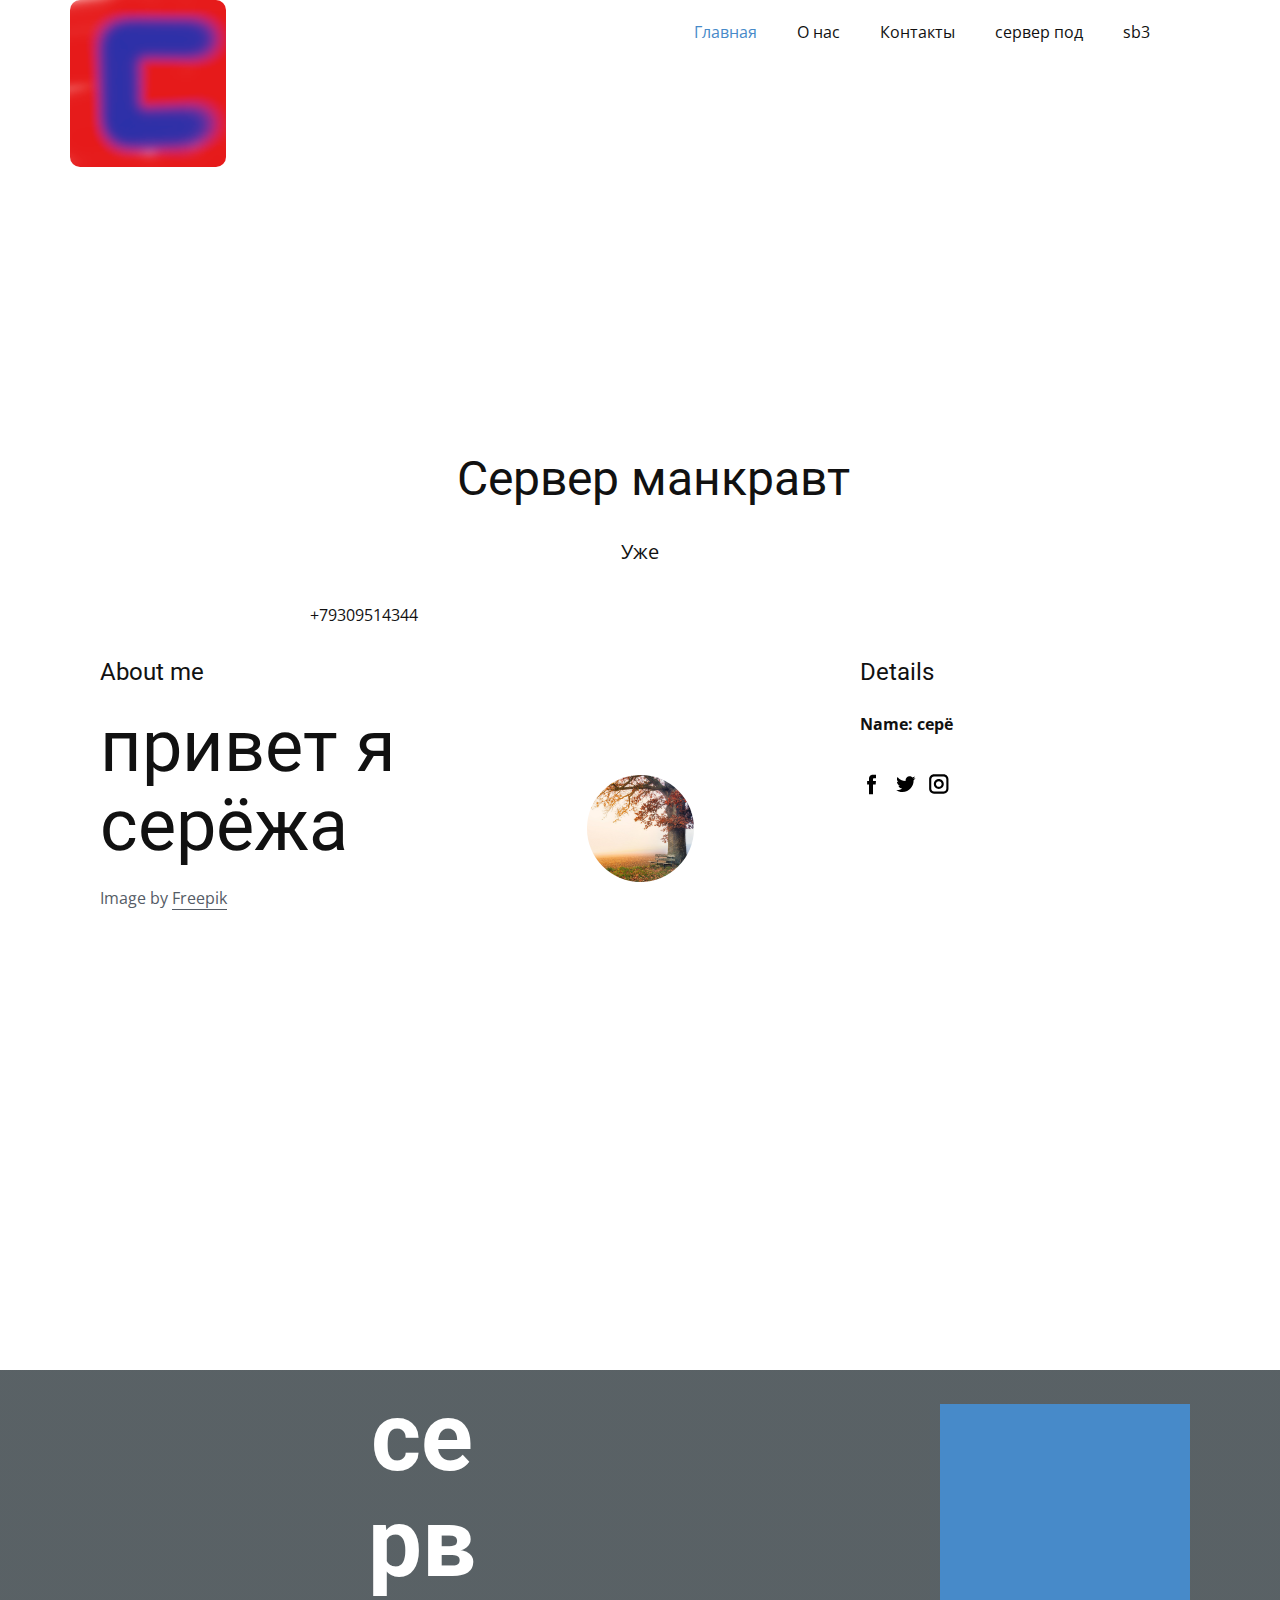
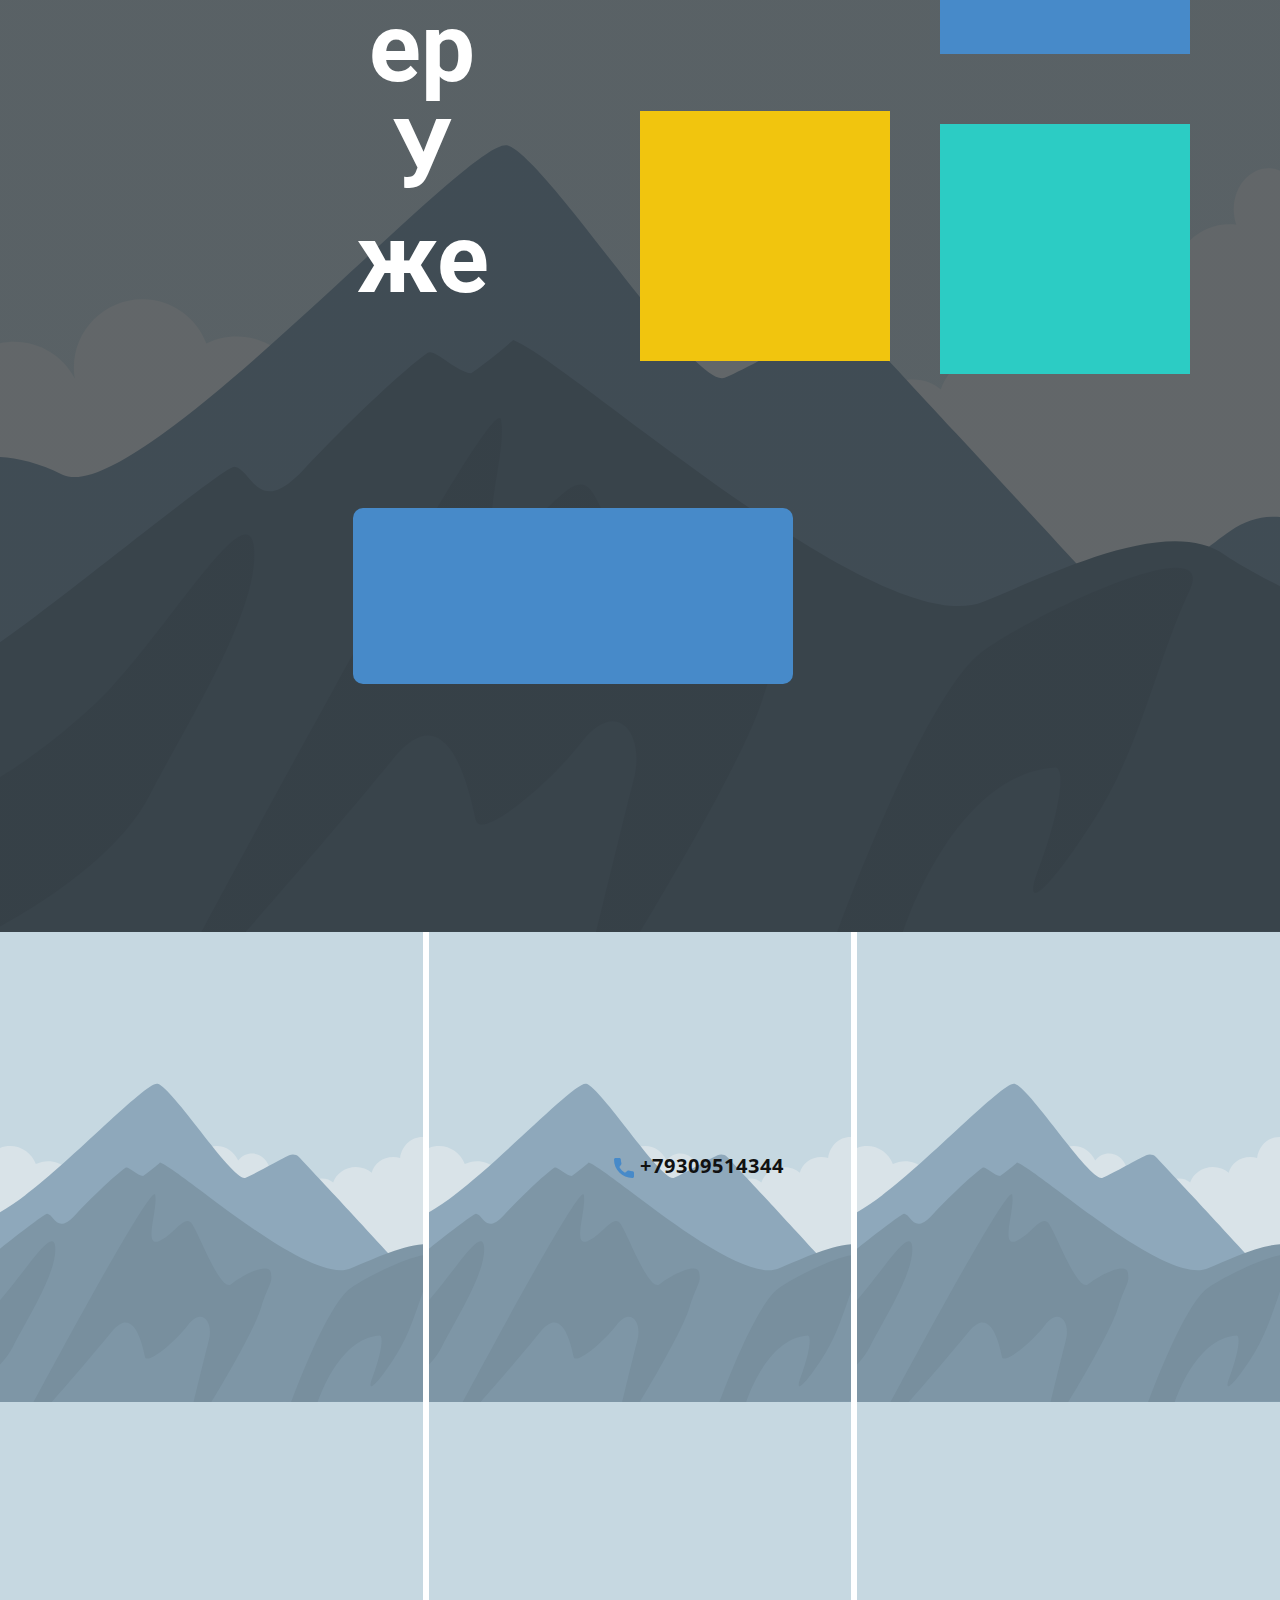
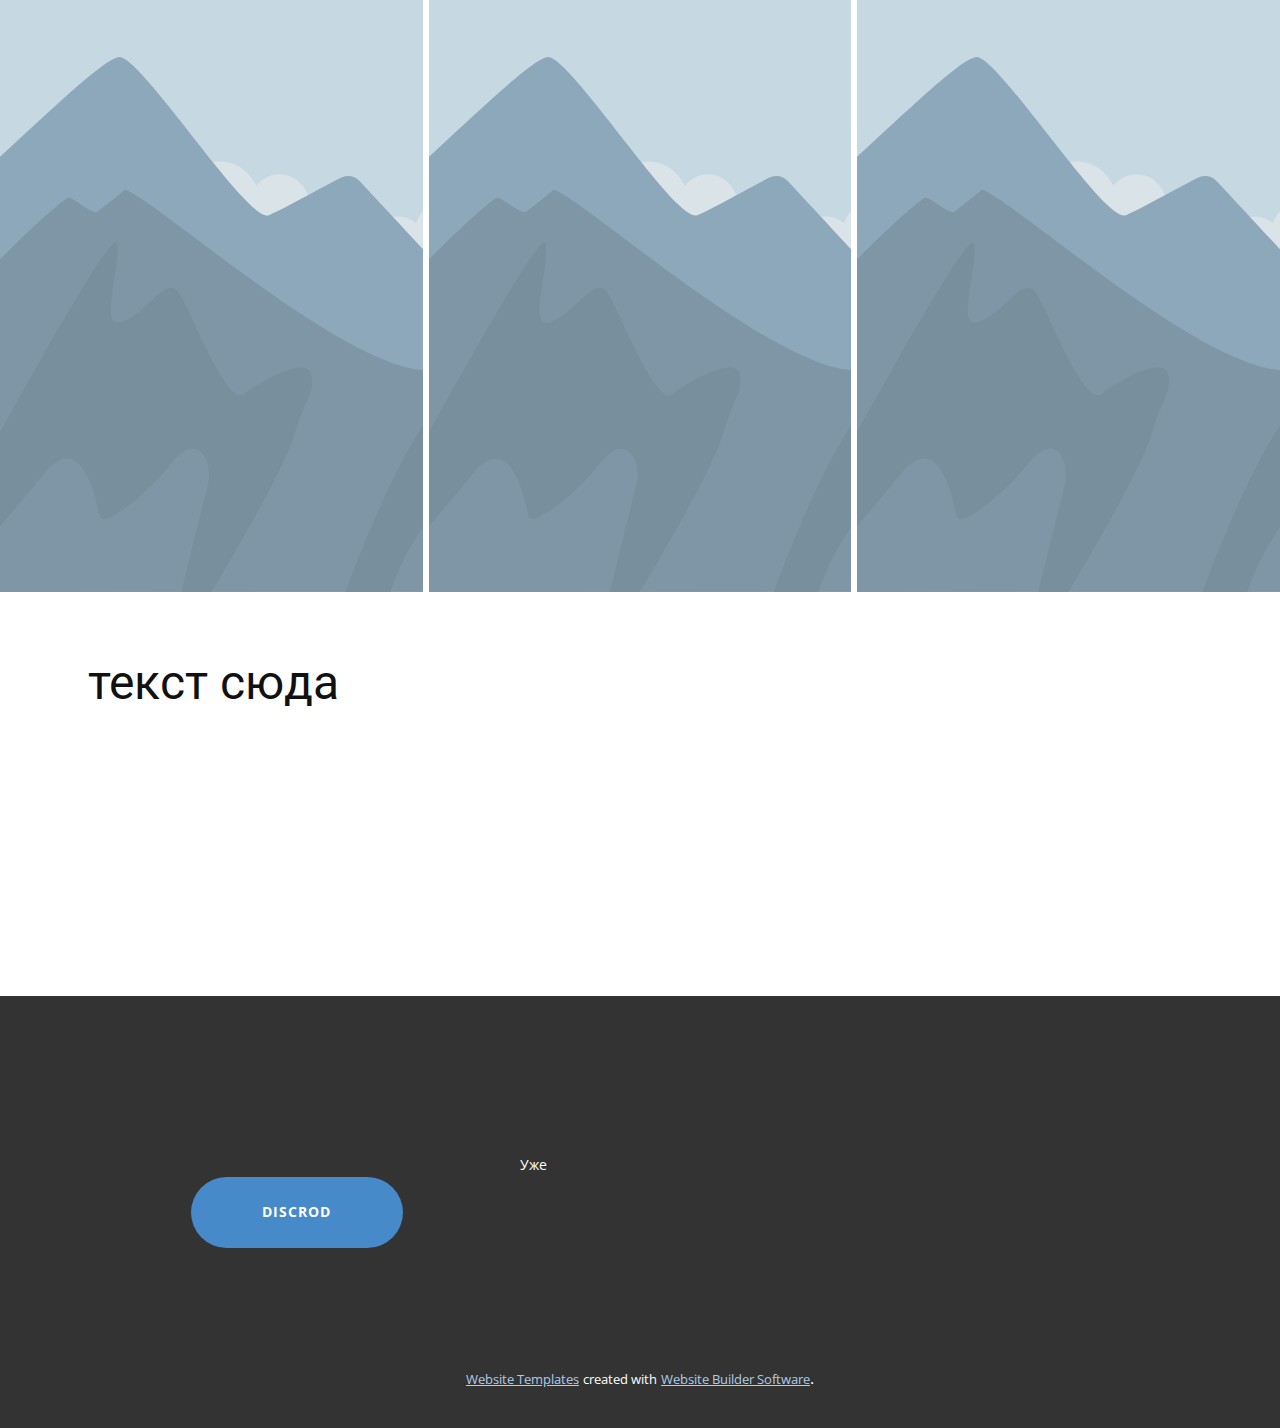
<file: index.html>
<!DOCTYPE html>
<html style="font-size: 16px;">
  <head>
    <meta name="viewport" content="width=device-width, initial-scale=1.0">
    <meta charset="utf-8">
    <meta name="keywords" content="Сервер манкравт, привет я серёжа, Сервер скоро">
    <meta name="description" content="">
    <meta name="page_type" content="np-template-header-footer-from-plugin">
    <title>Главная</title>
    <link rel="stylesheet" href="nicepage.css" media="screen">
<link rel="stylesheet" href="Главная.css" media="screen">
    <script class="u-script" type="text/javascript" src="jquery.js" defer=""></script>
    <script class="u-script" type="text/javascript" src="nicepage.js" defer=""></script>
    <meta name="generator" content="Nicepage 4.2.0, nicepage.com">
    <link id="u-theme-google-font" rel="stylesheet" href="https://fonts.googleapis.com/css?family=Roboto:100,100i,300,300i,400,400i,500,500i,700,700i,900,900i|Open+Sans:300,300i,400,400i,600,600i,700,700i,800,800i">
    
    
    
    
    
    
    <script type="application/ld+json">{
		"@context": "http://schema.org",
		"@type": "Organization",
		"name": ""
}</script>
    <meta name="theme-color" content="#478ac9">
    <meta property="og:title" content="Главная">
    <meta property="og:type" content="website">
  </head>
  <body data-home-page="Главная.html" data-home-page-title="Главная" class="u-body"><header class="u-clearfix u-header u-header" id="sec-6da0"><div class="u-clearfix u-sheet u-sheet-1">
        <img class="u-image u-image-round u-preserve-proportions u-radius-10 u-image-1" src="images/2021-12-14_16-28-59.png" alt="" data-image-width="122" data-image-height="130">
        <nav class="u-menu u-menu-dropdown u-offcanvas u-menu-1">
          <div class="menu-collapse" style="font-size: 1rem; letter-spacing: 0px;">
            <a class="u-button-style u-custom-left-right-menu-spacing u-custom-padding-bottom u-custom-top-bottom-menu-spacing u-nav-link u-text-active-palette-1-base u-text-hover-palette-2-base" href="#">
              <svg viewBox="0 0 24 24"><use xmlns:xlink="http://www.w3.org/1999/xlink" xlink:href="#menu-hamburger"></use></svg>
              <svg version="1.1" xmlns="http://www.w3.org/2000/svg" xmlns:xlink="http://www.w3.org/1999/xlink"><defs><symbol id="menu-hamburger" viewBox="0 0 16 16" style="width: 16px; height: 16px;"><rect y="1" width="16" height="2"></rect><rect y="7" width="16" height="2"></rect><rect y="13" width="16" height="2"></rect>
</symbol>
</defs></svg>
            </a>
          </div>
          <div class="u-nav-container">
            <ul class="u-nav u-unstyled u-nav-1"><li class="u-nav-item"><a class="u-button-style u-nav-link u-text-active-palette-1-base u-text-hover-palette-2-base" href="Главная.html" style="padding: 10px 20px;">Главная</a>
</li><li class="u-nav-item"><a class="u-button-style u-nav-link u-text-active-palette-1-base u-text-hover-palette-2-base" href="О-нас.html" style="padding: 10px 20px;">О нас</a>
</li><li class="u-nav-item"><a class="u-button-style u-nav-link u-text-active-palette-1-base u-text-hover-palette-2-base" href="Контакты.html" style="padding: 10px 20px;">Контакты</a>
</li><li class="u-nav-item"><a class="u-button-style u-nav-link u-text-active-palette-1-base u-text-hover-palette-2-base" href="сервер-под.html" style="padding: 10px 20px;">сервер под</a>
</li><li class="u-nav-item"><a class="u-button-style u-nav-link u-text-active-palette-1-base u-text-hover-palette-2-base" href="sb3.html" style="padding: 10px 20px;">sb3</a>
</li></ul>
          </div>
          <div class="u-nav-container-collapse">
            <div class="u-black u-container-style u-inner-container-layout u-opacity u-opacity-95 u-sidenav">
              <div class="u-inner-container-layout u-sidenav-overflow">
                <div class="u-menu-close"></div>
                <ul class="u-align-center u-nav u-popupmenu-items u-unstyled u-nav-2"><li class="u-nav-item"><a class="u-button-style u-nav-link" href="Главная.html">Главная</a>
</li><li class="u-nav-item"><a class="u-button-style u-nav-link" href="О-нас.html">О нас</a>
</li><li class="u-nav-item"><a class="u-button-style u-nav-link" href="Контакты.html">Контакты</a>
</li><li class="u-nav-item"><a class="u-button-style u-nav-link" href="сервер-под.html">сервер под</a>
</li><li class="u-nav-item"><a class="u-button-style u-nav-link" href="sb3.html">sb3</a>
</li></ul>
              </div>
            </div>
            <div class="u-black u-menu-overlay u-opacity u-opacity-70"></div>
          </div>
        </nav>
      </div></header>
    <section class="u-align-center-lg u-align-center-md u-align-center-xl u-align-left-sm u-align-left-xs u-clearfix u-section-1" id="carousel_2cf2">
      <div class="u-clearfix u-sheet u-sheet-1">
        <h1 class="u-text u-text-1">Сервер манкравт</h1>
        <p class="u-large-text u-text u-text-variant u-text-2">Уже</p>
        <a href="https://nicepage.com/k/auto-mechanic-html-templates" class="u-active-none u-btn u-btn-rectangle u-button-style u-hover-none u-none u-radius-0 u-text-body-color u-btn-1">+79309514344</a>
        <div class="u-clearfix u-expanded-width u-layout-wrap u-layout-wrap-1">
          <div class="u-layout">
            <div class="u-layout-row">
              <div class="u-container-style u-layout-cell u-size-20 u-layout-cell-1">
                <div class="u-container-layout u-container-layout-1">
                  <h4 class="u-text u-text-3">About me</h4>
                  <h1 class="u-text u-text-default u-title u-text-4">привет я серёжа&nbsp;</h1>
                  <p class="u-text u-text-palette-5-dark-2 u-text-5">Image by <a href="https://www.freepik.com/photos/people" class="u-border-1 u-border-palette-5-dark-2 u-btn u-button-link u-button-style u-none u-text-palette-5-dark-2 u-btn-2">Freepik</a>
                  </p>
                </div>
              </div>
              <div class="u-align-center-md u-align-left-sm u-align-left-xs u-container-style u-layout-cell u-size-20 u-layout-cell-2">
                <div class="u-container-layout u-valign-middle u-container-layout-2">
                  <div class="u-image u-image-circle u-image-1" alt="" data-image-width="1280" data-image-height="853"></div>
                </div>
              </div>
              <div class="u-container-style u-layout-cell u-size-20 u-layout-cell-3">
                <div class="u-container-layout u-container-layout-3">
                  <h4 class="u-text u-text-6">Details</h4>
                  <p class="u-text u-text-7">
                    <span style="font-weight: 700;">Name: серё</span>
                    <br>
                  </p>
                  <div class="u-social-icons u-spacing-10 u-social-icons-1">
                    <a class="u-social-url" title="facebook" target="_blank" href="https://facebook.com/name"><span class="u-icon u-icon-circle u-social-facebook u-social-icon u-text-black u-icon-1"><svg class="u-svg-link" preserveAspectRatio="xMidYMin slice" viewBox="0 0 112 112" style=""><use xmlns:xlink="http://www.w3.org/1999/xlink" xlink:href="#svg-bc6b"></use></svg><svg class="u-svg-content" viewBox="0 0 112 112" x="0" y="0" id="svg-bc6b"><path fill="currentColor" d="M75.5,28.8H65.4c-1.5,0-4,0.9-4,4.3v9.4h13.9l-1.5,15.8H61.4v45.1H42.8V58.3h-8.8V42.4h8.8V32.2
	c0-7.4,3.4-18.8,18.8-18.8h13.8v15.4H75.5z"></path></svg></span>
                    </a>
                    <a class="u-social-url" title="twitter" target="_blank" href="https://twitter.com/name"><span class="u-icon u-icon-circle u-social-icon u-social-twitter u-text-black u-icon-2"><svg class="u-svg-link" preserveAspectRatio="xMidYMin slice" viewBox="0 0 112 112" style=""><use xmlns:xlink="http://www.w3.org/1999/xlink" xlink:href="#svg-ed97"></use></svg><svg class="u-svg-content" viewBox="0 0 112 112" x="0" y="0" id="svg-ed97"><path fill="currentColor" d="M92.2,38.2c0,0.8,0,1.6,0,2.3c0,24.3-18.6,52.4-52.6,52.4c-10.6,0.1-20.2-2.9-28.5-8.2
	c1.4,0.2,2.9,0.2,4.4,0.2c8.7,0,16.7-2.9,23-7.9c-8.1-0.2-14.9-5.5-17.3-12.8c1.1,0.2,2.4,0.2,3.4,0.2c1.6,0,3.3-0.2,4.8-0.7
	c-8.4-1.6-14.9-9.2-14.9-18c0-0.2,0-0.2,0-0.2c2.5,1.4,5.4,2.2,8.4,2.3c-5-3.3-8.3-8.9-8.3-15.4c0-3.4,1-6.5,2.5-9.2
	c9.1,11.1,22.7,18.5,38,19.2c-0.2-1.4-0.4-2.8-0.4-4.3c0.1-10,8.3-18.2,18.5-18.2c5.4,0,10.1,2.2,13.5,5.7c4.3-0.8,8.1-2.3,11.7-4.5
	c-1.4,4.3-4.3,7.9-8.1,10.1c3.7-0.4,7.3-1.4,10.6-2.9C98.9,32.3,95.7,35.5,92.2,38.2z"></path></svg></span>
                    </a>
                    <a class="u-social-url" title="instagram" target="_blank" href="https://www.instagram.com/name"><span class="u-icon u-icon-circle u-social-icon u-social-instagram u-text-black u-icon-3"><svg class="u-svg-link" preserveAspectRatio="xMidYMin slice" viewBox="0 0 112 112" style=""><use xmlns:xlink="http://www.w3.org/1999/xlink" xlink:href="#svg-ea73"></use></svg><svg class="u-svg-content" viewBox="0 0 112 112" x="0" y="0" id="svg-ea73"><path fill="currentColor" d="M55.9,32.9c-12.8,0-23.2,10.4-23.2,23.2s10.4,23.2,23.2,23.2s23.2-10.4,23.2-23.2S68.7,32.9,55.9,32.9z
	 M55.9,69.4c-7.4,0-13.3-6-13.3-13.3c-0.1-7.4,6-13.3,13.3-13.3s13.3,6,13.3,13.3C69.3,63.5,63.3,69.4,55.9,69.4z"></path><path fill="#FFFFFF" d="M79.7,26.8c-3,0-5.4,2.5-5.4,5.4s2.5,5.4,5.4,5.4c3,0,5.4-2.5,5.4-5.4S82.7,26.8,79.7,26.8z"></path><path fill="currentColor" d="M78.2,11H33.5C21,11,10.8,21.3,10.8,33.7v44.7c0,12.6,10.2,22.8,22.7,22.8h44.7c12.6,0,22.7-10.2,22.7-22.7
	V33.7C100.8,21.1,90.6,11,78.2,11z M91,78.4c0,7.1-5.8,12.8-12.8,12.8H33.5c-7.1,0-12.8-5.8-12.8-12.8V33.7
	c0-7.1,5.8-12.8,12.8-12.8h44.7c7.1,0,12.8,5.8,12.8,12.8V78.4z"></path></svg></span>
                    </a>
                  </div>
                </div>
              </div>
            </div>
          </div>
        </div>
      </div>
    </section>
    <section class="u-align-center u-clearfix u-image u-shading u-section-2" src="" data-image-width="256" data-image-height="256" id="sec-dea6">
      <div class="u-clearfix u-sheet u-sheet-1">
        <h1 class="u-text u-title u-text-1">сервер Уже<br>
          <br>
        </h1>
        <div class="u-palette-1-base u-preserve-proportions u-shape u-shape-rectangle u-shape-1"></div>
        <div class="u-palette-3-base u-preserve-proportions u-shape u-shape-rectangle u-shape-2"></div>
        <div class="u-palette-4-base u-preserve-proportions u-shape u-shape-rectangle u-shape-3"></div>
        <div class="u-palette-1-base u-radius-10 u-shape u-shape-round u-shape-4"></div>
      </div>
    </section>
    <section class="u-align-center u-clearfix u-valign-middle u-section-3" id="sec-827e">
      <div class="u-clearfix u-expanded-width u-gutter-6 u-layout-wrap u-layout-wrap-1">
        <div class="u-gutter-0 u-layout">
          <div class="u-layout-row">
            <div class="u-container-style u-image u-layout-cell u-left-cell u-size-20 u-image-1" src="" data-image-width="1080" data-image-height="1080">
              <div class="u-container-layout u-container-layout-1"></div>
            </div>
            <div class="u-container-style u-image u-layout-cell u-size-20 u-image-2" src="" data-image-width="1080" data-image-height="1080">
              <div class="u-container-layout u-valign-middle u-container-layout-2">
                <a href="https://nicepage.com/k/test-website-templates" class="u-active-none u-btn u-button-style u-hover-none u-none u-text-hover-palette-1-base u-btn-1"><span class="u-icon u-text-palette-1-base"><svg class="u-svg-content" viewBox="0 0 405.333 405.333" x="0px" y="0px" style="width: 1em; height: 1em;"><path d="M373.333,266.88c-25.003,0-49.493-3.904-72.704-11.563c-11.328-3.904-24.192-0.896-31.637,6.699l-46.016,34.752    c-52.8-28.181-86.592-61.952-114.389-114.368l33.813-44.928c8.512-8.512,11.563-20.971,7.915-32.64    C142.592,81.472,138.667,56.96,138.667,32c0-17.643-14.357-32-32-32H32C14.357,0,0,14.357,0,32    c0,205.845,167.488,373.333,373.333,373.333c17.643,0,32-14.357,32-32V298.88C405.333,281.237,390.976,266.88,373.333,266.88z"></path></svg><img></span>&nbsp;+79309514344
                </a>
              </div>
            </div>
            <div class="u-container-style u-image u-layout-cell u-right-cell u-size-20 u-image-3" src="" data-image-width="1080" data-image-height="1080">
              <div class="u-container-layout u-container-layout-3"></div>
            </div>
          </div>
        </div>
      </div>
    </section>
    <section class="u-align-center u-clearfix u-section-4" id="sec-ca01">
      <div class="u-clearfix u-expanded-width u-gutter-6 u-layout-wrap u-layout-wrap-1">
        <div class="u-gutter-0 u-layout">
          <div class="u-layout-row">
            <div class="u-container-style u-image u-layout-cell u-left-cell u-size-20 u-image-1" src="" data-image-width="1080" data-image-height="1080">
              <div class="u-container-layout u-container-layout-1"></div>
            </div>
            <div class="u-container-style u-image u-layout-cell u-size-20 u-image-2" src="" data-image-width="1080" data-image-height="1080">
              <div class="u-container-layout u-container-layout-2"></div>
            </div>
            <div class="u-container-style u-image u-layout-cell u-right-cell u-size-20 u-image-3" src="" data-image-width="1080" data-image-height="1080">
              <div class="u-container-layout u-container-layout-3"></div>
            </div>
          </div>
        </div>
      </div>
    </section>
    <section class="u-align-left u-clearfix u-section-5" id="sec-781e">
      <div class="u-clearfix u-sheet u-sheet-1">
        <div class="fr-view u-clearfix u-rich-text u-text u-text-1">
          <h1>текст сюда</h1>
        </div>
      </div>
    </section>
    
    
    <footer class="u-align-center u-clearfix u-footer u-grey-80 u-footer" id="sec-c4c9"><div class="u-clearfix u-sheet u-sheet-1">
        <p class="u-small-text u-text u-text-variant u-text-1">Уже<br>
          <br>
        </p>
        <a href="https://discord.gg/6tqAThK5zT" class="u-btn u-btn-round u-button-style u-hover-palette-1-light-1 u-palette-1-base u-radius-50 u-btn-1">Discrod</a>
      </div></footer>
    <section class="u-backlink u-clearfix u-grey-80">
      <a class="u-link" href="https://nicepage.com/website-templates" target="_blank">
        <span>Website Templates</span>
      </a>
      <p class="u-text">
        <span>created with</span>
      </p>
      <a class="u-link" href="" target="_blank">
        <span>Website Builder Software</span>
      </a>. 
    </section><span style="height: 64px; width: 64px; margin-left: 0px; margin-right: auto; margin-top: 0px; background-image: none; right: 20px; bottom: 20px; color: rgb(235, 186, 22) !important;" class="u-back-to-top u-icon u-icon-rounded u-opacity u-opacity-85 u-palette-1-base u-spacing-10" data-href="#"><svg class="u-svg-link" preserveAspectRatio="xMidYMin slice" viewBox="0 0 58 58" style=""><use xmlns:xlink="http://www.w3.org/1999/xlink" xlink:href="#svg-7a3f"></use></svg><svg xmlns="http://www.w3.org/2000/svg" xmlns:xlink="http://www.w3.org/1999/xlink" version="1.1" xml:space="preserve" class="u-svg-content" viewBox="0 0 58 58" x="0px" y="0px" id="svg-7a3f" style="enable-background:new 0 0 58 58;" data-color="#ebba16"><circle style="fill:currentColor;" cx="29" cy="29" r="29"></circle><g><polygon style="fill:#FFFFFF;" points="44,29 22,44 22,29.273 22,14 	"></polygon><path style="fill:#FFFFFF;" d="M22,45c-0.16,0-0.321-0.038-0.467-0.116C21.205,44.711,21,44.371,21,44V14
		c0-0.371,0.205-0.711,0.533-0.884c0.328-0.174,0.724-0.15,1.031,0.058l22,15C44.836,28.36,45,28.669,45,29s-0.164,0.64-0.437,0.826
		l-22,15C22.394,44.941,22.197,45,22,45z M23,15.893v26.215L42.225,29L23,15.893z"></path>
</g></svg>
        
        
    </span>
  </body>
</html>
</file>
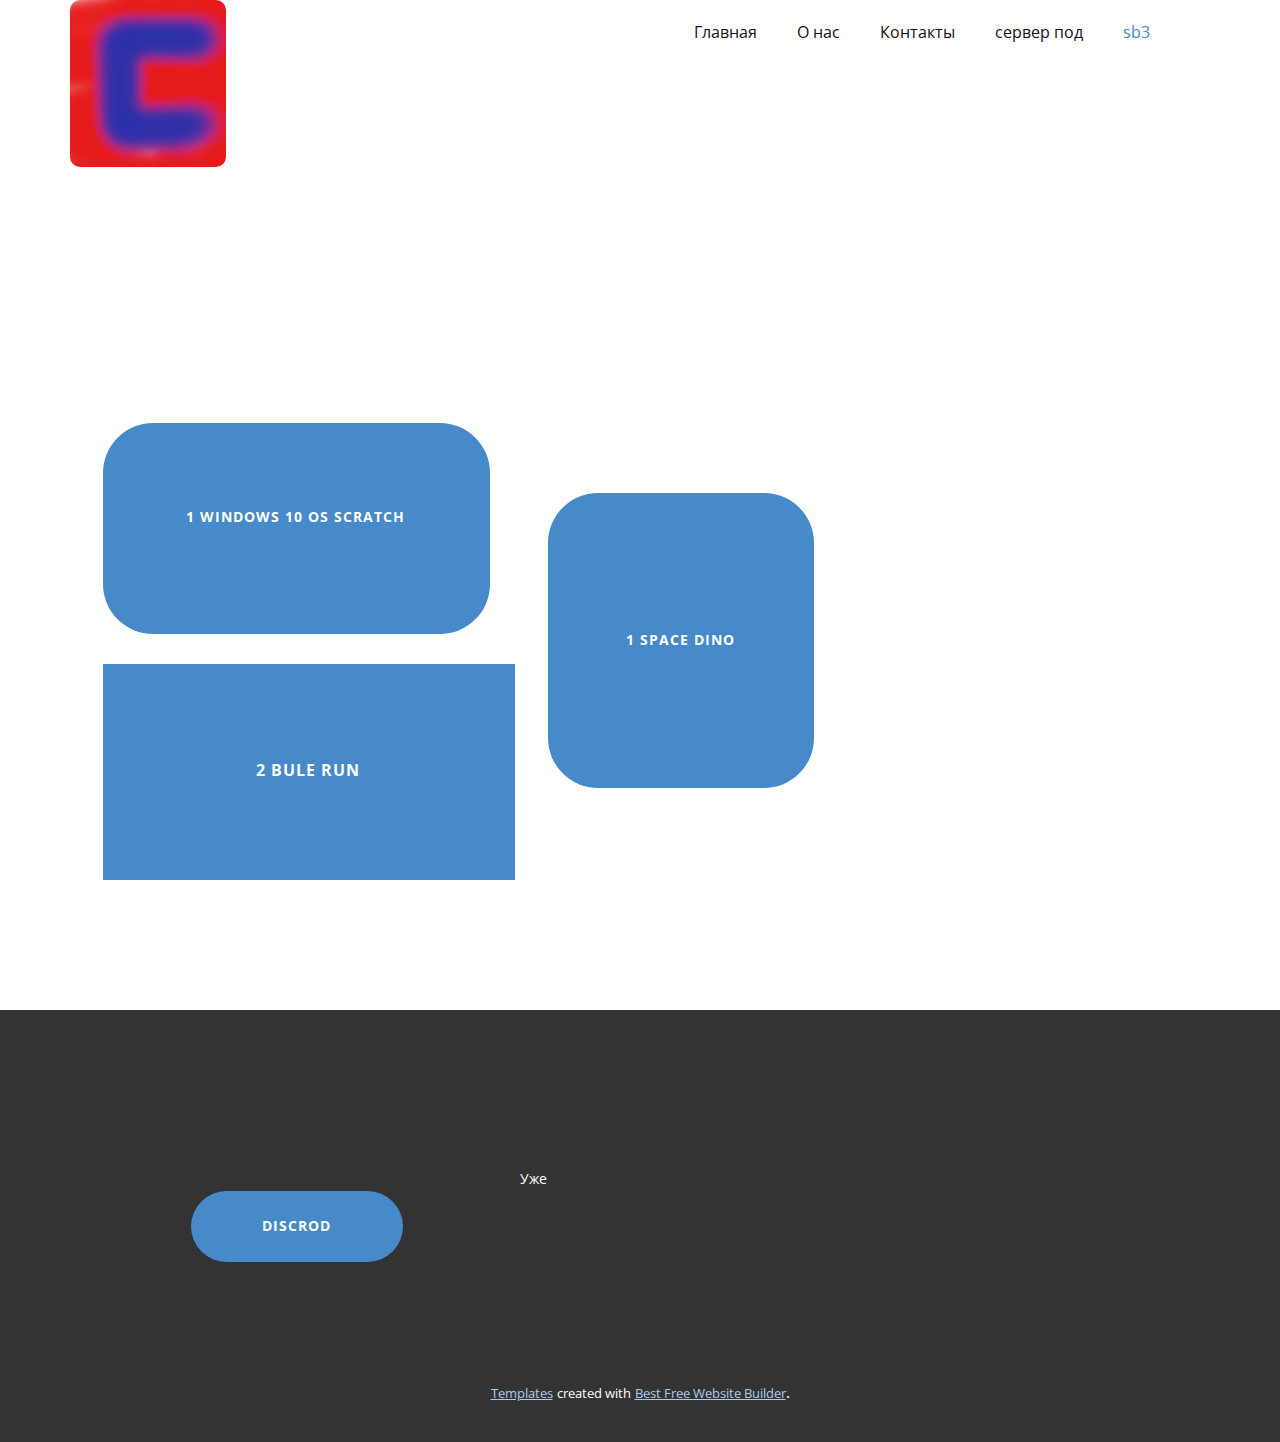
<file: sb3.html>
<!DOCTYPE html>
<html style="font-size: 16px;">
  <head>
    <meta name="viewport" content="width=device-width, initial-scale=1.0">
    <meta charset="utf-8">
    <meta name="keywords" content="">
    <meta name="description" content="">
    <meta name="page_type" content="np-template-header-footer-from-plugin">
    <title>sb3</title>
    <link rel="stylesheet" href="nicepage.css" media="screen">
<link rel="stylesheet" href="sb3.css" media="screen">
    <script class="u-script" type="text/javascript" src="jquery.js" defer=""></script>
    <script class="u-script" type="text/javascript" src="nicepage.js" defer=""></script>
    <meta name="generator" content="Nicepage 4.2.0, nicepage.com">
    <link id="u-theme-google-font" rel="stylesheet" href="https://fonts.googleapis.com/css?family=Roboto:100,100i,300,300i,400,400i,500,500i,700,700i,900,900i|Open+Sans:300,300i,400,400i,600,600i,700,700i,800,800i">
    
    
    <script type="application/ld+json">{
		"@context": "http://schema.org",
		"@type": "Organization",
		"name": ""
}</script>
    <meta name="theme-color" content="#478ac9">
    <meta property="og:title" content="sb3">
    <meta property="og:type" content="website">
  </head>
  <body class="u-body"><header class="u-clearfix u-header u-header" id="sec-6da0"><div class="u-clearfix u-sheet u-sheet-1">
        <img class="u-image u-image-round u-preserve-proportions u-radius-10 u-image-1" src="images/2021-12-14_16-28-59.png" alt="" data-image-width="122" data-image-height="130">
        <nav class="u-menu u-menu-dropdown u-offcanvas u-menu-1">
          <div class="menu-collapse" style="font-size: 1rem; letter-spacing: 0px;">
            <a class="u-button-style u-custom-left-right-menu-spacing u-custom-padding-bottom u-custom-top-bottom-menu-spacing u-nav-link u-text-active-palette-1-base u-text-hover-palette-2-base" href="#">
              <svg viewBox="0 0 24 24"><use xmlns:xlink="http://www.w3.org/1999/xlink" xlink:href="#menu-hamburger"></use></svg>
              <svg version="1.1" xmlns="http://www.w3.org/2000/svg" xmlns:xlink="http://www.w3.org/1999/xlink"><defs><symbol id="menu-hamburger" viewBox="0 0 16 16" style="width: 16px; height: 16px;"><rect y="1" width="16" height="2"></rect><rect y="7" width="16" height="2"></rect><rect y="13" width="16" height="2"></rect>
</symbol>
</defs></svg>
            </a>
          </div>
          <div class="u-nav-container">
            <ul class="u-nav u-unstyled u-nav-1"><li class="u-nav-item"><a class="u-button-style u-nav-link u-text-active-palette-1-base u-text-hover-palette-2-base" href="Главная.html" style="padding: 10px 20px;">Главная</a>
</li><li class="u-nav-item"><a class="u-button-style u-nav-link u-text-active-palette-1-base u-text-hover-palette-2-base" href="О-нас.html" style="padding: 10px 20px;">О нас</a>
</li><li class="u-nav-item"><a class="u-button-style u-nav-link u-text-active-palette-1-base u-text-hover-palette-2-base" href="Контакты.html" style="padding: 10px 20px;">Контакты</a>
</li><li class="u-nav-item"><a class="u-button-style u-nav-link u-text-active-palette-1-base u-text-hover-palette-2-base" href="сервер-под.html" style="padding: 10px 20px;">сервер под</a>
</li><li class="u-nav-item"><a class="u-button-style u-nav-link u-text-active-palette-1-base u-text-hover-palette-2-base" href="sb3.html" style="padding: 10px 20px;">sb3</a>
</li></ul>
          </div>
          <div class="u-nav-container-collapse">
            <div class="u-black u-container-style u-inner-container-layout u-opacity u-opacity-95 u-sidenav">
              <div class="u-inner-container-layout u-sidenav-overflow">
                <div class="u-menu-close"></div>
                <ul class="u-align-center u-nav u-popupmenu-items u-unstyled u-nav-2"><li class="u-nav-item"><a class="u-button-style u-nav-link" href="Главная.html">Главная</a>
</li><li class="u-nav-item"><a class="u-button-style u-nav-link" href="О-нас.html">О нас</a>
</li><li class="u-nav-item"><a class="u-button-style u-nav-link" href="Контакты.html">Контакты</a>
</li><li class="u-nav-item"><a class="u-button-style u-nav-link" href="сервер-под.html">сервер под</a>
</li><li class="u-nav-item"><a class="u-button-style u-nav-link" href="sb3.html">sb3</a>
</li></ul>
              </div>
            </div>
            <div class="u-black u-menu-overlay u-opacity u-opacity-70"></div>
          </div>
        </nav>
      </div></header>
    <section class="u-clearfix u-section-1" id="sec-6e47">
      <div class="u-clearfix u-sheet u-sheet-1">
        <a href="https://scratch.mit.edu/projects/595311163/" class="u-active-palette-3-base u-border-none u-btn u-btn-round u-button-style u-hover-palette-1-light-1 u-palette-1-base u-radius-50 u-btn-1">1 windows 10 os scratch<br>
          <br>
        </a>
        <a href="https://scratch.mit.edu/projects/619528951/" class="u-btn u-btn-round u-button-style u-hover-palette-1-light-1 u-palette-1-base u-radius-50 u-btn-2">1 space dino</a>
        <a href="https://scratch.mit.edu/projects/600606010/" class="u-btn u-button-style u-hover-palette-1-dark-1 u-palette-1-base u-btn-3">2 bule run</a>
      </div>
    </section>
    
    
    <footer class="u-align-center u-clearfix u-footer u-grey-80 u-footer" id="sec-c4c9"><div class="u-clearfix u-sheet u-sheet-1">
        <p class="u-small-text u-text u-text-variant u-text-1">Уже<br>
          <br>
        </p>
        <a href="https://discord.gg/6tqAThK5zT" class="u-btn u-btn-round u-button-style u-hover-palette-1-light-1 u-palette-1-base u-radius-50 u-btn-1">Discrod</a>
      </div></footer>
    <section class="u-backlink u-clearfix u-grey-80">
      <a class="u-link" href="https://nicepage.com/templates" target="_blank">
        <span>Templates</span>
      </a>
      <p class="u-text">
        <span>created with</span>
      </p>
      <a class="u-link" href="https://nicepage.best" target="_blank">
        <span>Best Free Website Builder</span>
      </a>. 
    </section>
  </body>
</html>
</file>
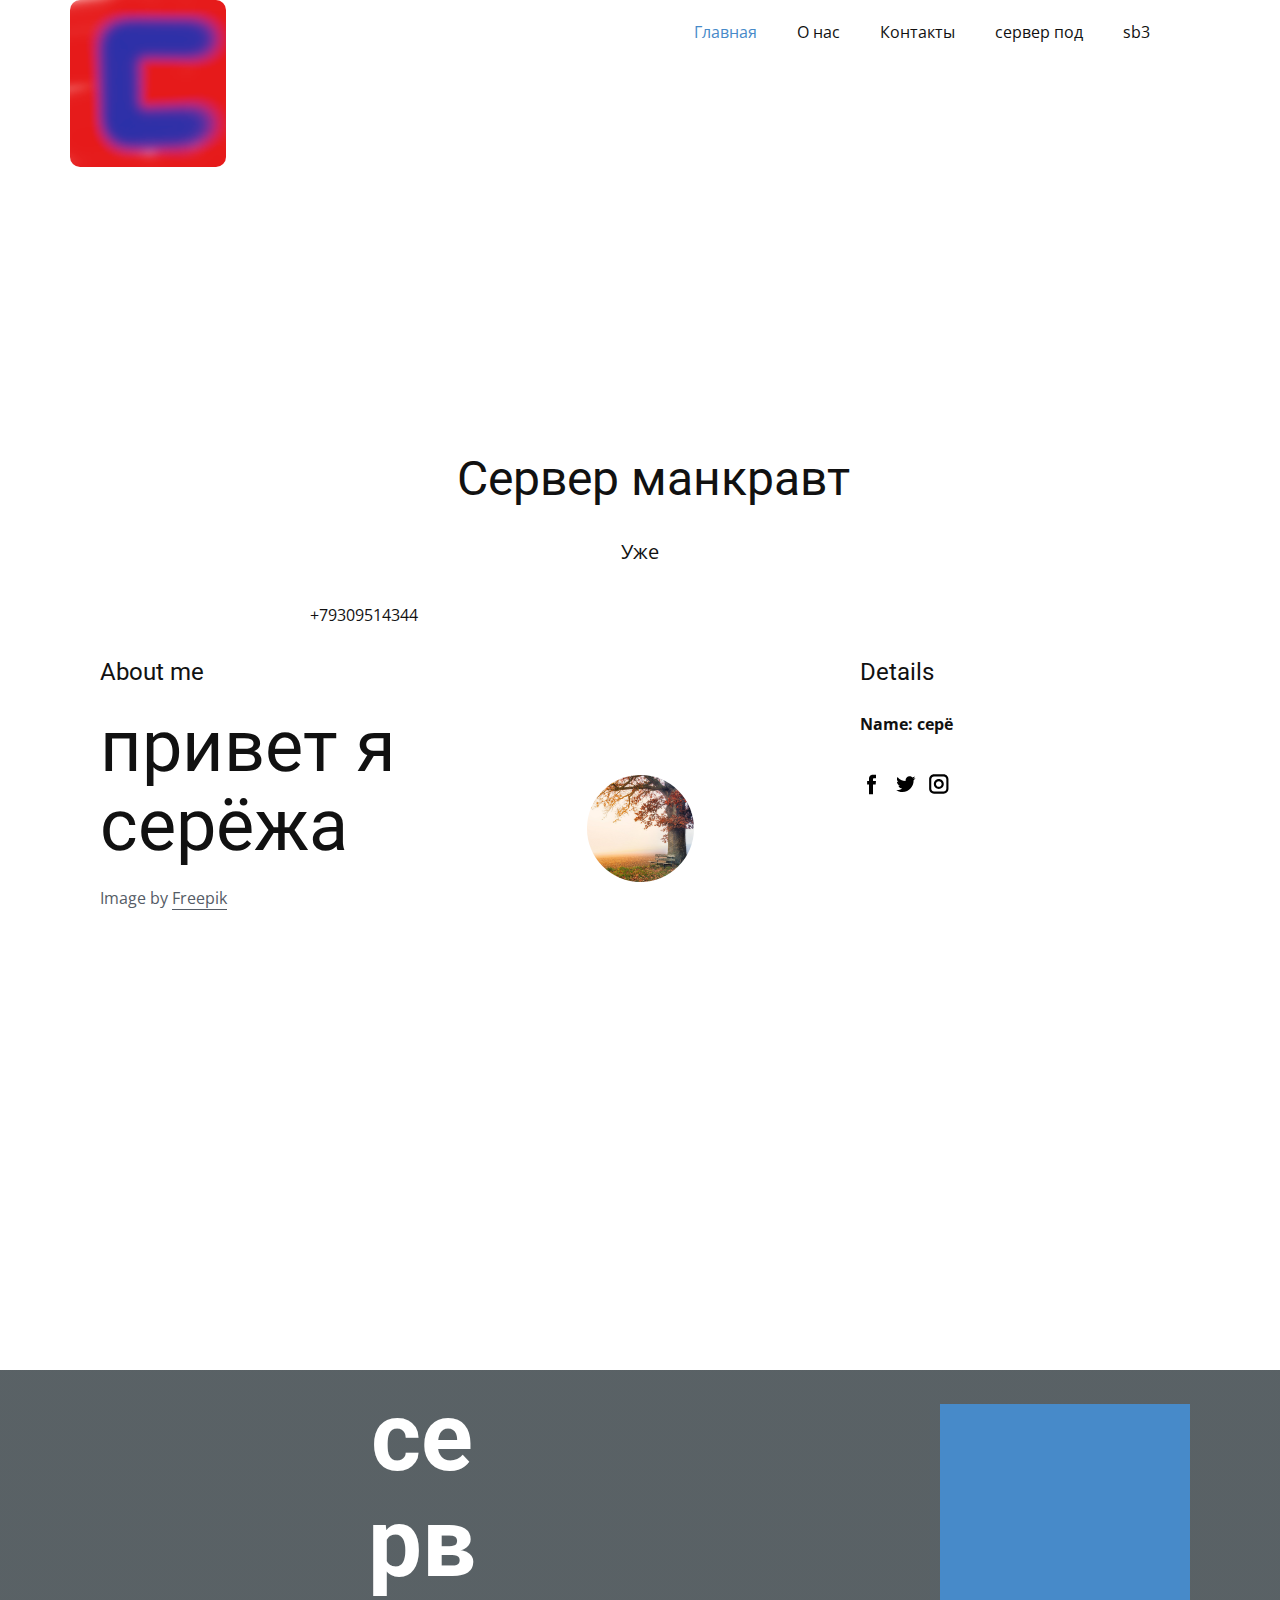
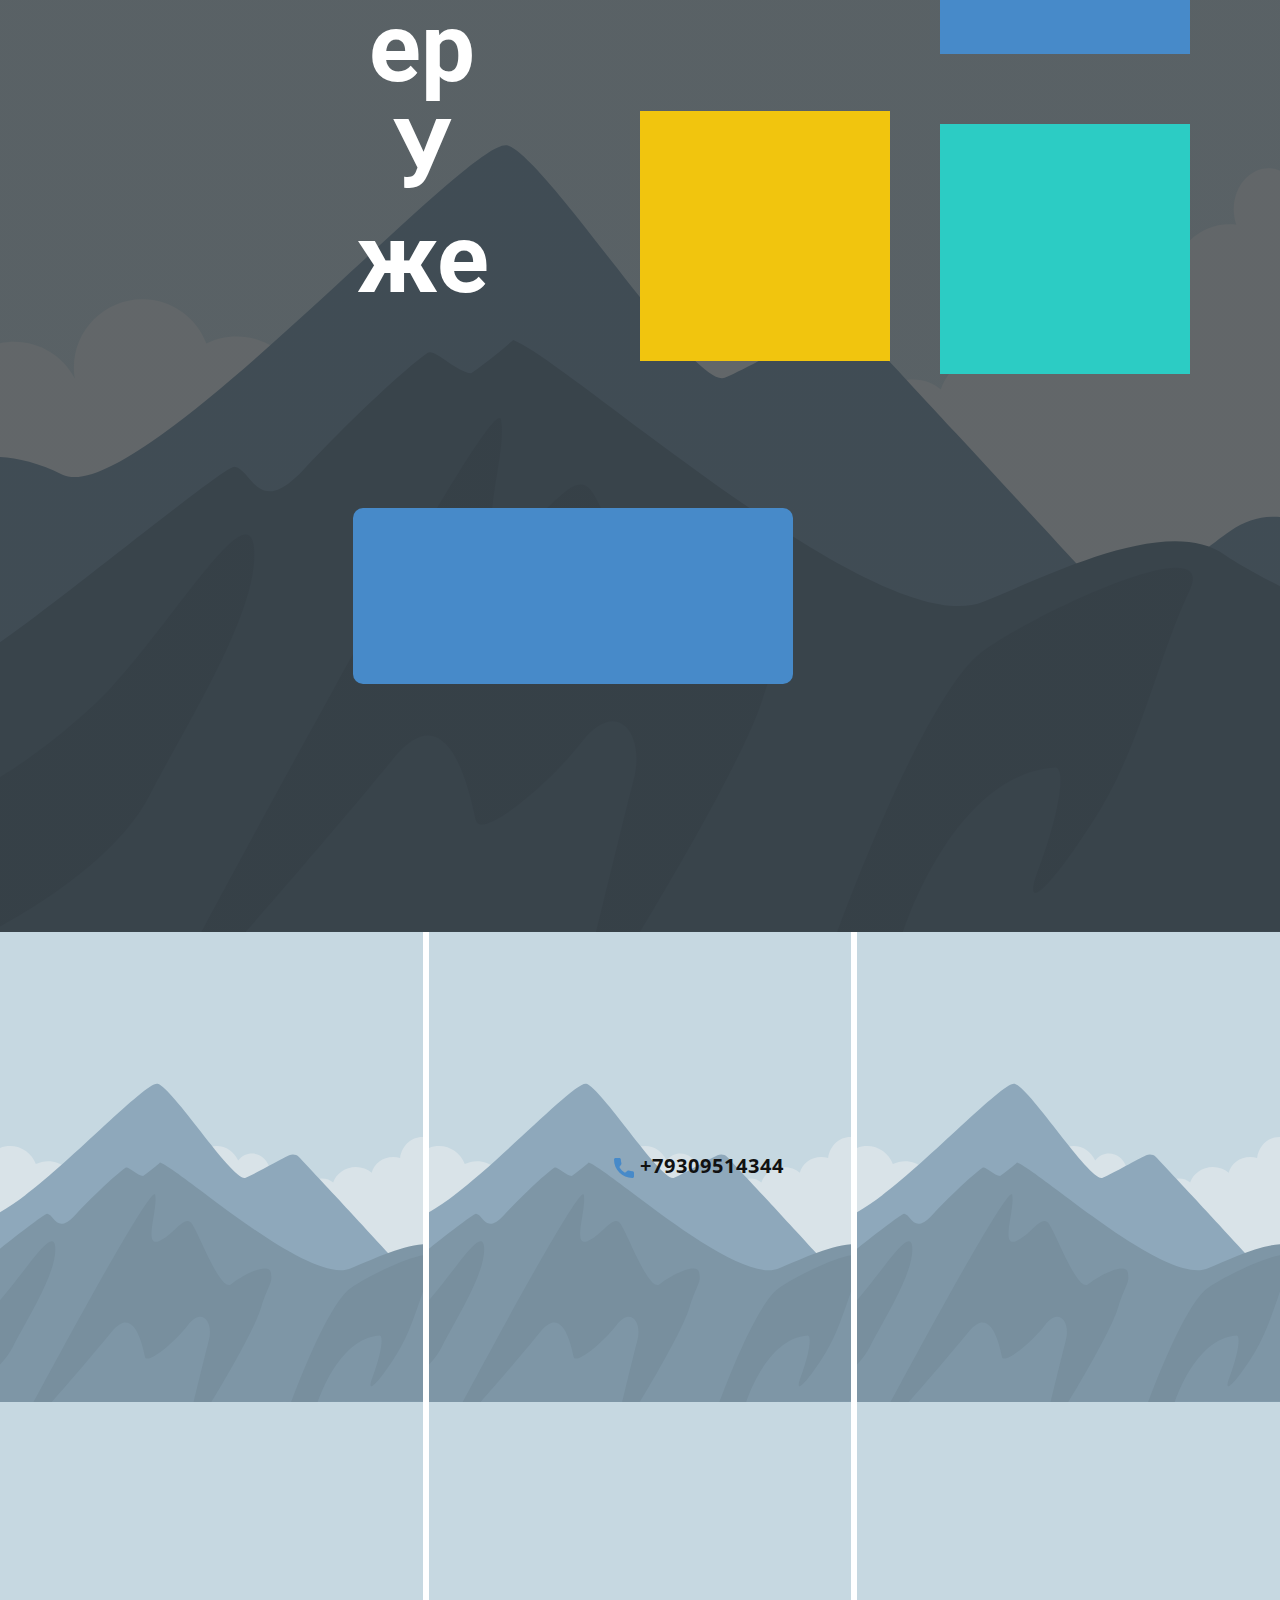
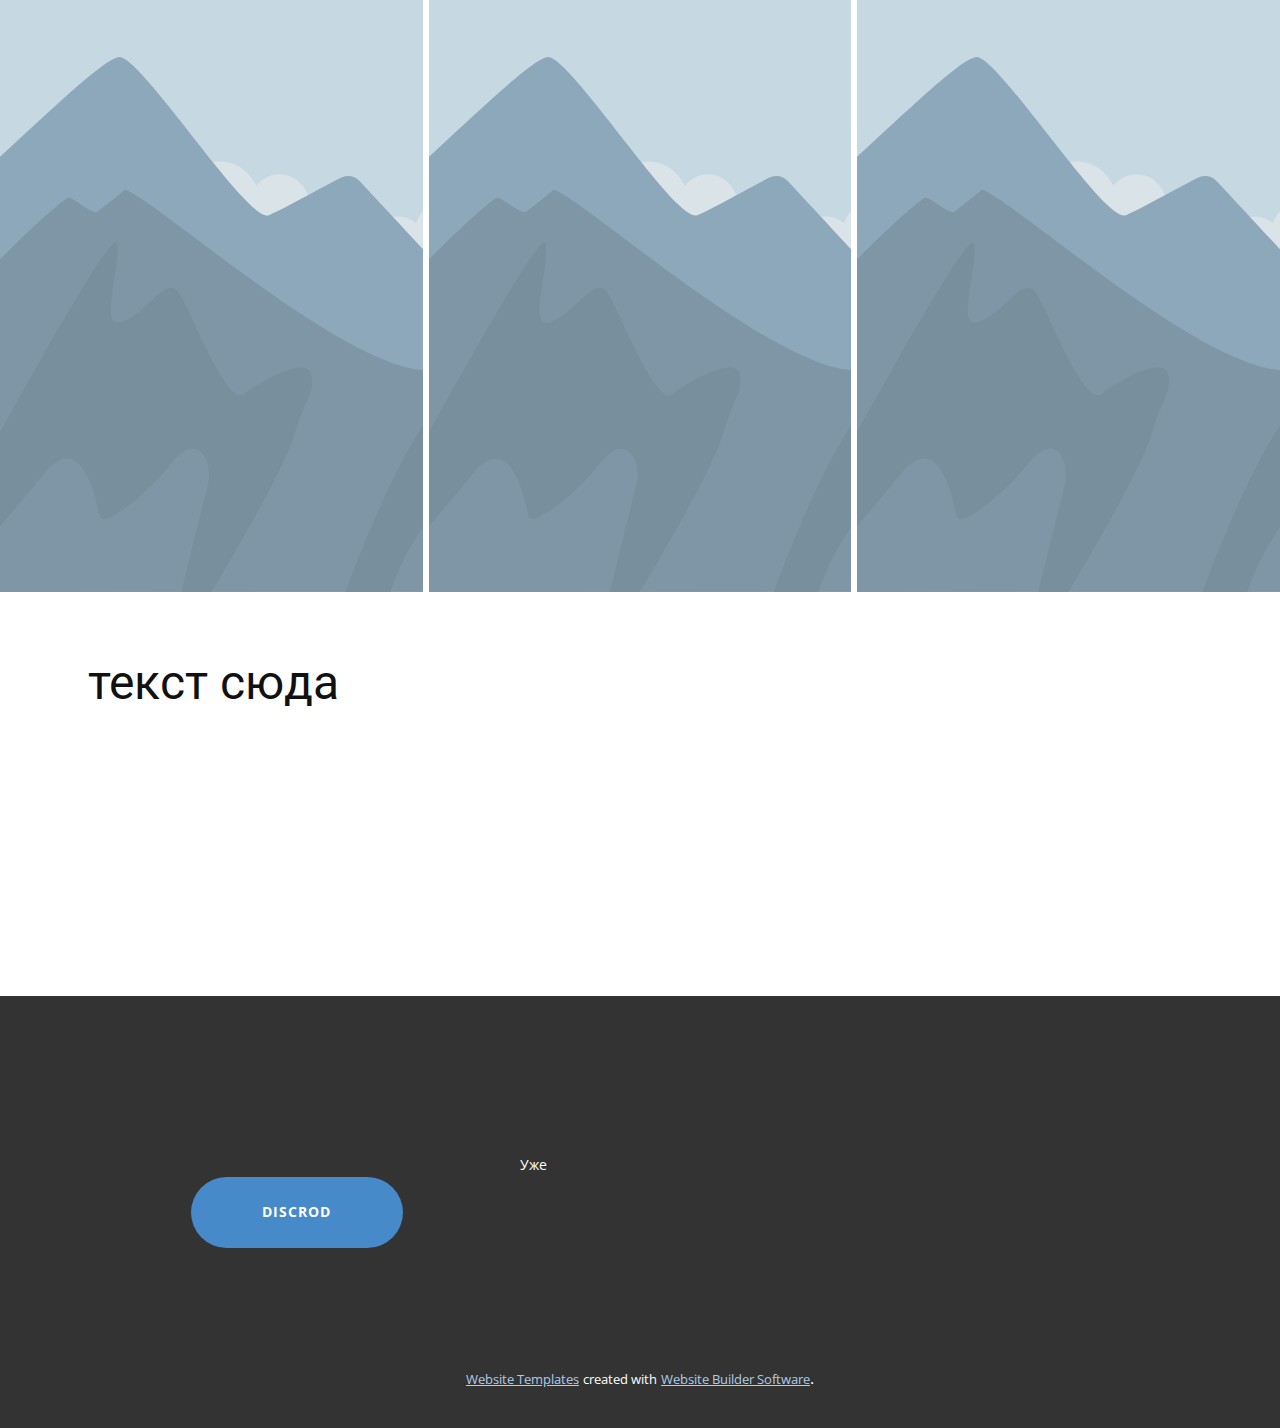
<file: Главная.html>
<!DOCTYPE html>
<html style="font-size: 16px;">
  <head>
    <meta name="viewport" content="width=device-width, initial-scale=1.0">
    <meta charset="utf-8">
    <meta name="keywords" content="Сервер манкравт, привет я серёжа, Сервер скоро">
    <meta name="description" content="">
    <meta name="page_type" content="np-template-header-footer-from-plugin">
    <title>Главная</title>
    <link rel="stylesheet" href="nicepage.css" media="screen">
<link rel="stylesheet" href="Главная.css" media="screen">
    <script class="u-script" type="text/javascript" src="jquery.js" defer=""></script>
    <script class="u-script" type="text/javascript" src="nicepage.js" defer=""></script>
    <meta name="generator" content="Nicepage 4.2.0, nicepage.com">
    <link id="u-theme-google-font" rel="stylesheet" href="https://fonts.googleapis.com/css?family=Roboto:100,100i,300,300i,400,400i,500,500i,700,700i,900,900i|Open+Sans:300,300i,400,400i,600,600i,700,700i,800,800i">
    
    
    
    
    
    
    <script type="application/ld+json">{
		"@context": "http://schema.org",
		"@type": "Organization",
		"name": ""
}</script>
    <meta name="theme-color" content="#478ac9">
    <meta property="og:title" content="Главная">
    <meta property="og:type" content="website">
  </head>
  <body class="u-body"><header class="u-clearfix u-header u-header" id="sec-6da0"><div class="u-clearfix u-sheet u-sheet-1">
        <img class="u-image u-image-round u-preserve-proportions u-radius-10 u-image-1" src="images/2021-12-14_16-28-59.png" alt="" data-image-width="122" data-image-height="130">
        <nav class="u-menu u-menu-dropdown u-offcanvas u-menu-1">
          <div class="menu-collapse" style="font-size: 1rem; letter-spacing: 0px;">
            <a class="u-button-style u-custom-left-right-menu-spacing u-custom-padding-bottom u-custom-top-bottom-menu-spacing u-nav-link u-text-active-palette-1-base u-text-hover-palette-2-base" href="#">
              <svg viewBox="0 0 24 24"><use xmlns:xlink="http://www.w3.org/1999/xlink" xlink:href="#menu-hamburger"></use></svg>
              <svg version="1.1" xmlns="http://www.w3.org/2000/svg" xmlns:xlink="http://www.w3.org/1999/xlink"><defs><symbol id="menu-hamburger" viewBox="0 0 16 16" style="width: 16px; height: 16px;"><rect y="1" width="16" height="2"></rect><rect y="7" width="16" height="2"></rect><rect y="13" width="16" height="2"></rect>
</symbol>
</defs></svg>
            </a>
          </div>
          <div class="u-nav-container">
            <ul class="u-nav u-unstyled u-nav-1"><li class="u-nav-item"><a class="u-button-style u-nav-link u-text-active-palette-1-base u-text-hover-palette-2-base" href="Главная.html" style="padding: 10px 20px;">Главная</a>
</li><li class="u-nav-item"><a class="u-button-style u-nav-link u-text-active-palette-1-base u-text-hover-palette-2-base" href="О-нас.html" style="padding: 10px 20px;">О нас</a>
</li><li class="u-nav-item"><a class="u-button-style u-nav-link u-text-active-palette-1-base u-text-hover-palette-2-base" href="Контакты.html" style="padding: 10px 20px;">Контакты</a>
</li><li class="u-nav-item"><a class="u-button-style u-nav-link u-text-active-palette-1-base u-text-hover-palette-2-base" href="сервер-под.html" style="padding: 10px 20px;">сервер под</a>
</li><li class="u-nav-item"><a class="u-button-style u-nav-link u-text-active-palette-1-base u-text-hover-palette-2-base" href="sb3.html" style="padding: 10px 20px;">sb3</a>
</li></ul>
          </div>
          <div class="u-nav-container-collapse">
            <div class="u-black u-container-style u-inner-container-layout u-opacity u-opacity-95 u-sidenav">
              <div class="u-inner-container-layout u-sidenav-overflow">
                <div class="u-menu-close"></div>
                <ul class="u-align-center u-nav u-popupmenu-items u-unstyled u-nav-2"><li class="u-nav-item"><a class="u-button-style u-nav-link" href="Главная.html">Главная</a>
</li><li class="u-nav-item"><a class="u-button-style u-nav-link" href="О-нас.html">О нас</a>
</li><li class="u-nav-item"><a class="u-button-style u-nav-link" href="Контакты.html">Контакты</a>
</li><li class="u-nav-item"><a class="u-button-style u-nav-link" href="сервер-под.html">сервер под</a>
</li><li class="u-nav-item"><a class="u-button-style u-nav-link" href="sb3.html">sb3</a>
</li></ul>
              </div>
            </div>
            <div class="u-black u-menu-overlay u-opacity u-opacity-70"></div>
          </div>
        </nav>
      </div></header>
    <section class="u-align-center-lg u-align-center-md u-align-center-xl u-align-left-sm u-align-left-xs u-clearfix u-section-1" id="carousel_2cf2">
      <div class="u-clearfix u-sheet u-sheet-1">
        <h1 class="u-text u-text-1">Сервер манкравт</h1>
        <p class="u-large-text u-text u-text-variant u-text-2">Уже</p>
        <a href="https://nicepage.com/k/auto-mechanic-html-templates" class="u-active-none u-btn u-btn-rectangle u-button-style u-hover-none u-none u-radius-0 u-text-body-color u-btn-1">+79309514344</a>
        <div class="u-clearfix u-expanded-width u-layout-wrap u-layout-wrap-1">
          <div class="u-layout">
            <div class="u-layout-row">
              <div class="u-container-style u-layout-cell u-size-20 u-layout-cell-1">
                <div class="u-container-layout u-container-layout-1">
                  <h4 class="u-text u-text-3">About me</h4>
                  <h1 class="u-text u-text-default u-title u-text-4">привет я серёжа&nbsp;</h1>
                  <p class="u-text u-text-palette-5-dark-2 u-text-5">Image by <a href="https://www.freepik.com/photos/people" class="u-border-1 u-border-palette-5-dark-2 u-btn u-button-link u-button-style u-none u-text-palette-5-dark-2 u-btn-2">Freepik</a>
                  </p>
                </div>
              </div>
              <div class="u-align-center-md u-align-left-sm u-align-left-xs u-container-style u-layout-cell u-size-20 u-layout-cell-2">
                <div class="u-container-layout u-valign-middle u-container-layout-2">
                  <div class="u-image u-image-circle u-image-1" alt="" data-image-width="1280" data-image-height="853"></div>
                </div>
              </div>
              <div class="u-container-style u-layout-cell u-size-20 u-layout-cell-3">
                <div class="u-container-layout u-container-layout-3">
                  <h4 class="u-text u-text-6">Details</h4>
                  <p class="u-text u-text-7">
                    <span style="font-weight: 700;">Name: серё</span>
                    <br>
                  </p>
                  <div class="u-social-icons u-spacing-10 u-social-icons-1">
                    <a class="u-social-url" title="facebook" target="_blank" href="https://facebook.com/name"><span class="u-icon u-icon-circle u-social-facebook u-social-icon u-text-black u-icon-1"><svg class="u-svg-link" preserveAspectRatio="xMidYMin slice" viewBox="0 0 112 112" style=""><use xmlns:xlink="http://www.w3.org/1999/xlink" xlink:href="#svg-bc6b"></use></svg><svg class="u-svg-content" viewBox="0 0 112 112" x="0" y="0" id="svg-bc6b"><path fill="currentColor" d="M75.5,28.8H65.4c-1.5,0-4,0.9-4,4.3v9.4h13.9l-1.5,15.8H61.4v45.1H42.8V58.3h-8.8V42.4h8.8V32.2
	c0-7.4,3.4-18.8,18.8-18.8h13.8v15.4H75.5z"></path></svg></span>
                    </a>
                    <a class="u-social-url" title="twitter" target="_blank" href="https://twitter.com/name"><span class="u-icon u-icon-circle u-social-icon u-social-twitter u-text-black u-icon-2"><svg class="u-svg-link" preserveAspectRatio="xMidYMin slice" viewBox="0 0 112 112" style=""><use xmlns:xlink="http://www.w3.org/1999/xlink" xlink:href="#svg-ed97"></use></svg><svg class="u-svg-content" viewBox="0 0 112 112" x="0" y="0" id="svg-ed97"><path fill="currentColor" d="M92.2,38.2c0,0.8,0,1.6,0,2.3c0,24.3-18.6,52.4-52.6,52.4c-10.6,0.1-20.2-2.9-28.5-8.2
	c1.4,0.2,2.9,0.2,4.4,0.2c8.7,0,16.7-2.9,23-7.9c-8.1-0.2-14.9-5.5-17.3-12.8c1.1,0.2,2.4,0.2,3.4,0.2c1.6,0,3.3-0.2,4.8-0.7
	c-8.4-1.6-14.9-9.2-14.9-18c0-0.2,0-0.2,0-0.2c2.5,1.4,5.4,2.2,8.4,2.3c-5-3.3-8.3-8.9-8.3-15.4c0-3.4,1-6.5,2.5-9.2
	c9.1,11.1,22.7,18.5,38,19.2c-0.2-1.4-0.4-2.8-0.4-4.3c0.1-10,8.3-18.2,18.5-18.2c5.4,0,10.1,2.2,13.5,5.7c4.3-0.8,8.1-2.3,11.7-4.5
	c-1.4,4.3-4.3,7.9-8.1,10.1c3.7-0.4,7.3-1.4,10.6-2.9C98.9,32.3,95.7,35.5,92.2,38.2z"></path></svg></span>
                    </a>
                    <a class="u-social-url" title="instagram" target="_blank" href="https://www.instagram.com/name"><span class="u-icon u-icon-circle u-social-icon u-social-instagram u-text-black u-icon-3"><svg class="u-svg-link" preserveAspectRatio="xMidYMin slice" viewBox="0 0 112 112" style=""><use xmlns:xlink="http://www.w3.org/1999/xlink" xlink:href="#svg-ea73"></use></svg><svg class="u-svg-content" viewBox="0 0 112 112" x="0" y="0" id="svg-ea73"><path fill="currentColor" d="M55.9,32.9c-12.8,0-23.2,10.4-23.2,23.2s10.4,23.2,23.2,23.2s23.2-10.4,23.2-23.2S68.7,32.9,55.9,32.9z
	 M55.9,69.4c-7.4,0-13.3-6-13.3-13.3c-0.1-7.4,6-13.3,13.3-13.3s13.3,6,13.3,13.3C69.3,63.5,63.3,69.4,55.9,69.4z"></path><path fill="#FFFFFF" d="M79.7,26.8c-3,0-5.4,2.5-5.4,5.4s2.5,5.4,5.4,5.4c3,0,5.4-2.5,5.4-5.4S82.7,26.8,79.7,26.8z"></path><path fill="currentColor" d="M78.2,11H33.5C21,11,10.8,21.3,10.8,33.7v44.7c0,12.6,10.2,22.8,22.7,22.8h44.7c12.6,0,22.7-10.2,22.7-22.7
	V33.7C100.8,21.1,90.6,11,78.2,11z M91,78.4c0,7.1-5.8,12.8-12.8,12.8H33.5c-7.1,0-12.8-5.8-12.8-12.8V33.7
	c0-7.1,5.8-12.8,12.8-12.8h44.7c7.1,0,12.8,5.8,12.8,12.8V78.4z"></path></svg></span>
                    </a>
                  </div>
                </div>
              </div>
            </div>
          </div>
        </div>
      </div>
    </section>
    <section class="u-align-center u-clearfix u-image u-shading u-section-2" src="" data-image-width="256" data-image-height="256" id="sec-dea6">
      <div class="u-clearfix u-sheet u-sheet-1">
        <h1 class="u-text u-title u-text-1">сервер Уже<br>
          <br>
        </h1>
        <div class="u-palette-1-base u-preserve-proportions u-shape u-shape-rectangle u-shape-1"></div>
        <div class="u-palette-3-base u-preserve-proportions u-shape u-shape-rectangle u-shape-2"></div>
        <div class="u-palette-4-base u-preserve-proportions u-shape u-shape-rectangle u-shape-3"></div>
        <div class="u-palette-1-base u-radius-10 u-shape u-shape-round u-shape-4"></div>
      </div>
    </section>
    <section class="u-align-center u-clearfix u-valign-middle u-section-3" id="sec-827e">
      <div class="u-clearfix u-expanded-width u-gutter-6 u-layout-wrap u-layout-wrap-1">
        <div class="u-gutter-0 u-layout">
          <div class="u-layout-row">
            <div class="u-container-style u-image u-layout-cell u-left-cell u-size-20 u-image-1" src="" data-image-width="1080" data-image-height="1080">
              <div class="u-container-layout u-container-layout-1"></div>
            </div>
            <div class="u-container-style u-image u-layout-cell u-size-20 u-image-2" src="" data-image-width="1080" data-image-height="1080">
              <div class="u-container-layout u-valign-middle u-container-layout-2">
                <a href="https://nicepage.com/k/test-website-templates" class="u-active-none u-btn u-button-style u-hover-none u-none u-text-hover-palette-1-base u-btn-1"><span class="u-icon u-text-palette-1-base"><svg class="u-svg-content" viewBox="0 0 405.333 405.333" x="0px" y="0px" style="width: 1em; height: 1em;"><path d="M373.333,266.88c-25.003,0-49.493-3.904-72.704-11.563c-11.328-3.904-24.192-0.896-31.637,6.699l-46.016,34.752    c-52.8-28.181-86.592-61.952-114.389-114.368l33.813-44.928c8.512-8.512,11.563-20.971,7.915-32.64    C142.592,81.472,138.667,56.96,138.667,32c0-17.643-14.357-32-32-32H32C14.357,0,0,14.357,0,32    c0,205.845,167.488,373.333,373.333,373.333c17.643,0,32-14.357,32-32V298.88C405.333,281.237,390.976,266.88,373.333,266.88z"></path></svg><img></span>&nbsp;+79309514344
                </a>
              </div>
            </div>
            <div class="u-container-style u-image u-layout-cell u-right-cell u-size-20 u-image-3" src="" data-image-width="1080" data-image-height="1080">
              <div class="u-container-layout u-container-layout-3"></div>
            </div>
          </div>
        </div>
      </div>
    </section>
    <section class="u-align-center u-clearfix u-section-4" id="sec-ca01">
      <div class="u-clearfix u-expanded-width u-gutter-6 u-layout-wrap u-layout-wrap-1">
        <div class="u-gutter-0 u-layout">
          <div class="u-layout-row">
            <div class="u-container-style u-image u-layout-cell u-left-cell u-size-20 u-image-1" src="" data-image-width="1080" data-image-height="1080">
              <div class="u-container-layout u-container-layout-1"></div>
            </div>
            <div class="u-container-style u-image u-layout-cell u-size-20 u-image-2" src="" data-image-width="1080" data-image-height="1080">
              <div class="u-container-layout u-container-layout-2"></div>
            </div>
            <div class="u-container-style u-image u-layout-cell u-right-cell u-size-20 u-image-3" src="" data-image-width="1080" data-image-height="1080">
              <div class="u-container-layout u-container-layout-3"></div>
            </div>
          </div>
        </div>
      </div>
    </section>
    <section class="u-align-left u-clearfix u-section-5" id="sec-781e">
      <div class="u-clearfix u-sheet u-sheet-1">
        <div class="fr-view u-clearfix u-rich-text u-text u-text-1">
          <h1>текст сюда</h1>
        </div>
      </div>
    </section>
    
    
    <footer class="u-align-center u-clearfix u-footer u-grey-80 u-footer" id="sec-c4c9"><div class="u-clearfix u-sheet u-sheet-1">
        <p class="u-small-text u-text u-text-variant u-text-1">Уже<br>
          <br>
        </p>
        <a href="https://discord.gg/6tqAThK5zT" class="u-btn u-btn-round u-button-style u-hover-palette-1-light-1 u-palette-1-base u-radius-50 u-btn-1">Discrod</a>
      </div></footer>
    <section class="u-backlink u-clearfix u-grey-80">
      <a class="u-link" href="https://nicepage.com/website-templates" target="_blank">
        <span>Website Templates</span>
      </a>
      <p class="u-text">
        <span>created with</span>
      </p>
      <a class="u-link" href="" target="_blank">
        <span>Website Builder Software</span>
      </a>. 
    </section><span style="height: 64px; width: 64px; margin-left: 0px; margin-right: auto; margin-top: 0px; background-image: none; right: 20px; bottom: 20px; color: rgb(235, 186, 22) !important;" class="u-back-to-top u-icon u-icon-rounded u-opacity u-opacity-85 u-palette-1-base u-spacing-10" data-href="#"><svg class="u-svg-link" preserveAspectRatio="xMidYMin slice" viewBox="0 0 58 58" style=""><use xmlns:xlink="http://www.w3.org/1999/xlink" xlink:href="#svg-7a3f"></use></svg><svg xmlns="http://www.w3.org/2000/svg" xmlns:xlink="http://www.w3.org/1999/xlink" version="1.1" xml:space="preserve" class="u-svg-content" viewBox="0 0 58 58" x="0px" y="0px" id="svg-7a3f" style="enable-background:new 0 0 58 58;" data-color="#ebba16"><circle style="fill:currentColor;" cx="29" cy="29" r="29"></circle><g><polygon style="fill:#FFFFFF;" points="44,29 22,44 22,29.273 22,14 	"></polygon><path style="fill:#FFFFFF;" d="M22,45c-0.16,0-0.321-0.038-0.467-0.116C21.205,44.711,21,44.371,21,44V14
		c0-0.371,0.205-0.711,0.533-0.884c0.328-0.174,0.724-0.15,1.031,0.058l22,15C44.836,28.36,45,28.669,45,29s-0.164,0.64-0.437,0.826
		l-22,15C22.394,44.941,22.197,45,22,45z M23,15.893v26.215L42.225,29L23,15.893z"></path>
</g></svg>
        
        
    </span>
  </body>
</html>
</file>
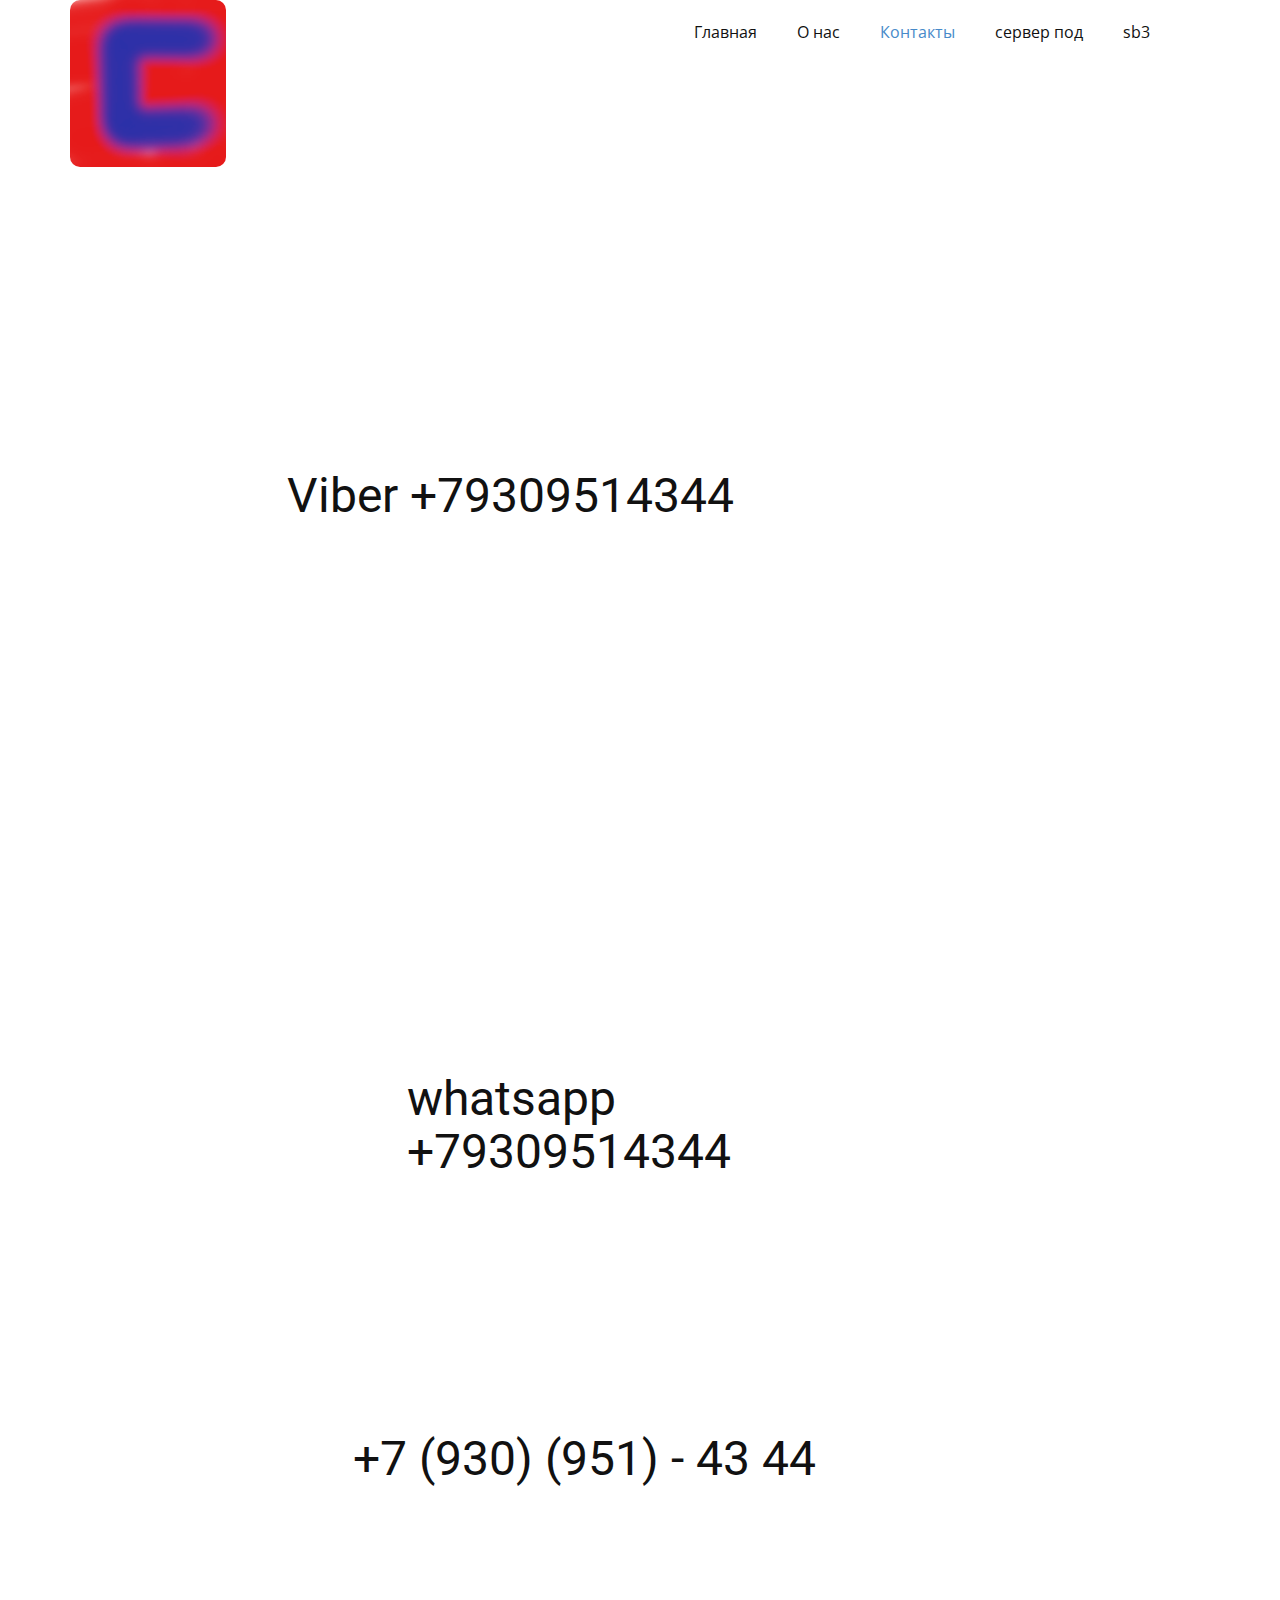
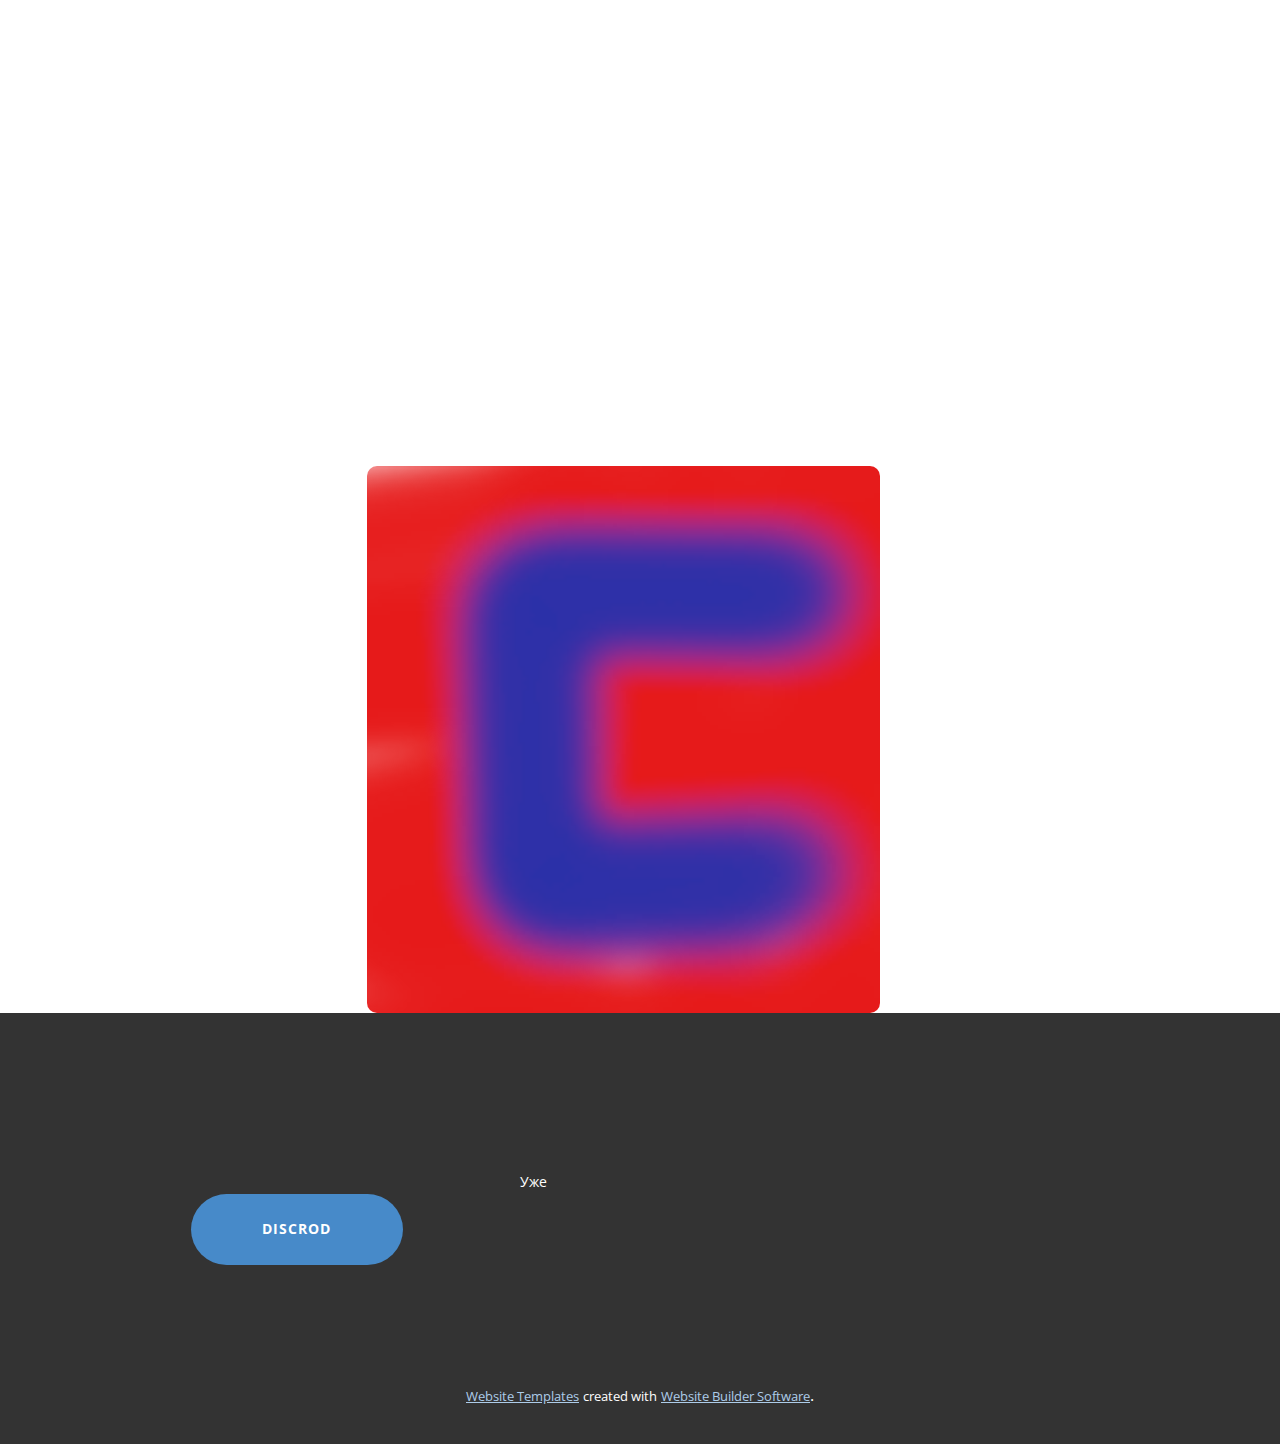
<file: Контакты.html>
<!DOCTYPE html>
<html style="font-size: 16px;">
  <head>
    <meta name="viewport" content="width=device-width, initial-scale=1.0">
    <meta charset="utf-8">
    <meta name="keywords" content="Viber +79309514344, whatsapp +79309514344, +7 (930) (951) - 43 44">
    <meta name="description" content="">
    <meta name="page_type" content="np-template-header-footer-from-plugin">
    <title>Контакты</title>
    <link rel="stylesheet" href="nicepage.css" media="screen">
<link rel="stylesheet" href="Контакты.css" media="screen">
    <script class="u-script" type="text/javascript" src="jquery.js" defer=""></script>
    <script class="u-script" type="text/javascript" src="nicepage.js" defer=""></script>
    <meta name="generator" content="Nicepage 4.2.0, nicepage.com">
    <link id="u-theme-google-font" rel="stylesheet" href="https://fonts.googleapis.com/css?family=Roboto:100,100i,300,300i,400,400i,500,500i,700,700i,900,900i|Open+Sans:300,300i,400,400i,600,600i,700,700i,800,800i">
    
    
    
    
    <script type="application/ld+json">{
		"@context": "http://schema.org",
		"@type": "Organization",
		"name": ""
}</script>
    <meta name="theme-color" content="#478ac9">
    <meta property="og:title" content="Контакты">
    <meta property="og:type" content="website">
  </head>
  <body class="u-body"><header class="u-clearfix u-header u-header" id="sec-6da0"><div class="u-clearfix u-sheet u-sheet-1">
        <img class="u-image u-image-round u-preserve-proportions u-radius-10 u-image-1" src="images/2021-12-14_16-28-59.png" alt="" data-image-width="122" data-image-height="130">
        <nav class="u-menu u-menu-dropdown u-offcanvas u-menu-1">
          <div class="menu-collapse" style="font-size: 1rem; letter-spacing: 0px;">
            <a class="u-button-style u-custom-left-right-menu-spacing u-custom-padding-bottom u-custom-top-bottom-menu-spacing u-nav-link u-text-active-palette-1-base u-text-hover-palette-2-base" href="#">
              <svg viewBox="0 0 24 24"><use xmlns:xlink="http://www.w3.org/1999/xlink" xlink:href="#menu-hamburger"></use></svg>
              <svg version="1.1" xmlns="http://www.w3.org/2000/svg" xmlns:xlink="http://www.w3.org/1999/xlink"><defs><symbol id="menu-hamburger" viewBox="0 0 16 16" style="width: 16px; height: 16px;"><rect y="1" width="16" height="2"></rect><rect y="7" width="16" height="2"></rect><rect y="13" width="16" height="2"></rect>
</symbol>
</defs></svg>
            </a>
          </div>
          <div class="u-nav-container">
            <ul class="u-nav u-unstyled u-nav-1"><li class="u-nav-item"><a class="u-button-style u-nav-link u-text-active-palette-1-base u-text-hover-palette-2-base" href="Главная.html" style="padding: 10px 20px;">Главная</a>
</li><li class="u-nav-item"><a class="u-button-style u-nav-link u-text-active-palette-1-base u-text-hover-palette-2-base" href="О-нас.html" style="padding: 10px 20px;">О нас</a>
</li><li class="u-nav-item"><a class="u-button-style u-nav-link u-text-active-palette-1-base u-text-hover-palette-2-base" href="Контакты.html" style="padding: 10px 20px;">Контакты</a>
</li><li class="u-nav-item"><a class="u-button-style u-nav-link u-text-active-palette-1-base u-text-hover-palette-2-base" href="сервер-под.html" style="padding: 10px 20px;">сервер под</a>
</li><li class="u-nav-item"><a class="u-button-style u-nav-link u-text-active-palette-1-base u-text-hover-palette-2-base" href="sb3.html" style="padding: 10px 20px;">sb3</a>
</li></ul>
          </div>
          <div class="u-nav-container-collapse">
            <div class="u-black u-container-style u-inner-container-layout u-opacity u-opacity-95 u-sidenav">
              <div class="u-inner-container-layout u-sidenav-overflow">
                <div class="u-menu-close"></div>
                <ul class="u-align-center u-nav u-popupmenu-items u-unstyled u-nav-2"><li class="u-nav-item"><a class="u-button-style u-nav-link" href="Главная.html">Главная</a>
</li><li class="u-nav-item"><a class="u-button-style u-nav-link" href="О-нас.html">О нас</a>
</li><li class="u-nav-item"><a class="u-button-style u-nav-link" href="Контакты.html">Контакты</a>
</li><li class="u-nav-item"><a class="u-button-style u-nav-link" href="сервер-под.html">сервер под</a>
</li><li class="u-nav-item"><a class="u-button-style u-nav-link" href="sb3.html">sb3</a>
</li></ul>
              </div>
            </div>
            <div class="u-black u-menu-overlay u-opacity u-opacity-70"></div>
          </div>
        </nav>
      </div></header>
    <section class="u-clearfix u-section-1" id="sec-8f30">
      <h1 class="u-text u-text-1">Viber +79309514344</h1>
    </section>
    <section class="u-clearfix u-section-2" id="sec-c087">
      <div class="u-clearfix u-sheet u-sheet-1">
        <h1 class="u-text u-text-1">whatsapp +79309514344</h1>
      </div>
    </section>
    <section class="u-clearfix u-section-3" id="sec-aef9">
      <div class="u-clearfix u-sheet u-sheet-1">
        <h1 class="u-text u-text-default u-text-1">+7 (930) (951) - 43 44</h1>
        <img class="u-image u-image-round u-preserve-proportions u-radius-10 u-image-1" src="images/2021-12-14_16-28-59.png" alt="" data-image-width="122" data-image-height="130">
      </div>
    </section>
    
    
    <footer class="u-align-center u-clearfix u-footer u-grey-80 u-footer" id="sec-c4c9"><div class="u-clearfix u-sheet u-sheet-1">
        <p class="u-small-text u-text u-text-variant u-text-1">Уже<br>
          <br>
        </p>
        <a href="https://discord.gg/6tqAThK5zT" class="u-btn u-btn-round u-button-style u-hover-palette-1-light-1 u-palette-1-base u-radius-50 u-btn-1">Discrod</a>
      </div></footer>
    <section class="u-backlink u-clearfix u-grey-80">
      <a class="u-link" href="https://nicepage.com/website-templates" target="_blank">
        <span>Website Templates</span>
      </a>
      <p class="u-text">
        <span>created with</span>
      </p>
      <a class="u-link" href="" target="_blank">
        <span>Website Builder Software</span>
      </a>. 
    </section>
  </body>
</html>
</file>
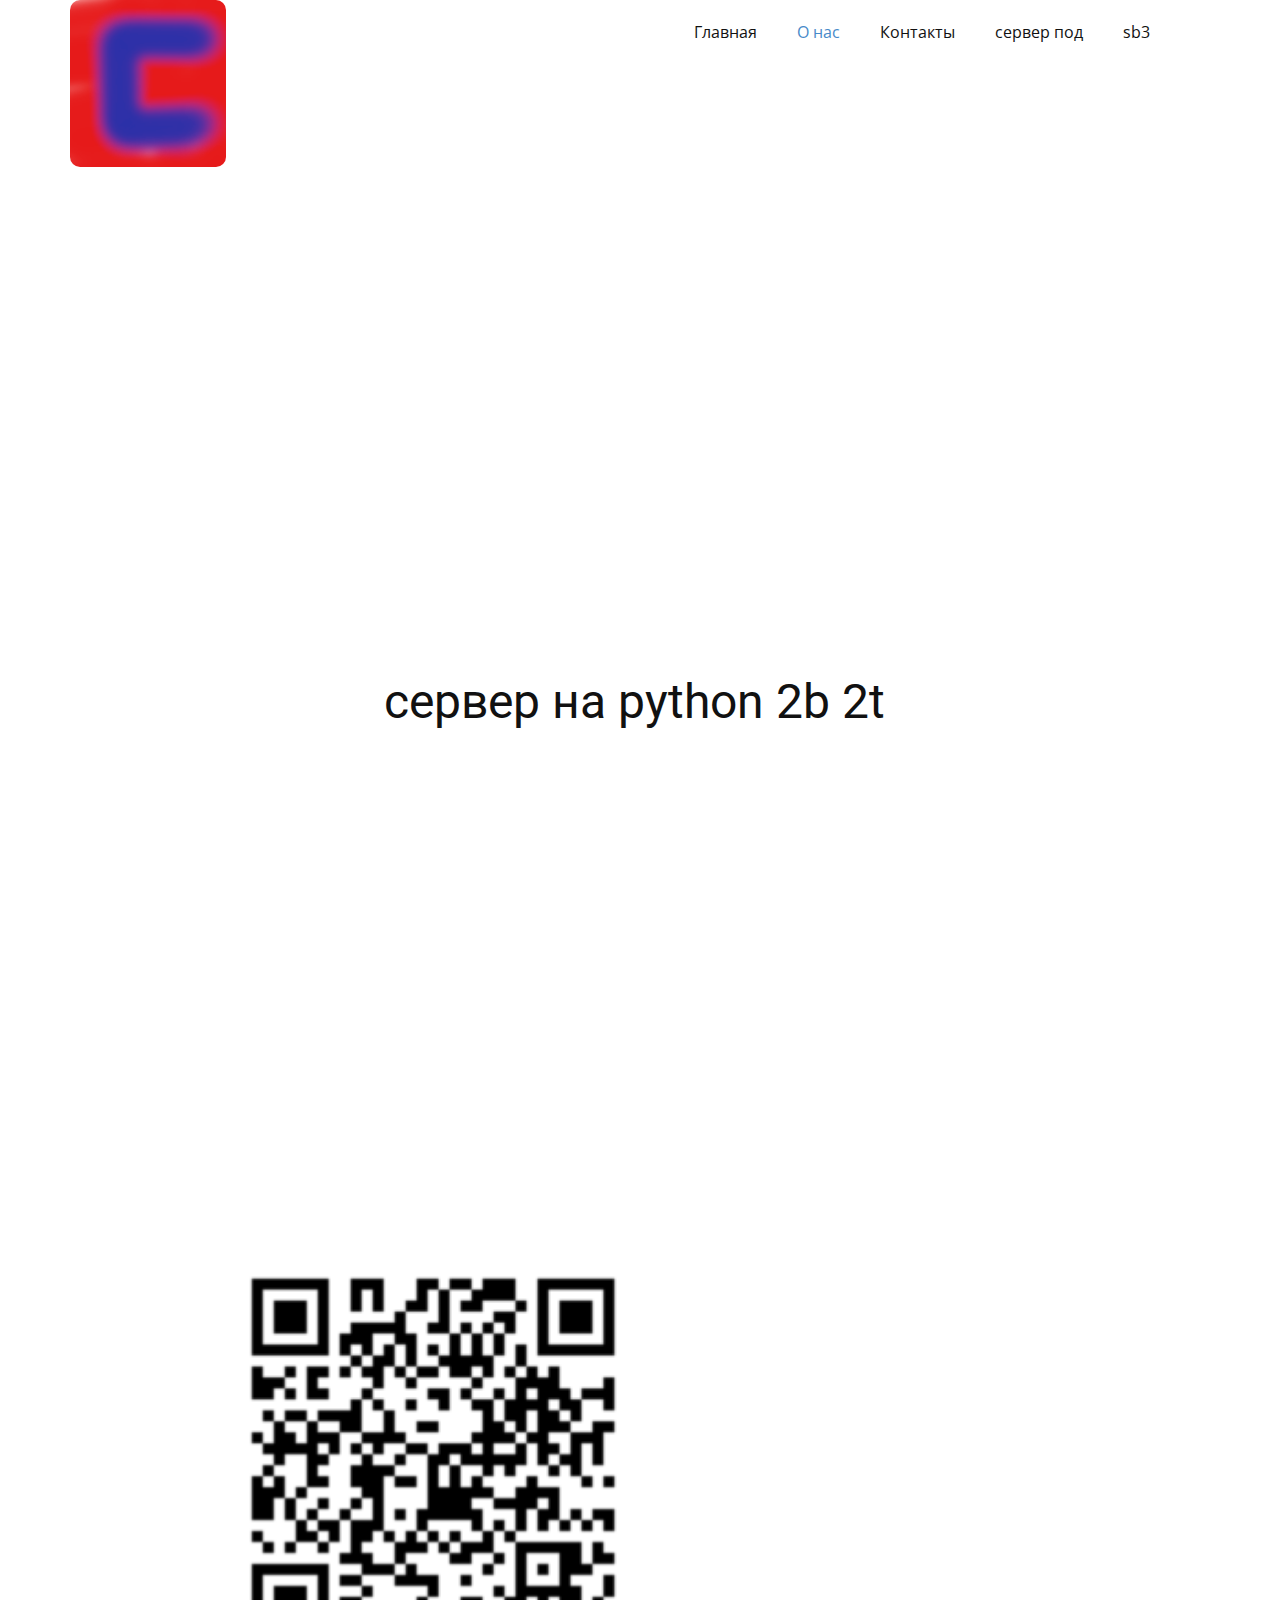
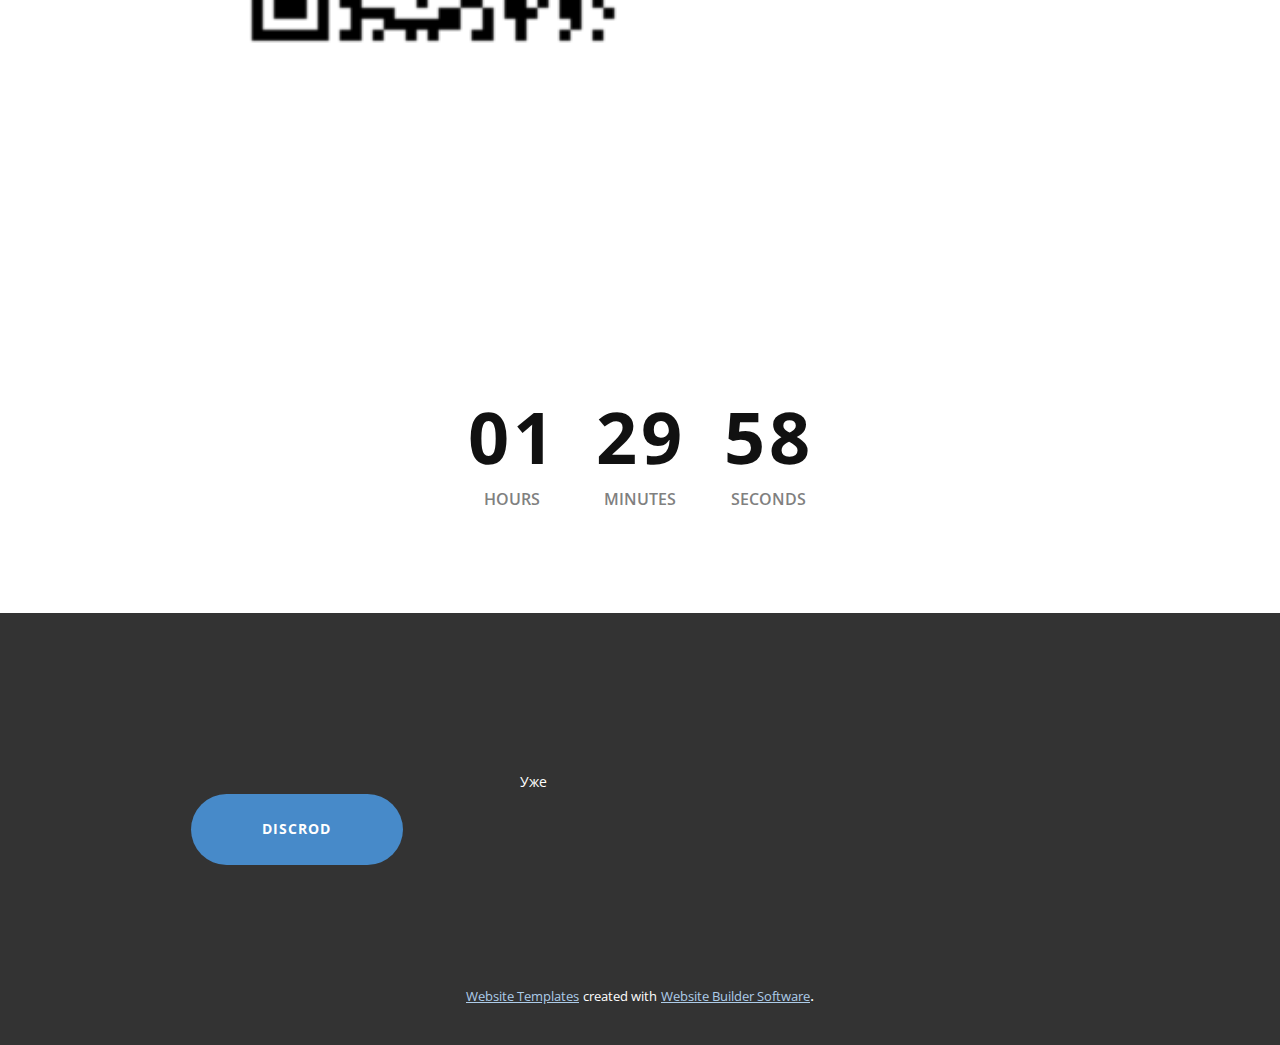
<file: О-нас.html>
<!DOCTYPE html>
<html style="font-size: 16px;">
  <head>
    <meta name="viewport" content="width=device-width, initial-scale=1.0">
    <meta charset="utf-8">
    <meta name="keywords" content="сервер на python 2b 2t">
    <meta name="description" content="">
    <meta name="page_type" content="np-template-header-footer-from-plugin">
    <title>О нас</title>
    <link rel="stylesheet" href="nicepage.css" media="screen">
<link rel="stylesheet" href="О-нас.css" media="screen">
    <script class="u-script" type="text/javascript" src="jquery.js" defer=""></script>
    <script class="u-script" type="text/javascript" src="nicepage.js" defer=""></script>
    <meta name="generator" content="Nicepage 4.2.0, nicepage.com">
    <link id="u-theme-google-font" rel="stylesheet" href="https://fonts.googleapis.com/css?family=Roboto:100,100i,300,300i,400,400i,500,500i,700,700i,900,900i|Open+Sans:300,300i,400,400i,600,600i,700,700i,800,800i">
    
    
    
    
    <script type="application/ld+json">{
		"@context": "http://schema.org",
		"@type": "Organization",
		"name": ""
}</script>
    <meta name="theme-color" content="#478ac9">
    <meta property="og:title" content="О нас">
    <meta property="og:type" content="website">
  </head>
  <body class="u-body"><header class="u-clearfix u-header u-header" id="sec-6da0"><div class="u-clearfix u-sheet u-sheet-1">
        <img class="u-image u-image-round u-preserve-proportions u-radius-10 u-image-1" src="images/2021-12-14_16-28-59.png" alt="" data-image-width="122" data-image-height="130">
        <nav class="u-menu u-menu-dropdown u-offcanvas u-menu-1">
          <div class="menu-collapse" style="font-size: 1rem; letter-spacing: 0px;">
            <a class="u-button-style u-custom-left-right-menu-spacing u-custom-padding-bottom u-custom-top-bottom-menu-spacing u-nav-link u-text-active-palette-1-base u-text-hover-palette-2-base" href="#">
              <svg viewBox="0 0 24 24"><use xmlns:xlink="http://www.w3.org/1999/xlink" xlink:href="#menu-hamburger"></use></svg>
              <svg version="1.1" xmlns="http://www.w3.org/2000/svg" xmlns:xlink="http://www.w3.org/1999/xlink"><defs><symbol id="menu-hamburger" viewBox="0 0 16 16" style="width: 16px; height: 16px;"><rect y="1" width="16" height="2"></rect><rect y="7" width="16" height="2"></rect><rect y="13" width="16" height="2"></rect>
</symbol>
</defs></svg>
            </a>
          </div>
          <div class="u-nav-container">
            <ul class="u-nav u-unstyled u-nav-1"><li class="u-nav-item"><a class="u-button-style u-nav-link u-text-active-palette-1-base u-text-hover-palette-2-base" href="Главная.html" style="padding: 10px 20px;">Главная</a>
</li><li class="u-nav-item"><a class="u-button-style u-nav-link u-text-active-palette-1-base u-text-hover-palette-2-base" href="О-нас.html" style="padding: 10px 20px;">О нас</a>
</li><li class="u-nav-item"><a class="u-button-style u-nav-link u-text-active-palette-1-base u-text-hover-palette-2-base" href="Контакты.html" style="padding: 10px 20px;">Контакты</a>
</li><li class="u-nav-item"><a class="u-button-style u-nav-link u-text-active-palette-1-base u-text-hover-palette-2-base" href="сервер-под.html" style="padding: 10px 20px;">сервер под</a>
</li><li class="u-nav-item"><a class="u-button-style u-nav-link u-text-active-palette-1-base u-text-hover-palette-2-base" href="sb3.html" style="padding: 10px 20px;">sb3</a>
</li></ul>
          </div>
          <div class="u-nav-container-collapse">
            <div class="u-black u-container-style u-inner-container-layout u-opacity u-opacity-95 u-sidenav">
              <div class="u-inner-container-layout u-sidenav-overflow">
                <div class="u-menu-close"></div>
                <ul class="u-align-center u-nav u-popupmenu-items u-unstyled u-nav-2"><li class="u-nav-item"><a class="u-button-style u-nav-link" href="Главная.html">Главная</a>
</li><li class="u-nav-item"><a class="u-button-style u-nav-link" href="О-нас.html">О нас</a>
</li><li class="u-nav-item"><a class="u-button-style u-nav-link" href="Контакты.html">Контакты</a>
</li><li class="u-nav-item"><a class="u-button-style u-nav-link" href="сервер-под.html">сервер под</a>
</li><li class="u-nav-item"><a class="u-button-style u-nav-link" href="sb3.html">sb3</a>
</li></ul>
              </div>
            </div>
            <div class="u-black u-menu-overlay u-opacity u-opacity-70"></div>
          </div>
        </nav>
      </div></header>
    <section class="u-clearfix u-section-1" id="sec-c905">
      <div class="u-clearfix u-sheet u-sheet-1">
        <h1 class="u-text u-text-default u-text-1">сервер на python 2b 2t&nbsp;</h1>
      </div>
    </section>
    <section class="u-align-center u-clearfix u-section-2" id="sec-f885">
      <div class="u-clearfix u-sheet u-sheet-1">
        <img class="u-image u-image-default u-preserve-proportions u-image-1" src="images/2021-12-16_21-31-26.png" alt="" data-image-width="225" data-image-height="210">
      </div>
    </section>
    <section class="u-align-center u-clearfix u-section-3" id="sec-3933">
      <div class="u-clearfix u-sheet u-sheet-1">
        <div class="u-countdown u-countdown-1" data-target-date="Thu, 16 Dec 2021 13:41:00 GMT" data-type="to-date" data-for="per-visitor" data-time-left="90m" data-timer-id="dfea" data-target-number="100" data-direction="down" data-start-time="Fri Nov 26 2021 16:40:08 GMT+0300 (Москва, стандартное время)" data-frequency="10s" data-show-message="false">
          <div class="u-countdown-wrapper u-spacing-40">
            <div class="u-countdown-item u-countdown-years u-hidden u-spacing-15 u-countdown-item-1">
              <div class="u-countdown-counter u-spacing-2 u-countdown-counter-1"><span class="u-countdown-number">0</span><span class="u-countdown-number u-hidden">0</span></div>
              <div class="u-countdown-label u-text-grey-50 u-countdown-label-1">Years</div>
            </div>
            <div class="u-countdown-separator u-hidden u-countdown-separator-1"></div>
            <div class="u-countdown-days u-countdown-item u-spacing-15 u-countdown-item-2">
              <div class="u-countdown-counter u-spacing-2 u-countdown-counter-2"><span class="u-countdown-number">1</span><span class="u-countdown-number">9</span><span class="u-countdown-number u-hidden">0</span></div>
              <div class="u-countdown-label u-text-grey-50 u-countdown-label-2">Days</div>
            </div>
            <div class="u-countdown-separator u-countdown-separator-2"></div>
            <div class="u-countdown-hours u-countdown-item u-spacing-15 u-countdown-item-3">
              <div class="u-countdown-counter u-spacing-2 u-countdown-counter-3"><span class="u-countdown-number">2</span><span class="u-countdown-number">3</span></div>
              <div class="u-countdown-label u-text-grey-50 u-countdown-label-3">Hours</div>
            </div>
            <div class="u-countdown-separator u-countdown-separator-3"></div>
            <div class="u-countdown-item u-countdown-minutes u-spacing-15 u-countdown-item-4">
              <div class="u-countdown-counter u-spacing-2 u-countdown-counter-4"><span class="u-countdown-number">5</span><span class="u-countdown-number">9</span></div>
              <div class="u-countdown-label u-text-grey-50 u-countdown-label-4">Minutes</div>
            </div>
            <div class="u-countdown-separator u-countdown-separator-4"></div>
            <div class="u-countdown-item u-countdown-seconds u-spacing-15 u-countdown-item-5">
              <div class="u-countdown-counter u-spacing-2 u-countdown-counter-5"><span class="u-countdown-number">2</span><span class="u-countdown-number">0</span></div>
              <div class="u-countdown-label u-text-grey-50 u-countdown-label-5">Seconds</div>
            </div>
            <div class="u-countdown-separator u-hidden u-countdown-separator-5"></div>
            <div class="u-countdown-item u-countdown-numbers u-hidden u-spacing-15 u-countdown-item-6">
              <div class="u-countdown-counter u-spacing-2 u-countdown-counter-6"><span class="u-countdown-number">0</span><span class="u-countdown-number">0</span><span class="u-countdown-number">1</span><span class="u-countdown-number">0</span><span class="u-countdown-number">0</span></div>
              <div class="u-countdown-label u-text-grey-50 u-countdown-label-6">Items</div>
            </div>
          </div>
          <div class="u-countdown-message u-hidden">
            <p>Sorry, the time is up.</p>
          </div>
        </div>
      </div>
    </section>
    
    
    <footer class="u-align-center u-clearfix u-footer u-grey-80 u-footer" id="sec-c4c9"><div class="u-clearfix u-sheet u-sheet-1">
        <p class="u-small-text u-text u-text-variant u-text-1">Уже<br>
          <br>
        </p>
        <a href="https://discord.gg/6tqAThK5zT" class="u-btn u-btn-round u-button-style u-hover-palette-1-light-1 u-palette-1-base u-radius-50 u-btn-1">Discrod</a>
      </div></footer>
    <section class="u-backlink u-clearfix u-grey-80">
      <a class="u-link" href="https://nicepage.com/website-templates" target="_blank">
        <span>Website Templates</span>
      </a>
      <p class="u-text">
        <span>created with</span>
      </p>
      <a class="u-link" href="" target="_blank">
        <span>Website Builder Software</span>
      </a>. 
    </section>
  </body>
</html>
</file>
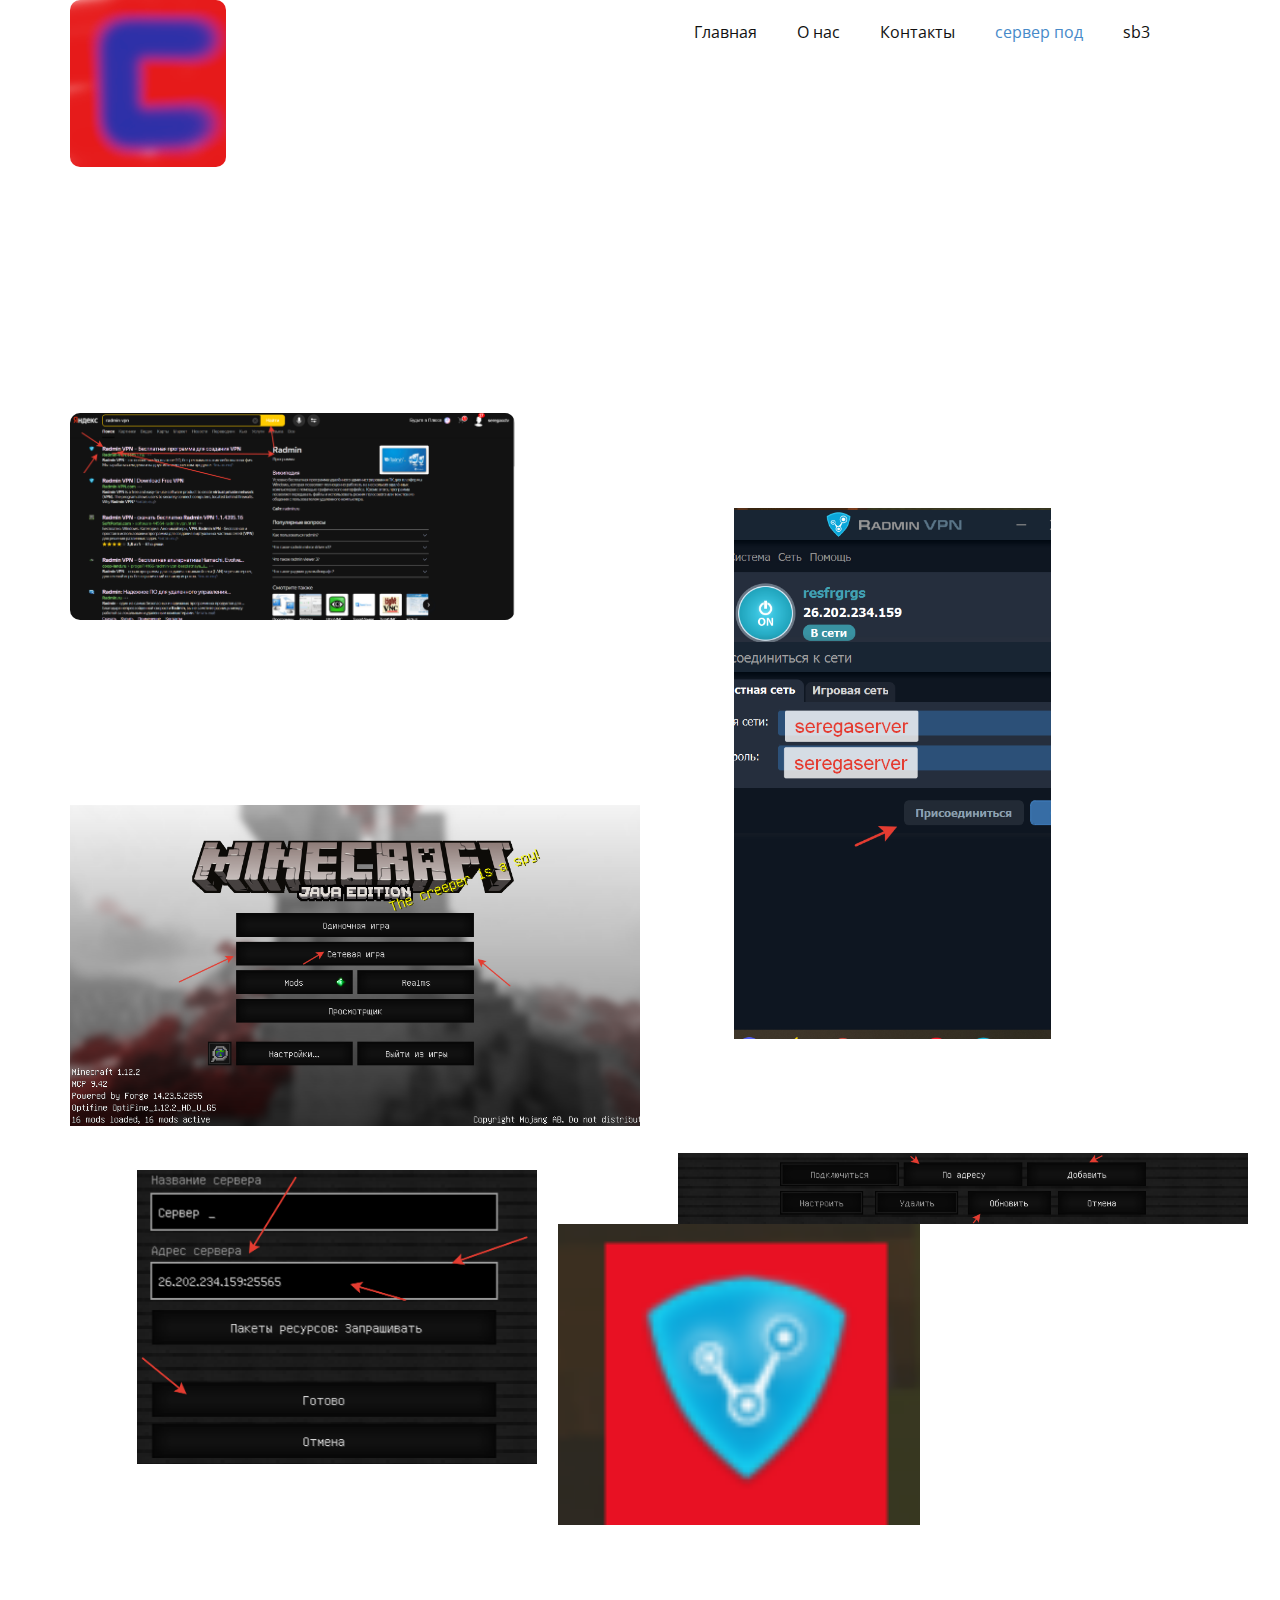
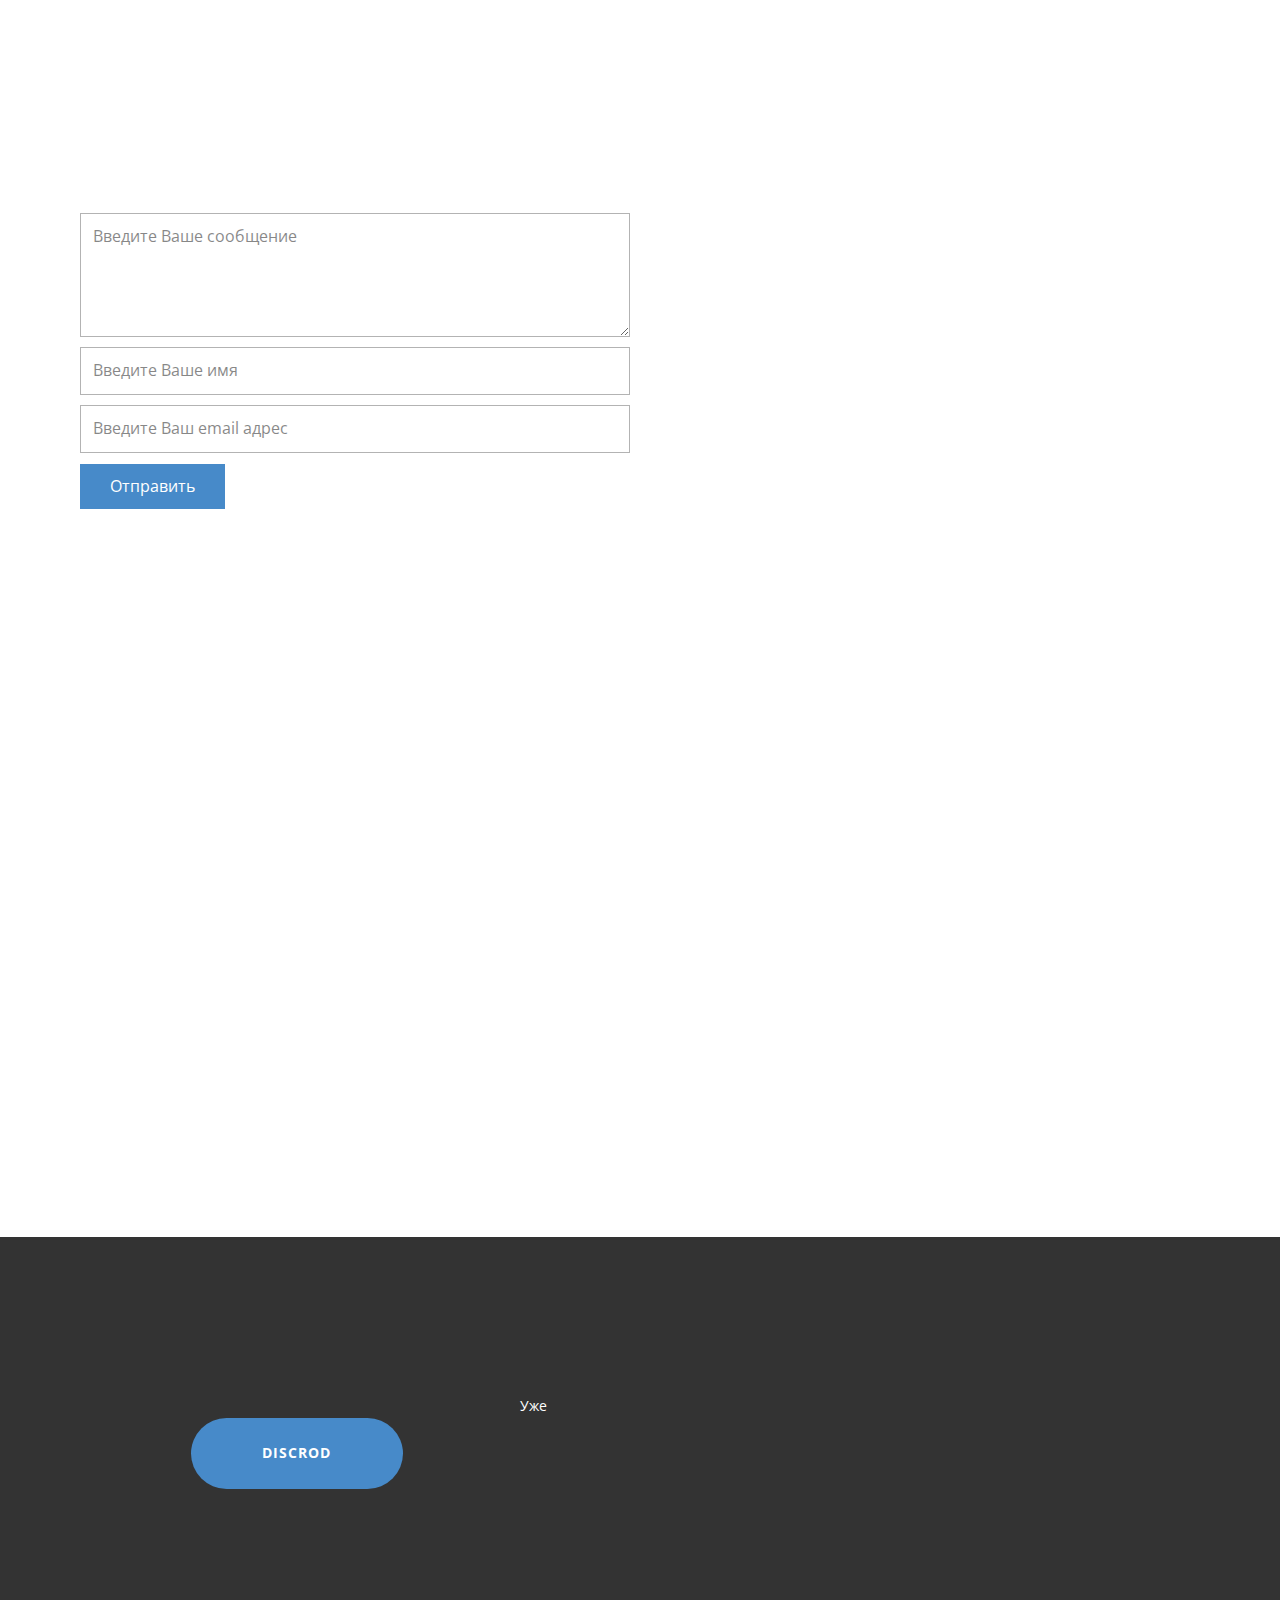
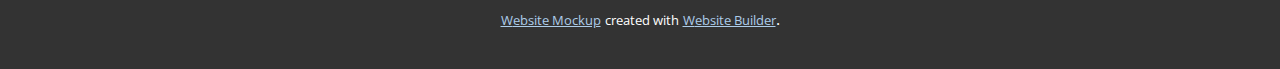
<file: сервер-под.html>
<!DOCTYPE html>
<html style="font-size: 16px;">
  <head>
    <meta name="viewport" content="width=device-width, initial-scale=1.0">
    <meta charset="utf-8">
    <meta name="keywords" content="">
    <meta name="description" content="">
    <meta name="page_type" content="np-template-header-footer-from-plugin">
    <title>сервер под</title>
    <link rel="stylesheet" href="nicepage.css" media="screen">
<link rel="stylesheet" href="сервер-под.css" media="screen">
    <script class="u-script" type="text/javascript" src="jquery.js" defer=""></script>
    <script class="u-script" type="text/javascript" src="nicepage.js" defer=""></script>
    <meta name="generator" content="Nicepage 4.2.0, nicepage.com">
    <link id="u-theme-google-font" rel="stylesheet" href="https://fonts.googleapis.com/css?family=Roboto:100,100i,300,300i,400,400i,500,500i,700,700i,900,900i|Open+Sans:300,300i,400,400i,600,600i,700,700i,800,800i">
    
    
    
    <script type="application/ld+json">{
		"@context": "http://schema.org",
		"@type": "Organization",
		"name": ""
}</script>
    <meta name="theme-color" content="#478ac9">
    <meta property="og:title" content="сервер под">
    <meta property="og:type" content="website">
  </head>
  <body class="u-body"><header class="u-clearfix u-header u-header" id="sec-6da0"><div class="u-clearfix u-sheet u-sheet-1">
        <img class="u-image u-image-round u-preserve-proportions u-radius-10 u-image-1" src="images/2021-12-14_16-28-59.png" alt="" data-image-width="122" data-image-height="130">
        <nav class="u-menu u-menu-dropdown u-offcanvas u-menu-1">
          <div class="menu-collapse" style="font-size: 1rem; letter-spacing: 0px;">
            <a class="u-button-style u-custom-left-right-menu-spacing u-custom-padding-bottom u-custom-top-bottom-menu-spacing u-nav-link u-text-active-palette-1-base u-text-hover-palette-2-base" href="#">
              <svg viewBox="0 0 24 24"><use xmlns:xlink="http://www.w3.org/1999/xlink" xlink:href="#menu-hamburger"></use></svg>
              <svg version="1.1" xmlns="http://www.w3.org/2000/svg" xmlns:xlink="http://www.w3.org/1999/xlink"><defs><symbol id="menu-hamburger" viewBox="0 0 16 16" style="width: 16px; height: 16px;"><rect y="1" width="16" height="2"></rect><rect y="7" width="16" height="2"></rect><rect y="13" width="16" height="2"></rect>
</symbol>
</defs></svg>
            </a>
          </div>
          <div class="u-nav-container">
            <ul class="u-nav u-unstyled u-nav-1"><li class="u-nav-item"><a class="u-button-style u-nav-link u-text-active-palette-1-base u-text-hover-palette-2-base" href="Главная.html" style="padding: 10px 20px;">Главная</a>
</li><li class="u-nav-item"><a class="u-button-style u-nav-link u-text-active-palette-1-base u-text-hover-palette-2-base" href="О-нас.html" style="padding: 10px 20px;">О нас</a>
</li><li class="u-nav-item"><a class="u-button-style u-nav-link u-text-active-palette-1-base u-text-hover-palette-2-base" href="Контакты.html" style="padding: 10px 20px;">Контакты</a>
</li><li class="u-nav-item"><a class="u-button-style u-nav-link u-text-active-palette-1-base u-text-hover-palette-2-base" href="сервер-под.html" style="padding: 10px 20px;">сервер под</a>
</li><li class="u-nav-item"><a class="u-button-style u-nav-link u-text-active-palette-1-base u-text-hover-palette-2-base" href="sb3.html" style="padding: 10px 20px;">sb3</a>
</li></ul>
          </div>
          <div class="u-nav-container-collapse">
            <div class="u-black u-container-style u-inner-container-layout u-opacity u-opacity-95 u-sidenav">
              <div class="u-inner-container-layout u-sidenav-overflow">
                <div class="u-menu-close"></div>
                <ul class="u-align-center u-nav u-popupmenu-items u-unstyled u-nav-2"><li class="u-nav-item"><a class="u-button-style u-nav-link" href="Главная.html">Главная</a>
</li><li class="u-nav-item"><a class="u-button-style u-nav-link" href="О-нас.html">О нас</a>
</li><li class="u-nav-item"><a class="u-button-style u-nav-link" href="Контакты.html">Контакты</a>
</li><li class="u-nav-item"><a class="u-button-style u-nav-link" href="сервер-под.html">сервер под</a>
</li><li class="u-nav-item"><a class="u-button-style u-nav-link" href="sb3.html">sb3</a>
</li></ul>
              </div>
            </div>
            <div class="u-black u-menu-overlay u-opacity u-opacity-70"></div>
          </div>
        </nav>
      </div></header>
    <section class="u-clearfix u-section-1" id="sec-dd7e">
      <div class="u-clearfix u-sheet u-sheet-1">
        <img class="u-image u-image-round u-radius-10 u-image-1" src="images/2021-12-19_12-54-15.png" alt="" data-image-width="1837" data-image-height="853">
        <img class="u-image u-image-default u-image-2" src="images/2021-12-19_12-59-13.png" alt="" data-image-width="585" data-image-height="852">
        <img class="u-image u-image-default u-image-3" src="images/2021-12-19_13-03-35.png" alt="" data-image-width="1600" data-image-height="900">
        <img class="u-image u-image-default u-image-4" src="images/2021-12-19_13-04-13.png" alt="" data-image-width="1920" data-image-height="239">
        <img class="u-image u-image-default u-image-5" src="images/2021-12-19_13-05-25.png" alt="" data-image-width="930" data-image-height="799">
        <img class="u-image u-image-default u-preserve-proportions u-image-6" src="images/2021-12-19_13-38-35.png" alt="" data-image-width="77" data-image-height="64">
      </div>
    </section>
    <section class="u-clearfix u-section-2" id="sec-7f51">
      <div class="u-clearfix u-sheet u-sheet-1">
        <div class="u-form u-form-1">
          <form action="#" method="POST" class="u-clearfix u-form-spacing-10 u-form-vertical u-inner-form" source="custom" name="form" style="padding: 10px;">
            <div class="u-form-group u-form-message">
              <label for="message-82b4" class="u-form-control-hidden u-label"></label>
              <textarea placeholder="Введите Ваше сообщение" rows="4" cols="50" id="message-82b4" name="message" class="u-border-1 u-border-grey-30 u-input u-input-rectangle u-white" required=""></textarea>
            </div>
            <div class="u-form-group u-form-name">
              <label for="name-82b4" class="u-form-control-hidden u-label"></label>
              <input type="text" placeholder="Введите Ваше имя" id="name-82b4" name="name" class="u-border-1 u-border-grey-30 u-input u-input-rectangle u-white" required="">
            </div>
            <div class="u-form-email u-form-group">
              <label for="email-82b4" class="u-form-control-hidden u-label"></label>
              <input type="email" placeholder="Введите Ваш email адрес" id="email-82b4" name="email" class="u-border-1 u-border-grey-30 u-input u-input-rectangle u-white" required="">
            </div>
            <div class="u-align-left u-form-group u-form-submit">
              <a href="#" class="u-btn u-btn-submit u-button-style">Отправить</a>
              <input type="submit" value="submit" class="u-form-control-hidden">
            </div>
            <div class="u-form-send-message u-form-send-success"> Спасибо! Ваше сообщение отправлено. </div>
            <div class="u-form-send-error u-form-send-message"> Отправка не удалась. Пожалуйста, исправьте ошибки и попробуйте еще раз. </div>
            <input type="hidden" value="" name="recaptchaResponse">
          </form>
        </div>
      </div>
    </section>
    
    
    <footer class="u-align-center u-clearfix u-footer u-grey-80 u-footer" id="sec-c4c9"><div class="u-clearfix u-sheet u-sheet-1">
        <p class="u-small-text u-text u-text-variant u-text-1">Уже<br>
          <br>
        </p>
        <a href="https://discord.gg/6tqAThK5zT" class="u-btn u-btn-round u-button-style u-hover-palette-1-light-1 u-palette-1-base u-radius-50 u-btn-1">Discrod</a>
      </div></footer>
    <section class="u-backlink u-clearfix u-grey-80">
      <a class="u-link" href="https://nicepage.com/website-mockup" target="_blank">
        <span>Website Mockup</span>
      </a>
      <p class="u-text">
        <span>created with</span>
      </p>
      <a class="u-link" href="https://nicepage.review" target="_blank">
        <span>Website Builder</span>
      </a>. 
    </section>
  </body>
</html>
</file>
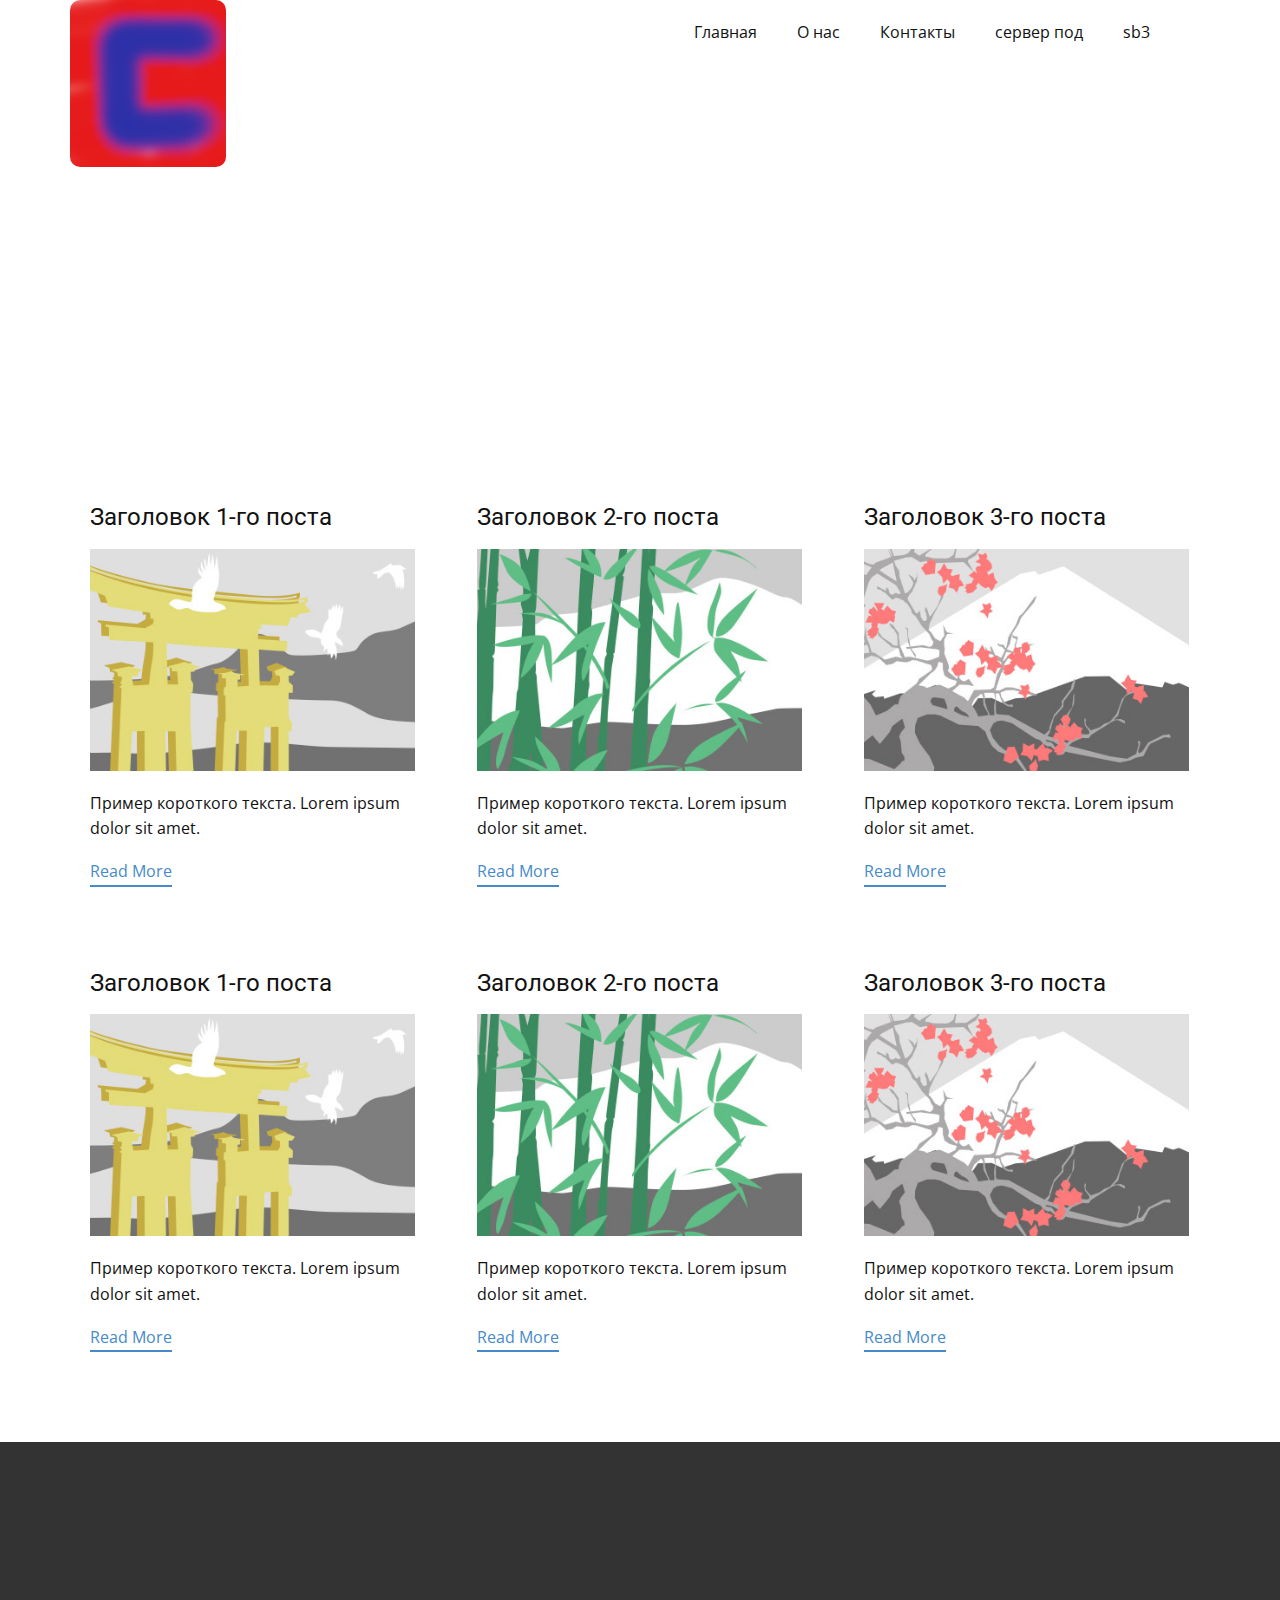
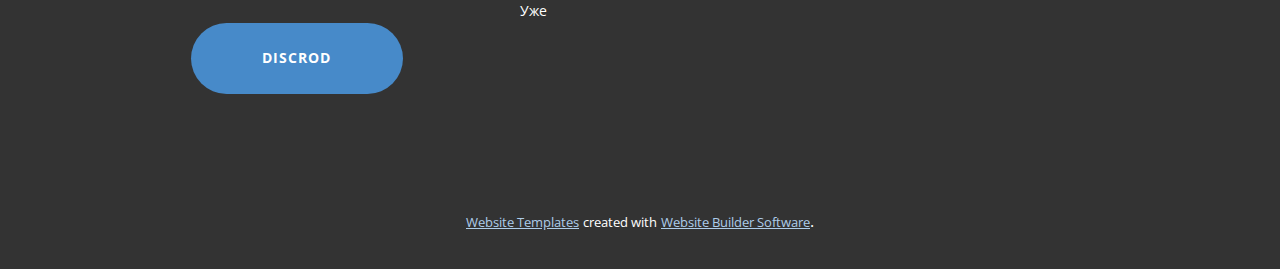
<file: blog/blog.html>
<html style="font-size: 16px;"><head>
    <meta name="viewport" content="width=device-width, initial-scale=1.0">
    <meta charset="utf-8">
    <meta name="keywords" content="">
    <meta name="description" content="">
    <meta name="page_type" content="np-template-header-footer-from-plugin">
    <title>Blog Template</title>
    <link rel="stylesheet" href="../nicepage.css" media="screen">
<link rel="stylesheet" href="../Blog-Template.css" media="screen">
    <script class="u-script" type="text/javascript" src="../jquery.js" defer=""></script>
    <script class="u-script" type="text/javascript" src="../nicepage.js" defer=""></script>
    <meta name="generator" content="Nicepage 4.2.0, nicepage.com">
    <link id="u-theme-google-font" rel="stylesheet" href="https://fonts.googleapis.com/css?family=Roboto:100,100i,300,300i,400,400i,500,500i,700,700i,900,900i|Open+Sans:300,300i,400,400i,600,600i,700,700i,800,800i">
    
    
    <script type="application/ld+json">{
		"@context": "http://schema.org",
		"@type": "Organization",
		"name": ""
}</script>
    <meta name="theme-color" content="#478ac9">
  </head>
  <body class="u-body"><header class="u-clearfix u-header u-header" id="sec-6da0"><div class="u-clearfix u-sheet u-sheet-1">
        <img class="u-image u-image-round u-preserve-proportions u-radius-10 u-image-1" src="../images/2021-12-14_16-28-59.png" alt="" data-image-width="122" data-image-height="130">
        <nav class="u-menu u-menu-dropdown u-offcanvas u-menu-1">
          <div class="menu-collapse" style="font-size: 1rem; letter-spacing: 0px;">
            <a class="u-button-style u-custom-left-right-menu-spacing u-custom-padding-bottom u-custom-top-bottom-menu-spacing u-nav-link u-text-active-palette-1-base u-text-hover-palette-2-base" href="#">
              <svg viewBox="0 0 24 24"><use xmlns:xlink="http://www.w3.org/1999/xlink" xlink:href="#menu-hamburger"></use></svg>
              <svg version="1.1" xmlns="http://www.w3.org/2000/svg" xmlns:xlink="http://www.w3.org/1999/xlink"><defs><symbol id="menu-hamburger" viewBox="0 0 16 16" style="width: 16px; height: 16px;"><rect y="1" width="16" height="2"></rect><rect y="7" width="16" height="2"></rect><rect y="13" width="16" height="2"></rect>
</symbol>
</defs></svg>
            </a>
          </div>
          <div class="u-nav-container">
            <ul class="u-nav u-unstyled u-nav-1"><li class="u-nav-item"><a class="u-button-style u-nav-link u-text-active-palette-1-base u-text-hover-palette-2-base" href="../Главная.html" style="padding: 10px 20px;">Главная</a>
</li><li class="u-nav-item"><a class="u-button-style u-nav-link u-text-active-palette-1-base u-text-hover-palette-2-base" href="../О-нас.html" style="padding: 10px 20px;">О нас</a>
</li><li class="u-nav-item"><a class="u-button-style u-nav-link u-text-active-palette-1-base u-text-hover-palette-2-base" href="../Контакты.html" style="padding: 10px 20px;">Контакты</a>
</li><li class="u-nav-item"><a class="u-button-style u-nav-link u-text-active-palette-1-base u-text-hover-palette-2-base" href="../сервер-под.html" style="padding: 10px 20px;">сервер под</a>
</li><li class="u-nav-item"><a class="u-button-style u-nav-link u-text-active-palette-1-base u-text-hover-palette-2-base" href="../sb3.html" style="padding: 10px 20px;">sb3</a>
</li></ul>
          </div>
          <div class="u-nav-container-collapse">
            <div class="u-black u-container-style u-inner-container-layout u-opacity u-opacity-95 u-sidenav">
              <div class="u-inner-container-layout u-sidenav-overflow">
                <div class="u-menu-close"></div>
                <ul class="u-align-center u-nav u-popupmenu-items u-unstyled u-nav-2"><li class="u-nav-item"><a class="u-button-style u-nav-link" href="../Главная.html">Главная</a>
</li><li class="u-nav-item"><a class="u-button-style u-nav-link" href="../О-нас.html">О нас</a>
</li><li class="u-nav-item"><a class="u-button-style u-nav-link" href="../Контакты.html">Контакты</a>
</li><li class="u-nav-item"><a class="u-button-style u-nav-link" href="../сервер-под.html">сервер под</a>
</li><li class="u-nav-item"><a class="u-button-style u-nav-link" href="../sb3.html">sb3</a>
</li></ul>
              </div>
            </div>
            <div class="u-black u-menu-overlay u-opacity u-opacity-70"></div>
          </div>
        </nav>
      </div></header>
    <section class="u-clearfix u-section-1" id="sec-f10a">
      <div class="u-clearfix u-sheet u-valign-middle u-sheet-1"><!--blog--><!--blog_options_json--><!--{"type":"Recent","source":"","tags":"","count":""}--><!--/blog_options_json-->
        <div class="u-blog u-expanded-width u-repeater u-repeater-1"><!--blog_post-->
          <div class="u-blog-post u-container-style u-repeater-item u-white u-repeater-item-1">
            <div class="u-container-layout u-similar-container u-valign-top u-container-layout-1"><!--blog_post_header-->
              <h4 class="u-blog-control u-text u-text-1">
                <a class="u-post-header-link" href="../blog/пост-5.html"><!--blog_post_header_content-->Заголовок 1-го поста<!--/blog_post_header_content--></a>
              </h4><!--/blog_post_header--><!--blog_post_image-->
              <a class="u-post-header-link" href="../blog/пост-5.html"><img alt="" class="u-blog-control u-expanded-width u-image u-image-default u-image-1" src="[data-uri]"></a><!--/blog_post_image--><!--blog_post_content-->
              <div class="u-blog-control u-post-content u-text u-text-2 fr-view">Пример короткого текста. Lorem ipsum dolor sit amet.</div><!--/blog_post_content--><!--blog_post_readmore-->
              <a href="../blog/пост-5.html" class="u-blog-control u-border-2 u-border-palette-1-base u-btn u-btn-rectangle u-button-style u-none u-btn-1"><!--blog_post_readmore_content--><!--options_json--><!--{"content":"Read More","defaultValue":"Читать дальше"}--><!--/options_json-->Read More<!--/blog_post_readmore_content--></a><!--/blog_post_readmore-->
            </div>
          </div><div class="u-blog-post u-container-style u-repeater-item u-video-cover u-white">
            <div class="u-container-layout u-similar-container u-valign-top u-container-layout-2"><!--blog_post_header-->
              <h4 class="u-blog-control u-text u-text-3">
                <a class="u-post-header-link" href="../blog/пост-4.html"><!--blog_post_header_content-->Заголовок 2-го поста<!--/blog_post_header_content--></a>
              </h4><!--/blog_post_header--><!--blog_post_image-->
              <a class="u-post-header-link" href="../blog/пост-4.html"><img alt="" class="u-blog-control u-expanded-width u-image u-image-default u-image-2" src="[data-uri]"></a><!--/blog_post_image--><!--blog_post_content-->
              <div class="u-blog-control u-post-content u-text u-text-4 fr-view">Пример короткого текста. Lorem ipsum dolor sit amet.</div><!--/blog_post_content--><!--blog_post_readmore-->
              <a href="../blog/пост-4.html" class="u-blog-control u-border-2 u-border-palette-1-base u-btn u-btn-rectangle u-button-style u-none u-btn-2"><!--blog_post_readmore_content--><!--options_json--><!--{"content":"Read More","defaultValue":"Читать дальше"}--><!--/options_json-->Read More<!--/blog_post_readmore_content--></a><!--/blog_post_readmore-->
            </div>
          </div><div class="u-blog-post u-container-style u-repeater-item u-video-cover u-white">
            <div class="u-container-layout u-similar-container u-valign-top u-container-layout-3"><!--blog_post_header-->
              <h4 class="u-blog-control u-text u-text-5">
                <a class="u-post-header-link" href="../blog/пост-3.html"><!--blog_post_header_content-->Заголовок 3-го поста<!--/blog_post_header_content--></a>
              </h4><!--/blog_post_header--><!--blog_post_image-->
              <a class="u-post-header-link" href="../blog/пост-3.html"><img alt="" class="u-blog-control u-expanded-width u-image u-image-default u-image-3" src="[data-uri]"></a><!--/blog_post_image--><!--blog_post_content-->
              <div class="u-blog-control u-post-content u-text u-text-6 fr-view">Пример короткого текста. Lorem ipsum dolor sit amet.</div><!--/blog_post_content--><!--blog_post_readmore-->
              <a href="../blog/пост-3.html" class="u-blog-control u-border-2 u-border-palette-1-base u-btn u-btn-rectangle u-button-style u-none u-btn-3"><!--blog_post_readmore_content--><!--options_json--><!--{"content":"Read More","defaultValue":"Читать дальше"}--><!--/options_json-->Read More<!--/blog_post_readmore_content--></a><!--/blog_post_readmore-->
            </div>
          </div><div class="u-blog-post u-container-style u-repeater-item u-white u-repeater-item-1">
            <div class="u-container-layout u-similar-container u-valign-top u-container-layout-1"><!--blog_post_header-->
              <h4 class="u-blog-control u-text u-text-1">
                <a class="u-post-header-link" href="../blog/пост-2.html"><!--blog_post_header_content-->Заголовок 1-го поста<!--/blog_post_header_content--></a>
              </h4><!--/blog_post_header--><!--blog_post_image-->
              <a class="u-post-header-link" href="../blog/пост-2.html"><img alt="" class="u-blog-control u-expanded-width u-image u-image-default u-image-1" src="[data-uri]"></a><!--/blog_post_image--><!--blog_post_content-->
              <div class="u-blog-control u-post-content u-text u-text-2 fr-view">Пример короткого текста. Lorem ipsum dolor sit amet.</div><!--/blog_post_content--><!--blog_post_readmore-->
              <a href="../blog/пост-2.html" class="u-blog-control u-border-2 u-border-palette-1-base u-btn u-btn-rectangle u-button-style u-none u-btn-1"><!--blog_post_readmore_content--><!--options_json--><!--{"content":"Read More","defaultValue":"Читать дальше"}--><!--/options_json-->Read More<!--/blog_post_readmore_content--></a><!--/blog_post_readmore-->
            </div>
          </div><div class="u-blog-post u-container-style u-repeater-item u-video-cover u-white">
            <div class="u-container-layout u-similar-container u-valign-top u-container-layout-2"><!--blog_post_header-->
              <h4 class="u-blog-control u-text u-text-3">
                <a class="u-post-header-link" href="../blog/пост-1.html"><!--blog_post_header_content-->Заголовок 2-го поста<!--/blog_post_header_content--></a>
              </h4><!--/blog_post_header--><!--blog_post_image-->
              <a class="u-post-header-link" href="../blog/пост-1.html"><img alt="" class="u-blog-control u-expanded-width u-image u-image-default u-image-2" src="[data-uri]"></a><!--/blog_post_image--><!--blog_post_content-->
              <div class="u-blog-control u-post-content u-text u-text-4 fr-view">Пример короткого текста. Lorem ipsum dolor sit amet.</div><!--/blog_post_content--><!--blog_post_readmore-->
              <a href="../blog/пост-1.html" class="u-blog-control u-border-2 u-border-palette-1-base u-btn u-btn-rectangle u-button-style u-none u-btn-2"><!--blog_post_readmore_content--><!--options_json--><!--{"content":"Read More","defaultValue":"Читать дальше"}--><!--/options_json-->Read More<!--/blog_post_readmore_content--></a><!--/blog_post_readmore-->
            </div>
          </div><div class="u-blog-post u-container-style u-repeater-item u-video-cover u-white">
            <div class="u-container-layout u-similar-container u-valign-top u-container-layout-3"><!--blog_post_header-->
              <h4 class="u-blog-control u-text u-text-5">
                <a class="u-post-header-link" href="../blog/пост.html"><!--blog_post_header_content-->Заголовок 3-го поста<!--/blog_post_header_content--></a>
              </h4><!--/blog_post_header--><!--blog_post_image-->
              <a class="u-post-header-link" href="../blog/пост.html"><img alt="" class="u-blog-control u-expanded-width u-image u-image-default u-image-3" src="[data-uri]"></a><!--/blog_post_image--><!--blog_post_content-->
              <div class="u-blog-control u-post-content u-text u-text-6 fr-view">Пример короткого текста. Lorem ipsum dolor sit amet.</div><!--/blog_post_content--><!--blog_post_readmore-->
              <a href="../blog/пост.html" class="u-blog-control u-border-2 u-border-palette-1-base u-btn u-btn-rectangle u-button-style u-none u-btn-3"><!--blog_post_readmore_content--><!--options_json--><!--{"content":"Read More","defaultValue":"Читать дальше"}--><!--/options_json-->Read More<!--/blog_post_readmore_content--></a><!--/blog_post_readmore-->
            </div>
          </div><!--/blog_post--><!--blog_post-->
          <!--/blog_post--><!--blog_post-->
          <!--/blog_post-->
        </div><!--/blog-->
      </div>
    </section>
    
    
    <footer class="u-align-center u-clearfix u-footer u-grey-80 u-footer" id="sec-c4c9"><div class="u-clearfix u-sheet u-sheet-1">
        <p class="u-small-text u-text u-text-variant u-text-1">Уже<br>
          <br>
        </p>
        <a href="https://discord.gg/6tqAThK5zT" class="u-btn u-btn-round u-button-style u-hover-palette-1-light-1 u-palette-1-base u-radius-50 u-btn-1">Discrod</a>
      </div></footer>
    <section class="u-backlink u-clearfix u-grey-80">
      <a class="u-link" href="https://nicepage.com/website-templates" target="_blank">
        <span>Website Templates</span>
      </a>
      <p class="u-text">
        <span>created with</span>
      </p>
      <a class="u-link" href="" target="_blank">
        <span>Website Builder Software</span>
      </a>. 
    </section>
  
</body></html>
</file>
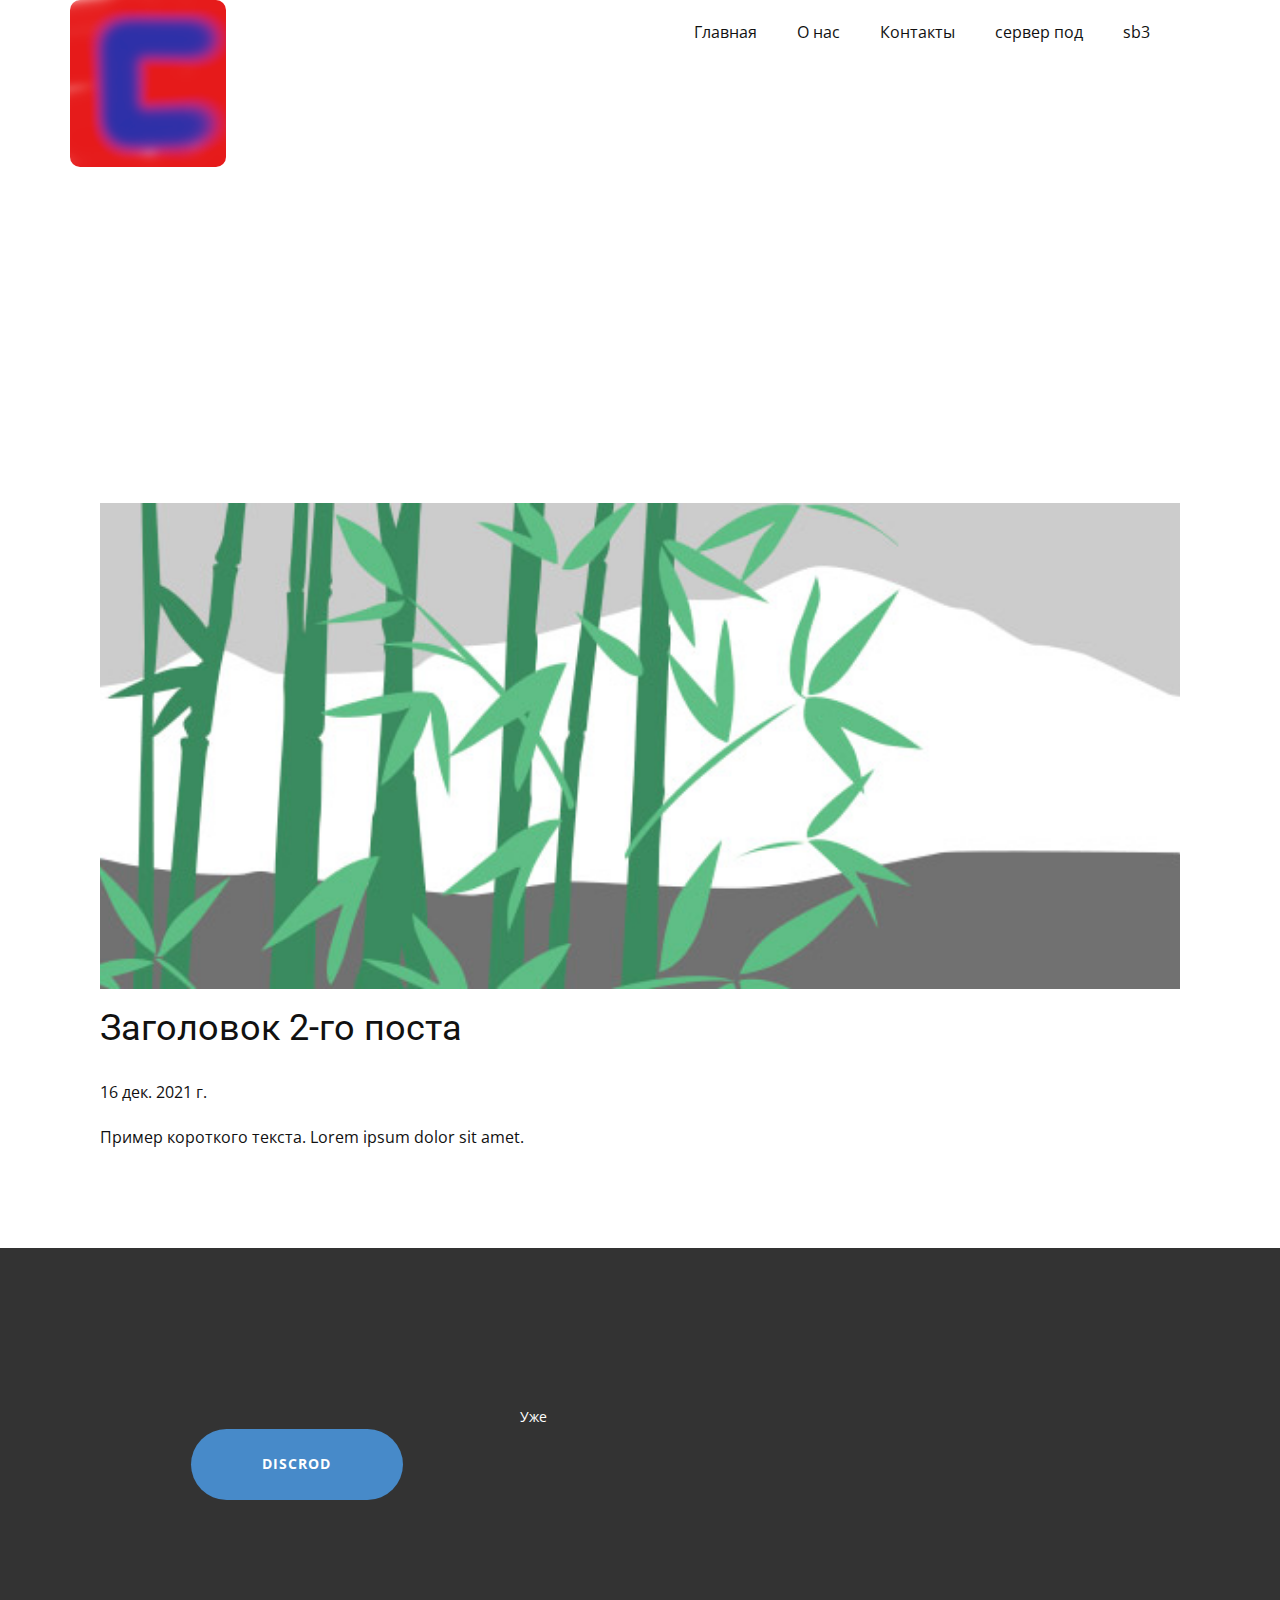
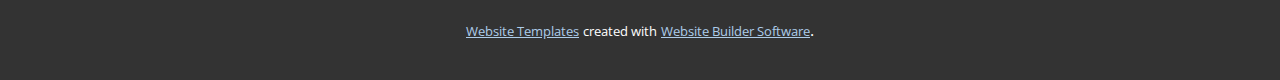
<file: blog/пост-1.html>
<!doctype html>
<html style="font-size: 16px;"><head>
    <meta name="viewport" content="width=device-width, initial-scale=1.0">
    <meta charset="utf-8">
    <meta name="keywords" content="Заголовок 1-го поста">
    <meta name="description" content="">
    <meta name="page_type" content="np-template-header-footer-from-plugin">
    <title>Заголовок 2-го поста</title>
    <link rel="stylesheet" href="../nicepage.css" media="screen">
<link rel="stylesheet" href="../Post-Template.css" media="screen">
    <script class="u-script" type="text/javascript" src="../jquery.js" defer=""></script>
    <script class="u-script" type="text/javascript" src="../nicepage.js" defer=""></script>
    <meta name="generator" content="Nicepage 4.2.0, nicepage.com">
    <link id="u-theme-google-font" rel="stylesheet" href="https://fonts.googleapis.com/css?family=Roboto:100,100i,300,300i,400,400i,500,500i,700,700i,900,900i|Open+Sans:300,300i,400,400i,600,600i,700,700i,800,800i">
    
    
    <script type="application/ld+json">{
		"@context": "http://schema.org",
		"@type": "Organization",
		"name": ""
}</script>
    <meta name="theme-color" content="#478ac9">
  </head>
  <body class="u-body"><header class="u-clearfix u-header u-header" id="sec-6da0"><div class="u-clearfix u-sheet u-sheet-1">
        <img class="u-image u-image-round u-preserve-proportions u-radius-10 u-image-1" src="../images/2021-12-14_16-28-59.png" alt="" data-image-width="122" data-image-height="130">
        <nav class="u-menu u-menu-dropdown u-offcanvas u-menu-1">
          <div class="menu-collapse" style="font-size: 1rem; letter-spacing: 0px;">
            <a class="u-button-style u-custom-left-right-menu-spacing u-custom-padding-bottom u-custom-top-bottom-menu-spacing u-nav-link u-text-active-palette-1-base u-text-hover-palette-2-base" href="#">
              <svg viewBox="0 0 24 24"><use xmlns:xlink="http://www.w3.org/1999/xlink" xlink:href="#menu-hamburger"></use></svg>
              <svg version="1.1" xmlns="http://www.w3.org/2000/svg" xmlns:xlink="http://www.w3.org/1999/xlink"><defs><symbol id="menu-hamburger" viewBox="0 0 16 16" style="width: 16px; height: 16px;"><rect y="1" width="16" height="2"></rect><rect y="7" width="16" height="2"></rect><rect y="13" width="16" height="2"></rect>
</symbol>
</defs></svg>
            </a>
          </div>
          <div class="u-nav-container">
            <ul class="u-nav u-unstyled u-nav-1"><li class="u-nav-item"><a class="u-button-style u-nav-link u-text-active-palette-1-base u-text-hover-palette-2-base" href="../Главная.html" style="padding: 10px 20px;">Главная</a>
</li><li class="u-nav-item"><a class="u-button-style u-nav-link u-text-active-palette-1-base u-text-hover-palette-2-base" href="../О-нас.html" style="padding: 10px 20px;">О нас</a>
</li><li class="u-nav-item"><a class="u-button-style u-nav-link u-text-active-palette-1-base u-text-hover-palette-2-base" href="../Контакты.html" style="padding: 10px 20px;">Контакты</a>
</li><li class="u-nav-item"><a class="u-button-style u-nav-link u-text-active-palette-1-base u-text-hover-palette-2-base" href="../сервер-под.html" style="padding: 10px 20px;">сервер под</a>
</li><li class="u-nav-item"><a class="u-button-style u-nav-link u-text-active-palette-1-base u-text-hover-palette-2-base" href="../sb3.html" style="padding: 10px 20px;">sb3</a>
</li></ul>
          </div>
          <div class="u-nav-container-collapse">
            <div class="u-black u-container-style u-inner-container-layout u-opacity u-opacity-95 u-sidenav">
              <div class="u-inner-container-layout u-sidenav-overflow">
                <div class="u-menu-close"></div>
                <ul class="u-align-center u-nav u-popupmenu-items u-unstyled u-nav-2"><li class="u-nav-item"><a class="u-button-style u-nav-link" href="../Главная.html">Главная</a>
</li><li class="u-nav-item"><a class="u-button-style u-nav-link" href="../О-нас.html">О нас</a>
</li><li class="u-nav-item"><a class="u-button-style u-nav-link" href="../Контакты.html">Контакты</a>
</li><li class="u-nav-item"><a class="u-button-style u-nav-link" href="../сервер-под.html">сервер под</a>
</li><li class="u-nav-item"><a class="u-button-style u-nav-link" href="../sb3.html">sb3</a>
</li></ul>
              </div>
            </div>
            <div class="u-black u-menu-overlay u-opacity u-opacity-70"></div>
          </div>
        </nav>
      </div></header>
    <section class="u-align-center u-clearfix u-section-1" id="sec-87ba">
      <div class="u-clearfix u-sheet u-valign-middle-md u-valign-middle-sm u-valign-middle-xs u-sheet-1"><!--post_details--><!--post_details_options_json--><!--{"source":""}--><!--/post_details_options_json--><!--blog_post-->
        <div class="u-container-style u-expanded-width u-post-details u-post-details-1">
          <div class="u-container-layout u-valign-middle u-container-layout-1"><!--blog_post_image-->
            <img alt="" class="u-blog-control u-expanded-width u-image u-image-default u-image-1" src="[data-uri]"><!--/blog_post_image--><!--blog_post_header-->
            <h2 class="u-blog-control u-text u-text-1">Заголовок 2-го поста</h2><!--/blog_post_header--><!--blog_post_metadata-->
            <div class="u-blog-control u-metadata u-metadata-1"><!--blog_post_metadata_date-->
              <span class="u-meta-date u-meta-icon">16 дек. 2021 г.</span><!--/blog_post_metadata_date--><!--blog_post_metadata_category-->
              <!--/blog_post_metadata_category--><!--blog_post_metadata_comments-->
              <!--/blog_post_metadata_comments-->
            </div><!--/blog_post_metadata--><!--blog_post_content-->
            <div class="u-align-justify u-blog-control u-post-content u-text u-text-2 fr-view">
  Пример короткого текста. Lorem ipsum dolor sit amet.
  </div><!--/blog_post_content-->
          </div>
        </div><!--/blog_post--><!--/post_details-->
      </div>
    </section>
    
    
    <footer class="u-align-center u-clearfix u-footer u-grey-80 u-footer" id="sec-c4c9"><div class="u-clearfix u-sheet u-sheet-1">
        <p class="u-small-text u-text u-text-variant u-text-1">Уже<br>
          <br>
        </p>
        <a href="https://discord.gg/6tqAThK5zT" class="u-btn u-btn-round u-button-style u-hover-palette-1-light-1 u-palette-1-base u-radius-50 u-btn-1">Discrod</a>
      </div></footer>
    <section class="u-backlink u-clearfix u-grey-80">
      <a class="u-link" href="https://nicepage.com/website-templates" target="_blank">
        <span>Website Templates</span>
      </a>
      <p class="u-text">
        <span>created with</span>
      </p>
      <a class="u-link" href="" target="_blank">
        <span>Website Builder Software</span>
      </a>. 
    </section>
  
</body></html>
</file>
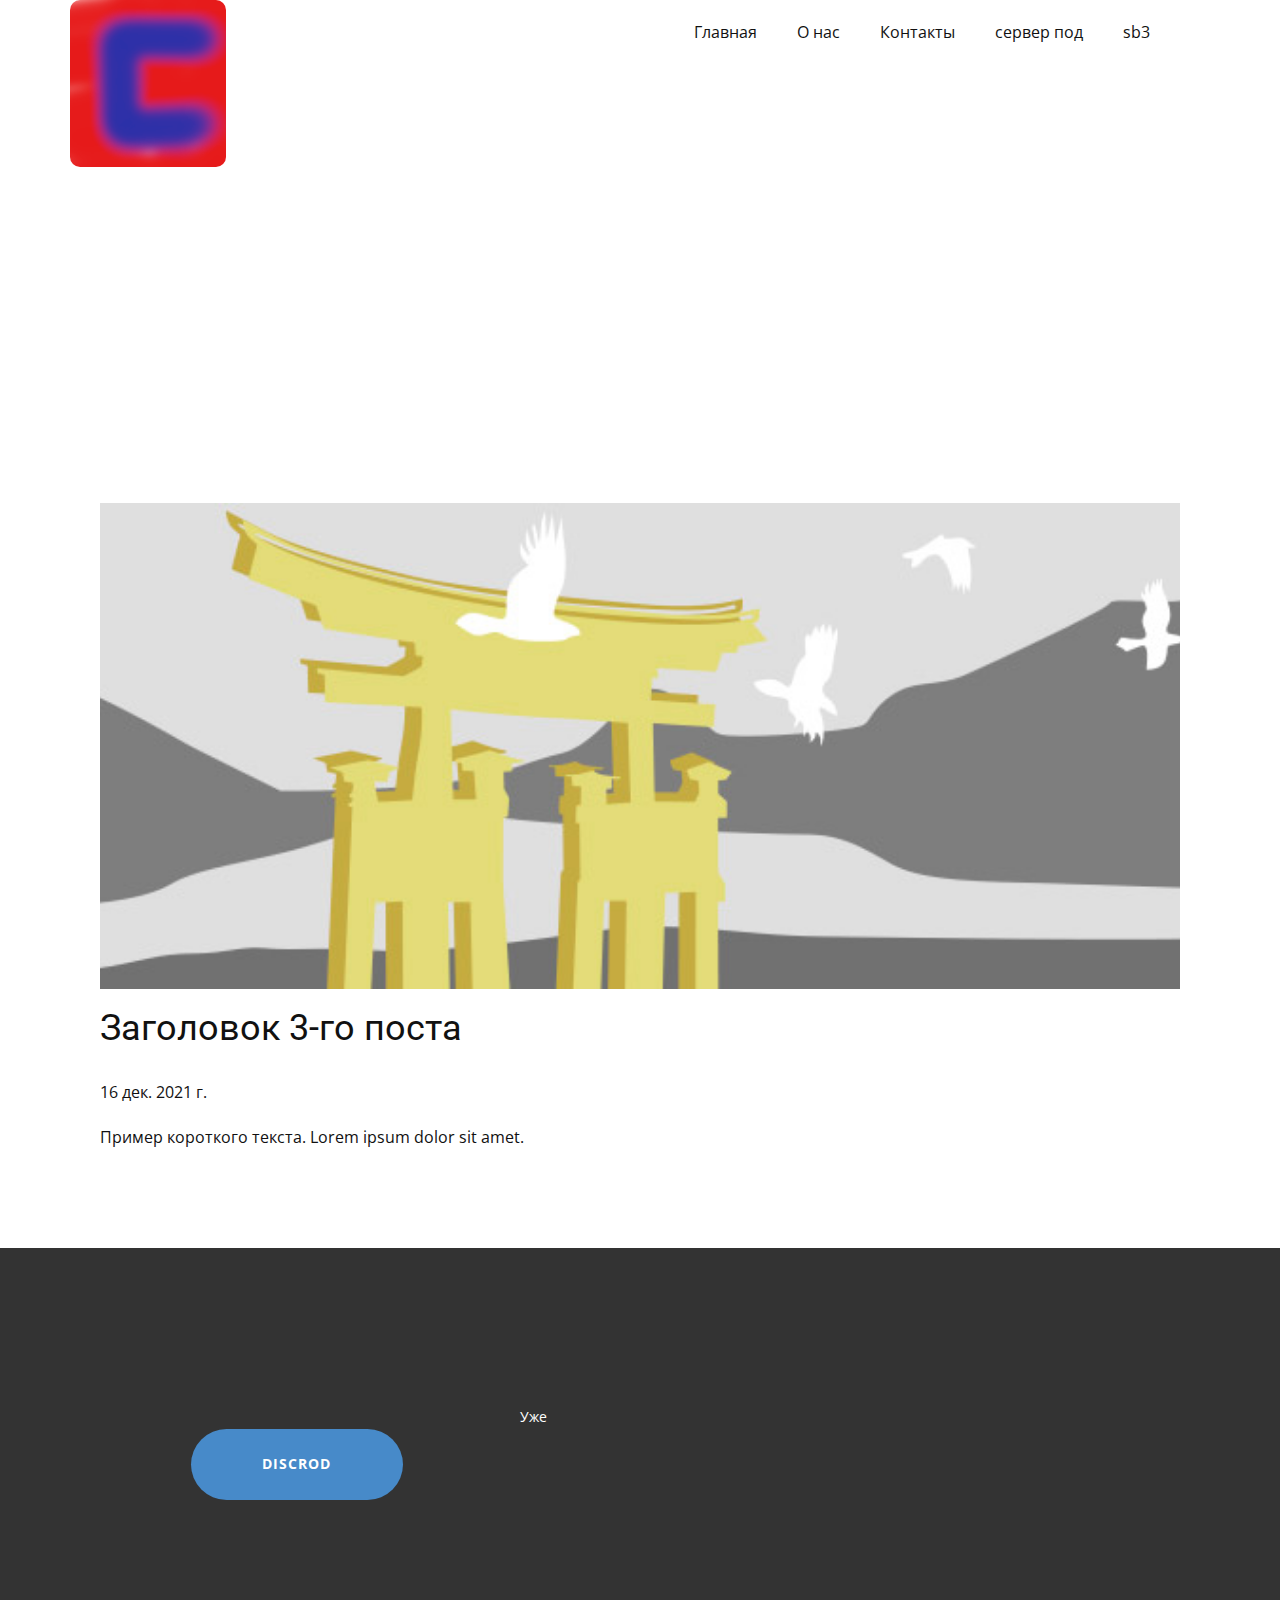
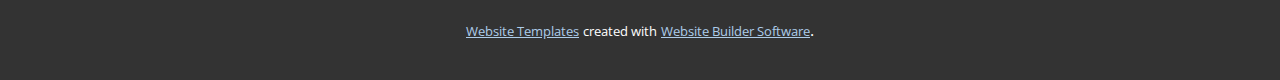
<file: blog/пост-2.html>
<!doctype html>
<html style="font-size: 16px;"><head>
    <meta name="viewport" content="width=device-width, initial-scale=1.0">
    <meta charset="utf-8">
    <meta name="keywords" content="Заголовок 1-го поста">
    <meta name="description" content="">
    <meta name="page_type" content="np-template-header-footer-from-plugin">
    <title>Заголовок 3-го поста</title>
    <link rel="stylesheet" href="../nicepage.css" media="screen">
<link rel="stylesheet" href="../Post-Template.css" media="screen">
    <script class="u-script" type="text/javascript" src="../jquery.js" defer=""></script>
    <script class="u-script" type="text/javascript" src="../nicepage.js" defer=""></script>
    <meta name="generator" content="Nicepage 4.2.0, nicepage.com">
    <link id="u-theme-google-font" rel="stylesheet" href="https://fonts.googleapis.com/css?family=Roboto:100,100i,300,300i,400,400i,500,500i,700,700i,900,900i|Open+Sans:300,300i,400,400i,600,600i,700,700i,800,800i">
    
    
    <script type="application/ld+json">{
		"@context": "http://schema.org",
		"@type": "Organization",
		"name": ""
}</script>
    <meta name="theme-color" content="#478ac9">
  </head>
  <body class="u-body"><header class="u-clearfix u-header u-header" id="sec-6da0"><div class="u-clearfix u-sheet u-sheet-1">
        <img class="u-image u-image-round u-preserve-proportions u-radius-10 u-image-1" src="../images/2021-12-14_16-28-59.png" alt="" data-image-width="122" data-image-height="130">
        <nav class="u-menu u-menu-dropdown u-offcanvas u-menu-1">
          <div class="menu-collapse" style="font-size: 1rem; letter-spacing: 0px;">
            <a class="u-button-style u-custom-left-right-menu-spacing u-custom-padding-bottom u-custom-top-bottom-menu-spacing u-nav-link u-text-active-palette-1-base u-text-hover-palette-2-base" href="#">
              <svg viewBox="0 0 24 24"><use xmlns:xlink="http://www.w3.org/1999/xlink" xlink:href="#menu-hamburger"></use></svg>
              <svg version="1.1" xmlns="http://www.w3.org/2000/svg" xmlns:xlink="http://www.w3.org/1999/xlink"><defs><symbol id="menu-hamburger" viewBox="0 0 16 16" style="width: 16px; height: 16px;"><rect y="1" width="16" height="2"></rect><rect y="7" width="16" height="2"></rect><rect y="13" width="16" height="2"></rect>
</symbol>
</defs></svg>
            </a>
          </div>
          <div class="u-nav-container">
            <ul class="u-nav u-unstyled u-nav-1"><li class="u-nav-item"><a class="u-button-style u-nav-link u-text-active-palette-1-base u-text-hover-palette-2-base" href="../Главная.html" style="padding: 10px 20px;">Главная</a>
</li><li class="u-nav-item"><a class="u-button-style u-nav-link u-text-active-palette-1-base u-text-hover-palette-2-base" href="../О-нас.html" style="padding: 10px 20px;">О нас</a>
</li><li class="u-nav-item"><a class="u-button-style u-nav-link u-text-active-palette-1-base u-text-hover-palette-2-base" href="../Контакты.html" style="padding: 10px 20px;">Контакты</a>
</li><li class="u-nav-item"><a class="u-button-style u-nav-link u-text-active-palette-1-base u-text-hover-palette-2-base" href="../сервер-под.html" style="padding: 10px 20px;">сервер под</a>
</li><li class="u-nav-item"><a class="u-button-style u-nav-link u-text-active-palette-1-base u-text-hover-palette-2-base" href="../sb3.html" style="padding: 10px 20px;">sb3</a>
</li></ul>
          </div>
          <div class="u-nav-container-collapse">
            <div class="u-black u-container-style u-inner-container-layout u-opacity u-opacity-95 u-sidenav">
              <div class="u-inner-container-layout u-sidenav-overflow">
                <div class="u-menu-close"></div>
                <ul class="u-align-center u-nav u-popupmenu-items u-unstyled u-nav-2"><li class="u-nav-item"><a class="u-button-style u-nav-link" href="../Главная.html">Главная</a>
</li><li class="u-nav-item"><a class="u-button-style u-nav-link" href="../О-нас.html">О нас</a>
</li><li class="u-nav-item"><a class="u-button-style u-nav-link" href="../Контакты.html">Контакты</a>
</li><li class="u-nav-item"><a class="u-button-style u-nav-link" href="../сервер-под.html">сервер под</a>
</li><li class="u-nav-item"><a class="u-button-style u-nav-link" href="../sb3.html">sb3</a>
</li></ul>
              </div>
            </div>
            <div class="u-black u-menu-overlay u-opacity u-opacity-70"></div>
          </div>
        </nav>
      </div></header>
    <section class="u-align-center u-clearfix u-section-1" id="sec-87ba">
      <div class="u-clearfix u-sheet u-valign-middle-md u-valign-middle-sm u-valign-middle-xs u-sheet-1"><!--post_details--><!--post_details_options_json--><!--{"source":""}--><!--/post_details_options_json--><!--blog_post-->
        <div class="u-container-style u-expanded-width u-post-details u-post-details-1">
          <div class="u-container-layout u-valign-middle u-container-layout-1"><!--blog_post_image-->
            <img alt="" class="u-blog-control u-expanded-width u-image u-image-default u-image-1" src="[data-uri]"><!--/blog_post_image--><!--blog_post_header-->
            <h2 class="u-blog-control u-text u-text-1">Заголовок 3-го поста</h2><!--/blog_post_header--><!--blog_post_metadata-->
            <div class="u-blog-control u-metadata u-metadata-1"><!--blog_post_metadata_date-->
              <span class="u-meta-date u-meta-icon">16 дек. 2021 г.</span><!--/blog_post_metadata_date--><!--blog_post_metadata_category-->
              <!--/blog_post_metadata_category--><!--blog_post_metadata_comments-->
              <!--/blog_post_metadata_comments-->
            </div><!--/blog_post_metadata--><!--blog_post_content-->
            <div class="u-align-justify u-blog-control u-post-content u-text u-text-2 fr-view">
  Пример короткого текста. Lorem ipsum dolor sit amet.
  </div><!--/blog_post_content-->
          </div>
        </div><!--/blog_post--><!--/post_details-->
      </div>
    </section>
    
    
    <footer class="u-align-center u-clearfix u-footer u-grey-80 u-footer" id="sec-c4c9"><div class="u-clearfix u-sheet u-sheet-1">
        <p class="u-small-text u-text u-text-variant u-text-1">Уже<br>
          <br>
        </p>
        <a href="https://discord.gg/6tqAThK5zT" class="u-btn u-btn-round u-button-style u-hover-palette-1-light-1 u-palette-1-base u-radius-50 u-btn-1">Discrod</a>
      </div></footer>
    <section class="u-backlink u-clearfix u-grey-80">
      <a class="u-link" href="https://nicepage.com/website-templates" target="_blank">
        <span>Website Templates</span>
      </a>
      <p class="u-text">
        <span>created with</span>
      </p>
      <a class="u-link" href="" target="_blank">
        <span>Website Builder Software</span>
      </a>. 
    </section>
  
</body></html>
</file>
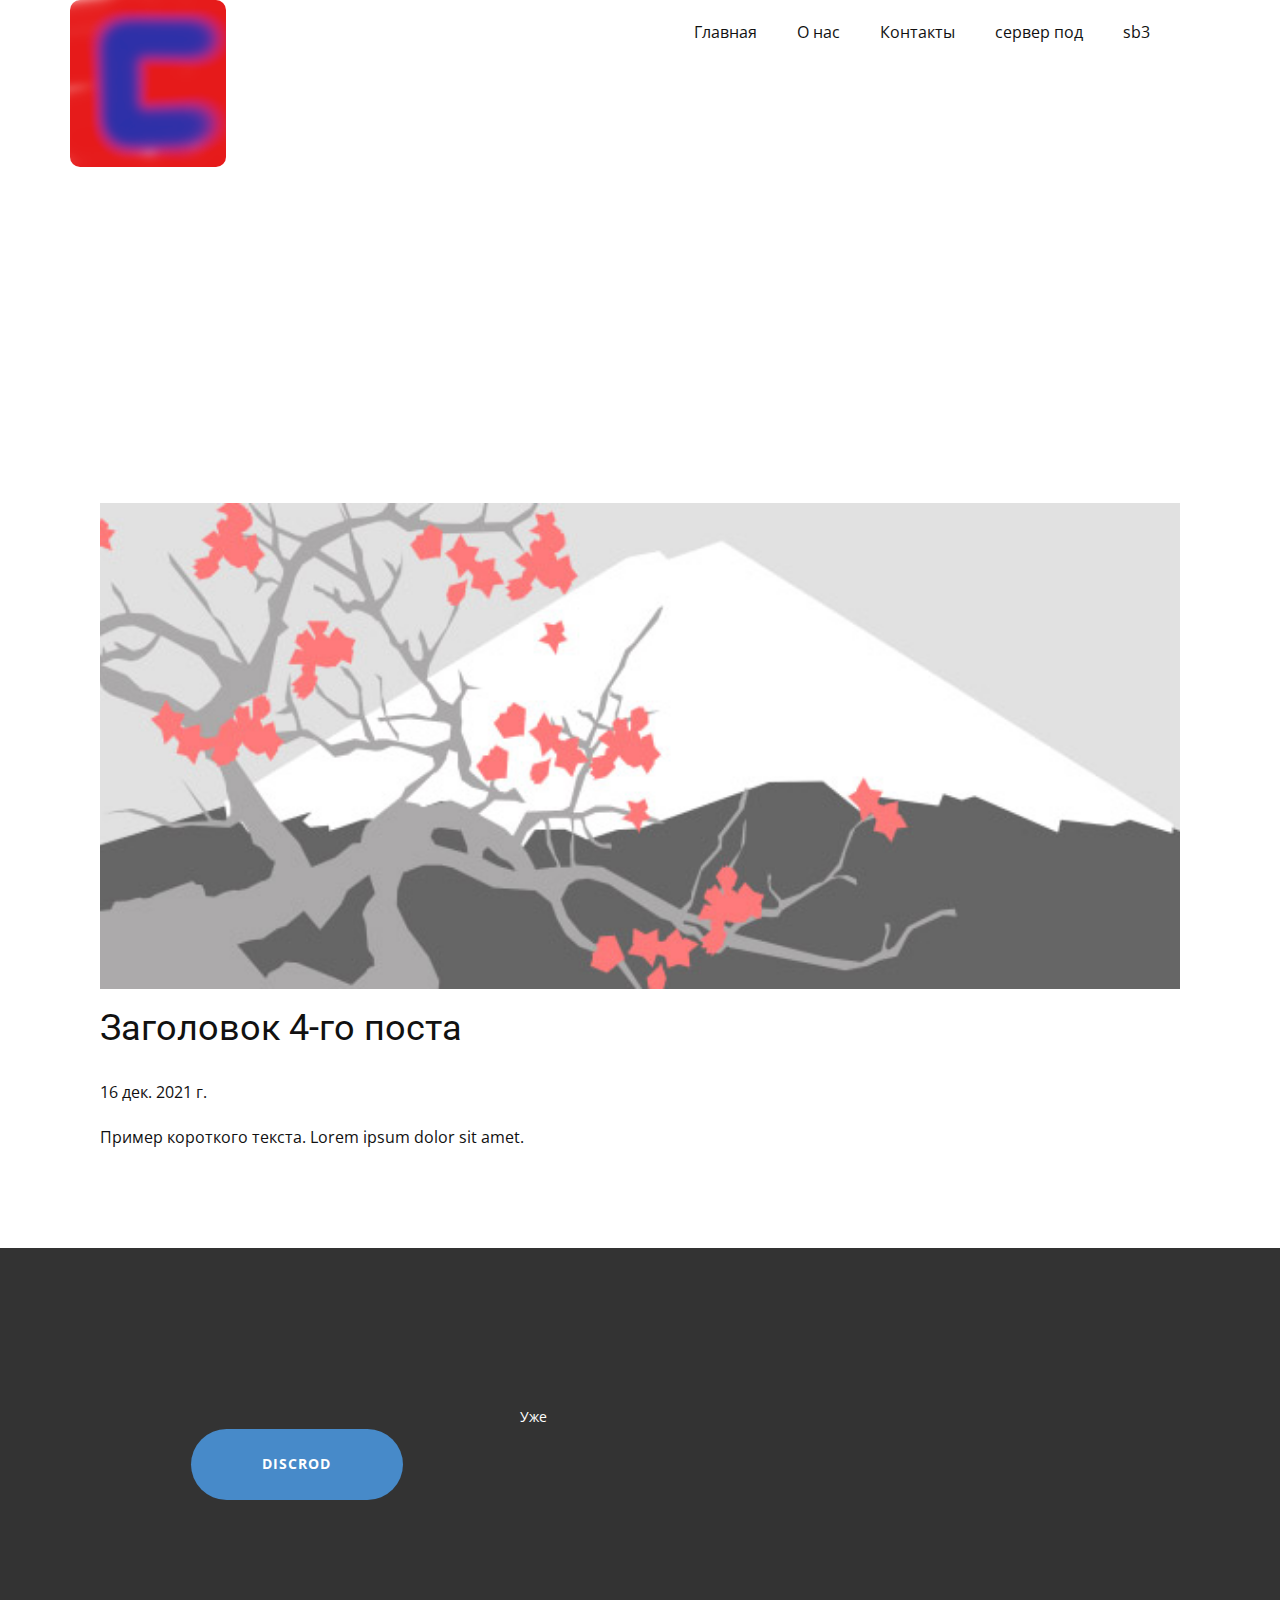
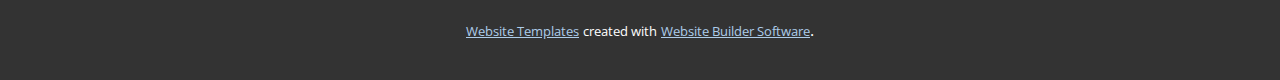
<file: blog/пост-3.html>
<!doctype html>
<html style="font-size: 16px;"><head>
    <meta name="viewport" content="width=device-width, initial-scale=1.0">
    <meta charset="utf-8">
    <meta name="keywords" content="Заголовок 1-го поста">
    <meta name="description" content="">
    <meta name="page_type" content="np-template-header-footer-from-plugin">
    <title>Заголовок 4-го поста</title>
    <link rel="stylesheet" href="../nicepage.css" media="screen">
<link rel="stylesheet" href="../Post-Template.css" media="screen">
    <script class="u-script" type="text/javascript" src="../jquery.js" defer=""></script>
    <script class="u-script" type="text/javascript" src="../nicepage.js" defer=""></script>
    <meta name="generator" content="Nicepage 4.2.0, nicepage.com">
    <link id="u-theme-google-font" rel="stylesheet" href="https://fonts.googleapis.com/css?family=Roboto:100,100i,300,300i,400,400i,500,500i,700,700i,900,900i|Open+Sans:300,300i,400,400i,600,600i,700,700i,800,800i">
    
    
    <script type="application/ld+json">{
		"@context": "http://schema.org",
		"@type": "Organization",
		"name": ""
}</script>
    <meta name="theme-color" content="#478ac9">
  </head>
  <body class="u-body"><header class="u-clearfix u-header u-header" id="sec-6da0"><div class="u-clearfix u-sheet u-sheet-1">
        <img class="u-image u-image-round u-preserve-proportions u-radius-10 u-image-1" src="../images/2021-12-14_16-28-59.png" alt="" data-image-width="122" data-image-height="130">
        <nav class="u-menu u-menu-dropdown u-offcanvas u-menu-1">
          <div class="menu-collapse" style="font-size: 1rem; letter-spacing: 0px;">
            <a class="u-button-style u-custom-left-right-menu-spacing u-custom-padding-bottom u-custom-top-bottom-menu-spacing u-nav-link u-text-active-palette-1-base u-text-hover-palette-2-base" href="#">
              <svg viewBox="0 0 24 24"><use xmlns:xlink="http://www.w3.org/1999/xlink" xlink:href="#menu-hamburger"></use></svg>
              <svg version="1.1" xmlns="http://www.w3.org/2000/svg" xmlns:xlink="http://www.w3.org/1999/xlink"><defs><symbol id="menu-hamburger" viewBox="0 0 16 16" style="width: 16px; height: 16px;"><rect y="1" width="16" height="2"></rect><rect y="7" width="16" height="2"></rect><rect y="13" width="16" height="2"></rect>
</symbol>
</defs></svg>
            </a>
          </div>
          <div class="u-nav-container">
            <ul class="u-nav u-unstyled u-nav-1"><li class="u-nav-item"><a class="u-button-style u-nav-link u-text-active-palette-1-base u-text-hover-palette-2-base" href="../Главная.html" style="padding: 10px 20px;">Главная</a>
</li><li class="u-nav-item"><a class="u-button-style u-nav-link u-text-active-palette-1-base u-text-hover-palette-2-base" href="../О-нас.html" style="padding: 10px 20px;">О нас</a>
</li><li class="u-nav-item"><a class="u-button-style u-nav-link u-text-active-palette-1-base u-text-hover-palette-2-base" href="../Контакты.html" style="padding: 10px 20px;">Контакты</a>
</li><li class="u-nav-item"><a class="u-button-style u-nav-link u-text-active-palette-1-base u-text-hover-palette-2-base" href="../сервер-под.html" style="padding: 10px 20px;">сервер под</a>
</li><li class="u-nav-item"><a class="u-button-style u-nav-link u-text-active-palette-1-base u-text-hover-palette-2-base" href="../sb3.html" style="padding: 10px 20px;">sb3</a>
</li></ul>
          </div>
          <div class="u-nav-container-collapse">
            <div class="u-black u-container-style u-inner-container-layout u-opacity u-opacity-95 u-sidenav">
              <div class="u-inner-container-layout u-sidenav-overflow">
                <div class="u-menu-close"></div>
                <ul class="u-align-center u-nav u-popupmenu-items u-unstyled u-nav-2"><li class="u-nav-item"><a class="u-button-style u-nav-link" href="../Главная.html">Главная</a>
</li><li class="u-nav-item"><a class="u-button-style u-nav-link" href="../О-нас.html">О нас</a>
</li><li class="u-nav-item"><a class="u-button-style u-nav-link" href="../Контакты.html">Контакты</a>
</li><li class="u-nav-item"><a class="u-button-style u-nav-link" href="../сервер-под.html">сервер под</a>
</li><li class="u-nav-item"><a class="u-button-style u-nav-link" href="../sb3.html">sb3</a>
</li></ul>
              </div>
            </div>
            <div class="u-black u-menu-overlay u-opacity u-opacity-70"></div>
          </div>
        </nav>
      </div></header>
    <section class="u-align-center u-clearfix u-section-1" id="sec-87ba">
      <div class="u-clearfix u-sheet u-valign-middle-md u-valign-middle-sm u-valign-middle-xs u-sheet-1"><!--post_details--><!--post_details_options_json--><!--{"source":""}--><!--/post_details_options_json--><!--blog_post-->
        <div class="u-container-style u-expanded-width u-post-details u-post-details-1">
          <div class="u-container-layout u-valign-middle u-container-layout-1"><!--blog_post_image-->
            <img alt="" class="u-blog-control u-expanded-width u-image u-image-default u-image-1" src="[data-uri]"><!--/blog_post_image--><!--blog_post_header-->
            <h2 class="u-blog-control u-text u-text-1">Заголовок 4-го поста</h2><!--/blog_post_header--><!--blog_post_metadata-->
            <div class="u-blog-control u-metadata u-metadata-1"><!--blog_post_metadata_date-->
              <span class="u-meta-date u-meta-icon">16 дек. 2021 г.</span><!--/blog_post_metadata_date--><!--blog_post_metadata_category-->
              <!--/blog_post_metadata_category--><!--blog_post_metadata_comments-->
              <!--/blog_post_metadata_comments-->
            </div><!--/blog_post_metadata--><!--blog_post_content-->
            <div class="u-align-justify u-blog-control u-post-content u-text u-text-2 fr-view">
  Пример короткого текста. Lorem ipsum dolor sit amet.
  </div><!--/blog_post_content-->
          </div>
        </div><!--/blog_post--><!--/post_details-->
      </div>
    </section>
    
    
    <footer class="u-align-center u-clearfix u-footer u-grey-80 u-footer" id="sec-c4c9"><div class="u-clearfix u-sheet u-sheet-1">
        <p class="u-small-text u-text u-text-variant u-text-1">Уже<br>
          <br>
        </p>
        <a href="https://discord.gg/6tqAThK5zT" class="u-btn u-btn-round u-button-style u-hover-palette-1-light-1 u-palette-1-base u-radius-50 u-btn-1">Discrod</a>
      </div></footer>
    <section class="u-backlink u-clearfix u-grey-80">
      <a class="u-link" href="https://nicepage.com/website-templates" target="_blank">
        <span>Website Templates</span>
      </a>
      <p class="u-text">
        <span>created with</span>
      </p>
      <a class="u-link" href="" target="_blank">
        <span>Website Builder Software</span>
      </a>. 
    </section>
  
</body></html>
</file>
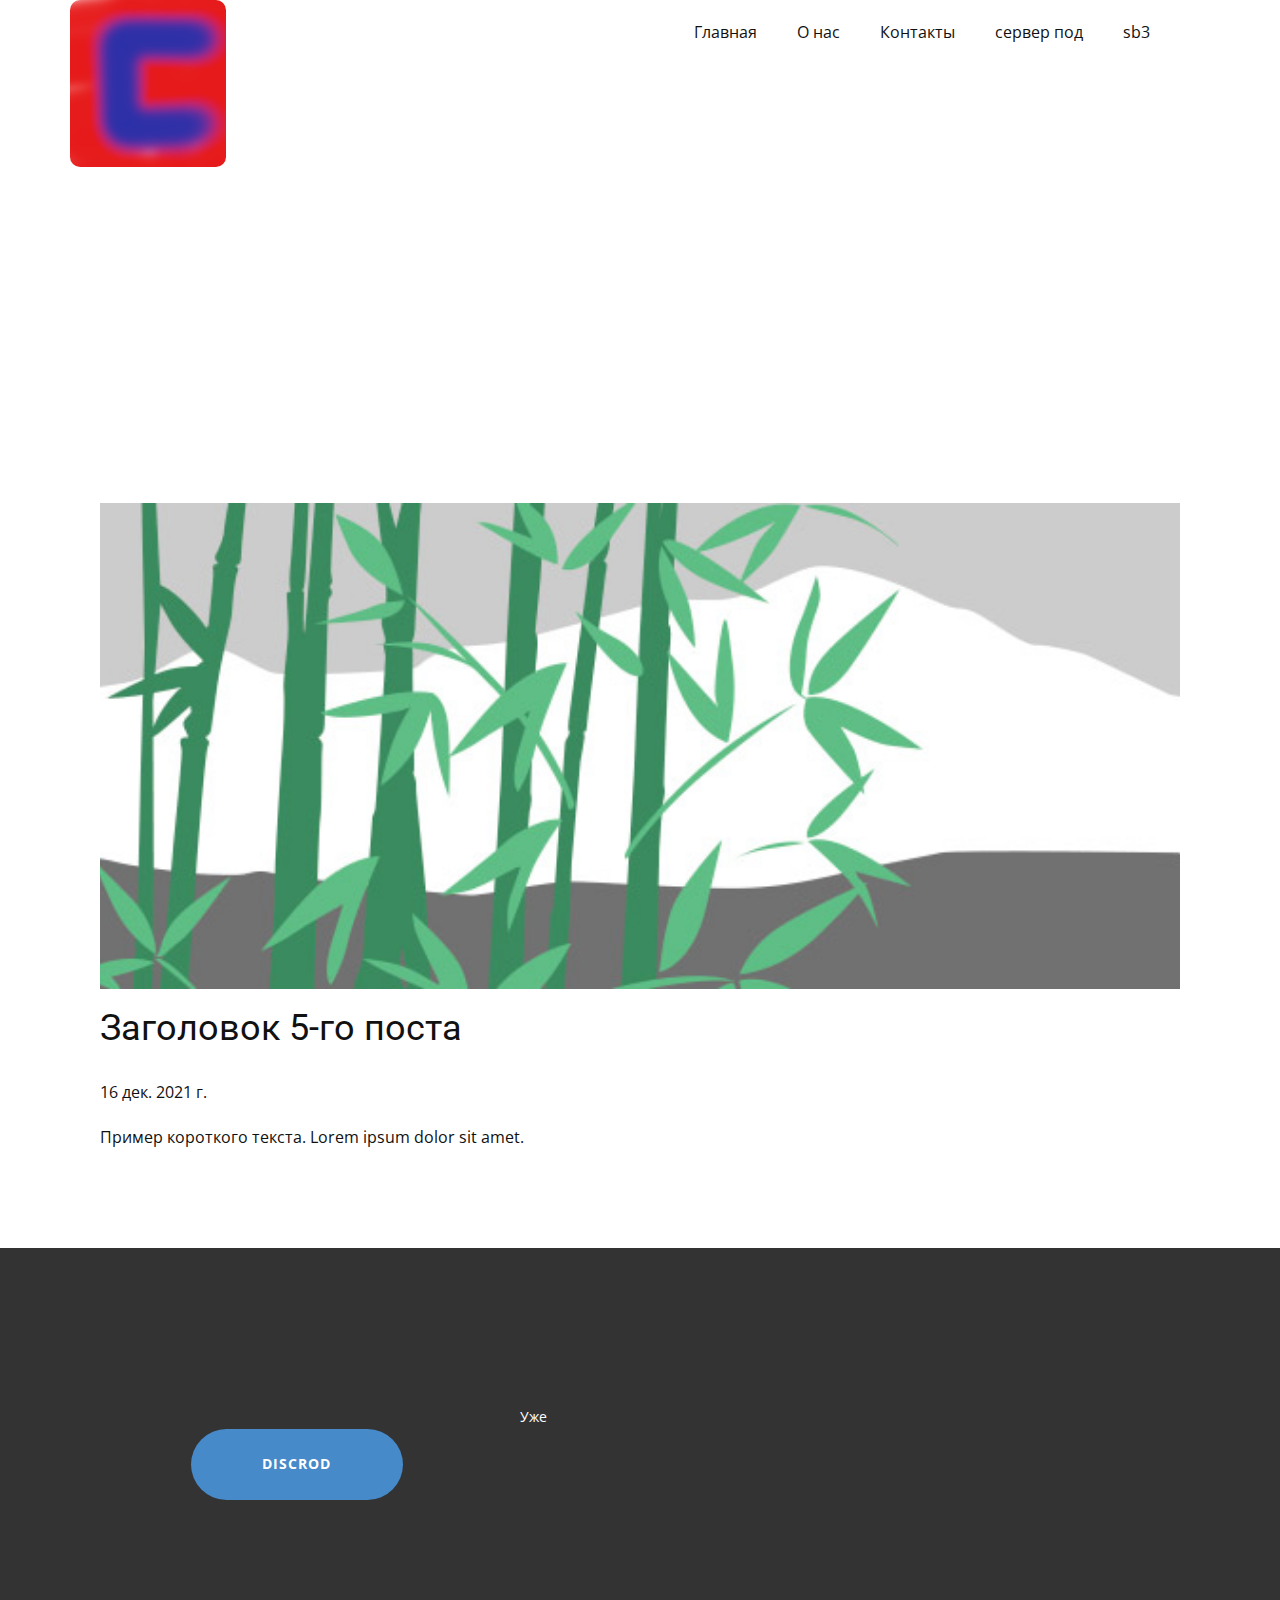
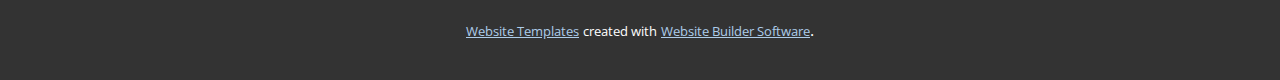
<file: blog/пост-4.html>
<!doctype html>
<html style="font-size: 16px;"><head>
    <meta name="viewport" content="width=device-width, initial-scale=1.0">
    <meta charset="utf-8">
    <meta name="keywords" content="Заголовок 1-го поста">
    <meta name="description" content="">
    <meta name="page_type" content="np-template-header-footer-from-plugin">
    <title>Заголовок 5-го поста</title>
    <link rel="stylesheet" href="../nicepage.css" media="screen">
<link rel="stylesheet" href="../Post-Template.css" media="screen">
    <script class="u-script" type="text/javascript" src="../jquery.js" defer=""></script>
    <script class="u-script" type="text/javascript" src="../nicepage.js" defer=""></script>
    <meta name="generator" content="Nicepage 4.2.0, nicepage.com">
    <link id="u-theme-google-font" rel="stylesheet" href="https://fonts.googleapis.com/css?family=Roboto:100,100i,300,300i,400,400i,500,500i,700,700i,900,900i|Open+Sans:300,300i,400,400i,600,600i,700,700i,800,800i">
    
    
    <script type="application/ld+json">{
		"@context": "http://schema.org",
		"@type": "Organization",
		"name": ""
}</script>
    <meta name="theme-color" content="#478ac9">
  </head>
  <body class="u-body"><header class="u-clearfix u-header u-header" id="sec-6da0"><div class="u-clearfix u-sheet u-sheet-1">
        <img class="u-image u-image-round u-preserve-proportions u-radius-10 u-image-1" src="../images/2021-12-14_16-28-59.png" alt="" data-image-width="122" data-image-height="130">
        <nav class="u-menu u-menu-dropdown u-offcanvas u-menu-1">
          <div class="menu-collapse" style="font-size: 1rem; letter-spacing: 0px;">
            <a class="u-button-style u-custom-left-right-menu-spacing u-custom-padding-bottom u-custom-top-bottom-menu-spacing u-nav-link u-text-active-palette-1-base u-text-hover-palette-2-base" href="#">
              <svg viewBox="0 0 24 24"><use xmlns:xlink="http://www.w3.org/1999/xlink" xlink:href="#menu-hamburger"></use></svg>
              <svg version="1.1" xmlns="http://www.w3.org/2000/svg" xmlns:xlink="http://www.w3.org/1999/xlink"><defs><symbol id="menu-hamburger" viewBox="0 0 16 16" style="width: 16px; height: 16px;"><rect y="1" width="16" height="2"></rect><rect y="7" width="16" height="2"></rect><rect y="13" width="16" height="2"></rect>
</symbol>
</defs></svg>
            </a>
          </div>
          <div class="u-nav-container">
            <ul class="u-nav u-unstyled u-nav-1"><li class="u-nav-item"><a class="u-button-style u-nav-link u-text-active-palette-1-base u-text-hover-palette-2-base" href="../Главная.html" style="padding: 10px 20px;">Главная</a>
</li><li class="u-nav-item"><a class="u-button-style u-nav-link u-text-active-palette-1-base u-text-hover-palette-2-base" href="../О-нас.html" style="padding: 10px 20px;">О нас</a>
</li><li class="u-nav-item"><a class="u-button-style u-nav-link u-text-active-palette-1-base u-text-hover-palette-2-base" href="../Контакты.html" style="padding: 10px 20px;">Контакты</a>
</li><li class="u-nav-item"><a class="u-button-style u-nav-link u-text-active-palette-1-base u-text-hover-palette-2-base" href="../сервер-под.html" style="padding: 10px 20px;">сервер под</a>
</li><li class="u-nav-item"><a class="u-button-style u-nav-link u-text-active-palette-1-base u-text-hover-palette-2-base" href="../sb3.html" style="padding: 10px 20px;">sb3</a>
</li></ul>
          </div>
          <div class="u-nav-container-collapse">
            <div class="u-black u-container-style u-inner-container-layout u-opacity u-opacity-95 u-sidenav">
              <div class="u-inner-container-layout u-sidenav-overflow">
                <div class="u-menu-close"></div>
                <ul class="u-align-center u-nav u-popupmenu-items u-unstyled u-nav-2"><li class="u-nav-item"><a class="u-button-style u-nav-link" href="../Главная.html">Главная</a>
</li><li class="u-nav-item"><a class="u-button-style u-nav-link" href="../О-нас.html">О нас</a>
</li><li class="u-nav-item"><a class="u-button-style u-nav-link" href="../Контакты.html">Контакты</a>
</li><li class="u-nav-item"><a class="u-button-style u-nav-link" href="../сервер-под.html">сервер под</a>
</li><li class="u-nav-item"><a class="u-button-style u-nav-link" href="../sb3.html">sb3</a>
</li></ul>
              </div>
            </div>
            <div class="u-black u-menu-overlay u-opacity u-opacity-70"></div>
          </div>
        </nav>
      </div></header>
    <section class="u-align-center u-clearfix u-section-1" id="sec-87ba">
      <div class="u-clearfix u-sheet u-valign-middle-md u-valign-middle-sm u-valign-middle-xs u-sheet-1"><!--post_details--><!--post_details_options_json--><!--{"source":""}--><!--/post_details_options_json--><!--blog_post-->
        <div class="u-container-style u-expanded-width u-post-details u-post-details-1">
          <div class="u-container-layout u-valign-middle u-container-layout-1"><!--blog_post_image-->
            <img alt="" class="u-blog-control u-expanded-width u-image u-image-default u-image-1" src="[data-uri]"><!--/blog_post_image--><!--blog_post_header-->
            <h2 class="u-blog-control u-text u-text-1">Заголовок 5-го поста</h2><!--/blog_post_header--><!--blog_post_metadata-->
            <div class="u-blog-control u-metadata u-metadata-1"><!--blog_post_metadata_date-->
              <span class="u-meta-date u-meta-icon">16 дек. 2021 г.</span><!--/blog_post_metadata_date--><!--blog_post_metadata_category-->
              <!--/blog_post_metadata_category--><!--blog_post_metadata_comments-->
              <!--/blog_post_metadata_comments-->
            </div><!--/blog_post_metadata--><!--blog_post_content-->
            <div class="u-align-justify u-blog-control u-post-content u-text u-text-2 fr-view">
  Пример короткого текста. Lorem ipsum dolor sit amet.
  </div><!--/blog_post_content-->
          </div>
        </div><!--/blog_post--><!--/post_details-->
      </div>
    </section>
    
    
    <footer class="u-align-center u-clearfix u-footer u-grey-80 u-footer" id="sec-c4c9"><div class="u-clearfix u-sheet u-sheet-1">
        <p class="u-small-text u-text u-text-variant u-text-1">Уже<br>
          <br>
        </p>
        <a href="https://discord.gg/6tqAThK5zT" class="u-btn u-btn-round u-button-style u-hover-palette-1-light-1 u-palette-1-base u-radius-50 u-btn-1">Discrod</a>
      </div></footer>
    <section class="u-backlink u-clearfix u-grey-80">
      <a class="u-link" href="https://nicepage.com/website-templates" target="_blank">
        <span>Website Templates</span>
      </a>
      <p class="u-text">
        <span>created with</span>
      </p>
      <a class="u-link" href="" target="_blank">
        <span>Website Builder Software</span>
      </a>. 
    </section>
  
</body></html>
</file>
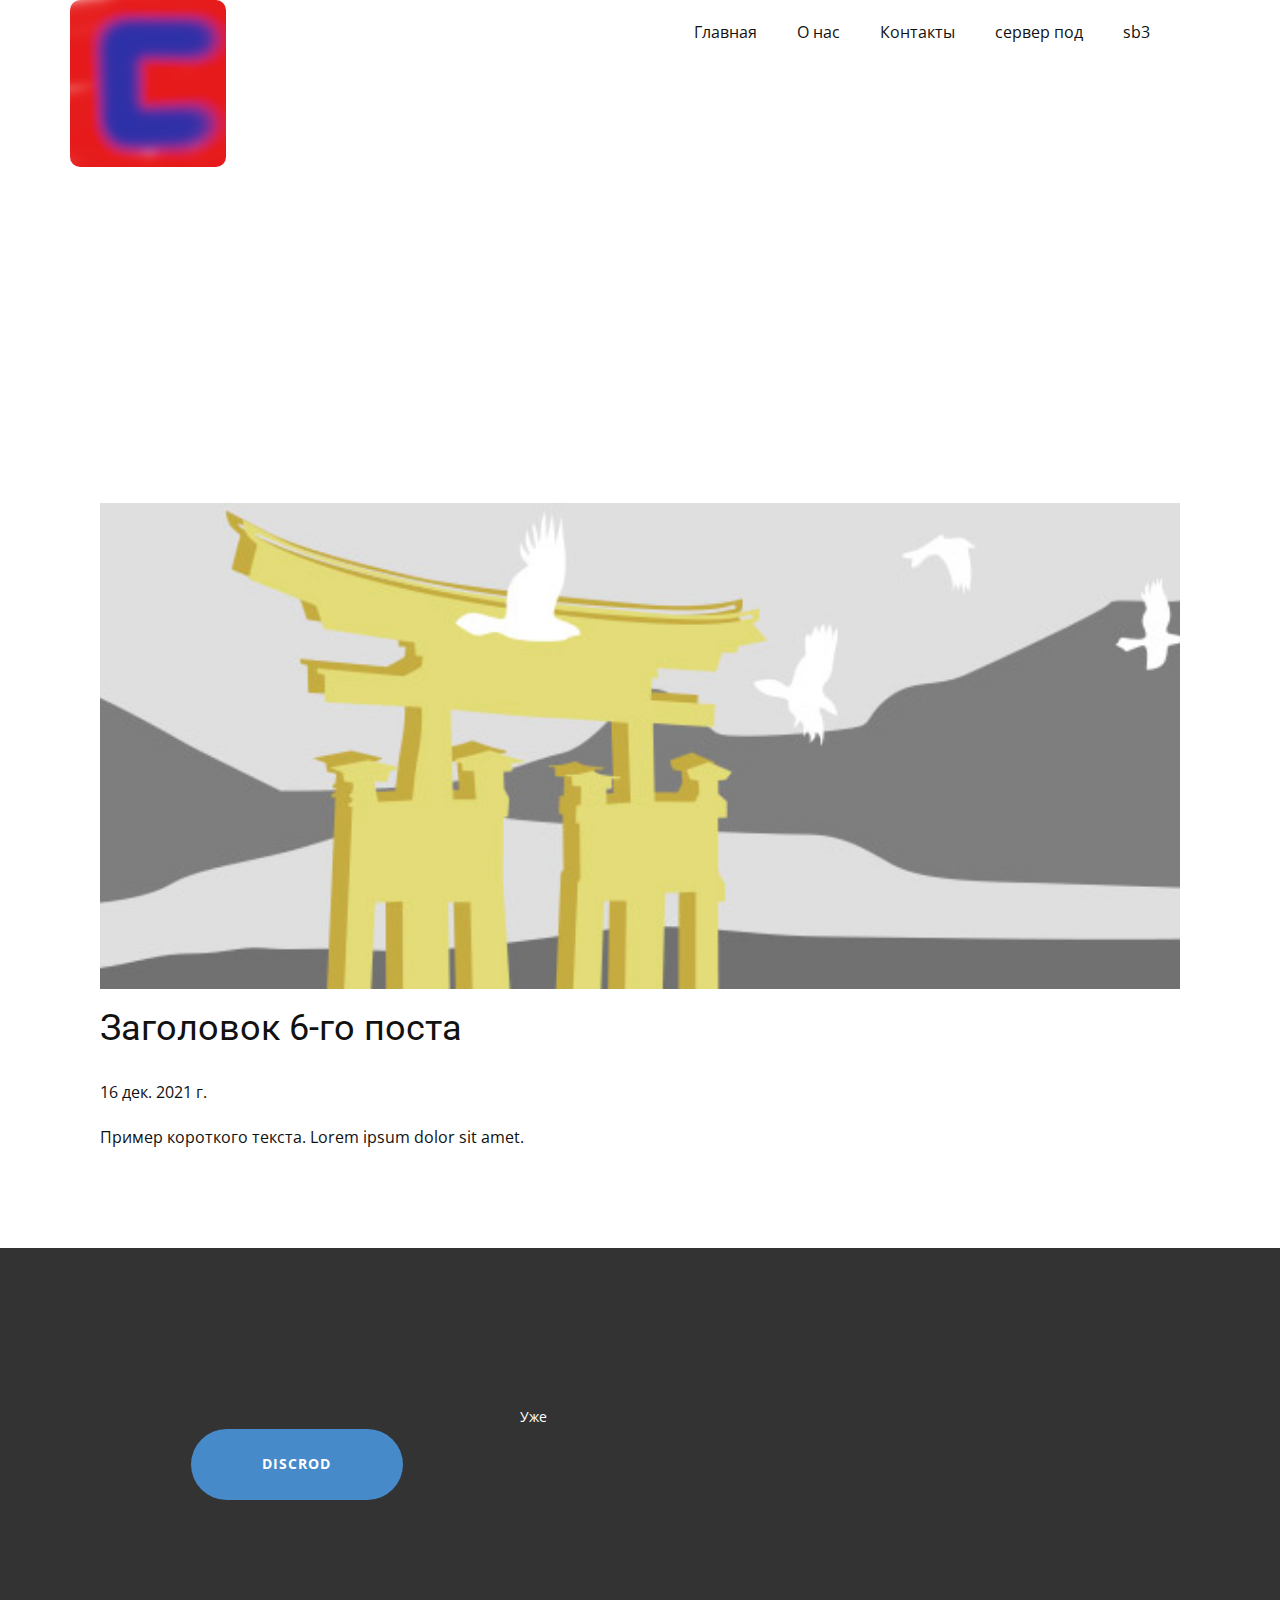
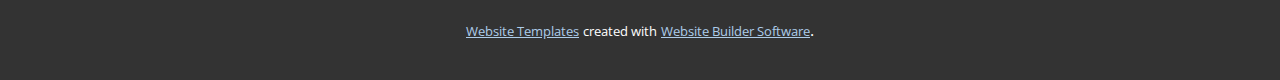
<file: blog/пост-5.html>
<!doctype html>
<html style="font-size: 16px;"><head>
    <meta name="viewport" content="width=device-width, initial-scale=1.0">
    <meta charset="utf-8">
    <meta name="keywords" content="Заголовок 1-го поста">
    <meta name="description" content="">
    <meta name="page_type" content="np-template-header-footer-from-plugin">
    <title>Заголовок 6-го поста</title>
    <link rel="stylesheet" href="../nicepage.css" media="screen">
<link rel="stylesheet" href="../Post-Template.css" media="screen">
    <script class="u-script" type="text/javascript" src="../jquery.js" defer=""></script>
    <script class="u-script" type="text/javascript" src="../nicepage.js" defer=""></script>
    <meta name="generator" content="Nicepage 4.2.0, nicepage.com">
    <link id="u-theme-google-font" rel="stylesheet" href="https://fonts.googleapis.com/css?family=Roboto:100,100i,300,300i,400,400i,500,500i,700,700i,900,900i|Open+Sans:300,300i,400,400i,600,600i,700,700i,800,800i">
    
    
    <script type="application/ld+json">{
		"@context": "http://schema.org",
		"@type": "Organization",
		"name": ""
}</script>
    <meta name="theme-color" content="#478ac9">
  </head>
  <body class="u-body"><header class="u-clearfix u-header u-header" id="sec-6da0"><div class="u-clearfix u-sheet u-sheet-1">
        <img class="u-image u-image-round u-preserve-proportions u-radius-10 u-image-1" src="../images/2021-12-14_16-28-59.png" alt="" data-image-width="122" data-image-height="130">
        <nav class="u-menu u-menu-dropdown u-offcanvas u-menu-1">
          <div class="menu-collapse" style="font-size: 1rem; letter-spacing: 0px;">
            <a class="u-button-style u-custom-left-right-menu-spacing u-custom-padding-bottom u-custom-top-bottom-menu-spacing u-nav-link u-text-active-palette-1-base u-text-hover-palette-2-base" href="#">
              <svg viewBox="0 0 24 24"><use xmlns:xlink="http://www.w3.org/1999/xlink" xlink:href="#menu-hamburger"></use></svg>
              <svg version="1.1" xmlns="http://www.w3.org/2000/svg" xmlns:xlink="http://www.w3.org/1999/xlink"><defs><symbol id="menu-hamburger" viewBox="0 0 16 16" style="width: 16px; height: 16px;"><rect y="1" width="16" height="2"></rect><rect y="7" width="16" height="2"></rect><rect y="13" width="16" height="2"></rect>
</symbol>
</defs></svg>
            </a>
          </div>
          <div class="u-nav-container">
            <ul class="u-nav u-unstyled u-nav-1"><li class="u-nav-item"><a class="u-button-style u-nav-link u-text-active-palette-1-base u-text-hover-palette-2-base" href="../Главная.html" style="padding: 10px 20px;">Главная</a>
</li><li class="u-nav-item"><a class="u-button-style u-nav-link u-text-active-palette-1-base u-text-hover-palette-2-base" href="../О-нас.html" style="padding: 10px 20px;">О нас</a>
</li><li class="u-nav-item"><a class="u-button-style u-nav-link u-text-active-palette-1-base u-text-hover-palette-2-base" href="../Контакты.html" style="padding: 10px 20px;">Контакты</a>
</li><li class="u-nav-item"><a class="u-button-style u-nav-link u-text-active-palette-1-base u-text-hover-palette-2-base" href="../сервер-под.html" style="padding: 10px 20px;">сервер под</a>
</li><li class="u-nav-item"><a class="u-button-style u-nav-link u-text-active-palette-1-base u-text-hover-palette-2-base" href="../sb3.html" style="padding: 10px 20px;">sb3</a>
</li></ul>
          </div>
          <div class="u-nav-container-collapse">
            <div class="u-black u-container-style u-inner-container-layout u-opacity u-opacity-95 u-sidenav">
              <div class="u-inner-container-layout u-sidenav-overflow">
                <div class="u-menu-close"></div>
                <ul class="u-align-center u-nav u-popupmenu-items u-unstyled u-nav-2"><li class="u-nav-item"><a class="u-button-style u-nav-link" href="../Главная.html">Главная</a>
</li><li class="u-nav-item"><a class="u-button-style u-nav-link" href="../О-нас.html">О нас</a>
</li><li class="u-nav-item"><a class="u-button-style u-nav-link" href="../Контакты.html">Контакты</a>
</li><li class="u-nav-item"><a class="u-button-style u-nav-link" href="../сервер-под.html">сервер под</a>
</li><li class="u-nav-item"><a class="u-button-style u-nav-link" href="../sb3.html">sb3</a>
</li></ul>
              </div>
            </div>
            <div class="u-black u-menu-overlay u-opacity u-opacity-70"></div>
          </div>
        </nav>
      </div></header>
    <section class="u-align-center u-clearfix u-section-1" id="sec-87ba">
      <div class="u-clearfix u-sheet u-valign-middle-md u-valign-middle-sm u-valign-middle-xs u-sheet-1"><!--post_details--><!--post_details_options_json--><!--{"source":""}--><!--/post_details_options_json--><!--blog_post-->
        <div class="u-container-style u-expanded-width u-post-details u-post-details-1">
          <div class="u-container-layout u-valign-middle u-container-layout-1"><!--blog_post_image-->
            <img alt="" class="u-blog-control u-expanded-width u-image u-image-default u-image-1" src="[data-uri]"><!--/blog_post_image--><!--blog_post_header-->
            <h2 class="u-blog-control u-text u-text-1">Заголовок 6-го поста</h2><!--/blog_post_header--><!--blog_post_metadata-->
            <div class="u-blog-control u-metadata u-metadata-1"><!--blog_post_metadata_date-->
              <span class="u-meta-date u-meta-icon">16 дек. 2021 г.</span><!--/blog_post_metadata_date--><!--blog_post_metadata_category-->
              <!--/blog_post_metadata_category--><!--blog_post_metadata_comments-->
              <!--/blog_post_metadata_comments-->
            </div><!--/blog_post_metadata--><!--blog_post_content-->
            <div class="u-align-justify u-blog-control u-post-content u-text u-text-2 fr-view">
  Пример короткого текста. Lorem ipsum dolor sit amet.
  </div><!--/blog_post_content-->
          </div>
        </div><!--/blog_post--><!--/post_details-->
      </div>
    </section>
    
    
    <footer class="u-align-center u-clearfix u-footer u-grey-80 u-footer" id="sec-c4c9"><div class="u-clearfix u-sheet u-sheet-1">
        <p class="u-small-text u-text u-text-variant u-text-1">Уже<br>
          <br>
        </p>
        <a href="https://discord.gg/6tqAThK5zT" class="u-btn u-btn-round u-button-style u-hover-palette-1-light-1 u-palette-1-base u-radius-50 u-btn-1">Discrod</a>
      </div></footer>
    <section class="u-backlink u-clearfix u-grey-80">
      <a class="u-link" href="https://nicepage.com/website-templates" target="_blank">
        <span>Website Templates</span>
      </a>
      <p class="u-text">
        <span>created with</span>
      </p>
      <a class="u-link" href="" target="_blank">
        <span>Website Builder Software</span>
      </a>. 
    </section>
  
</body></html>
</file>
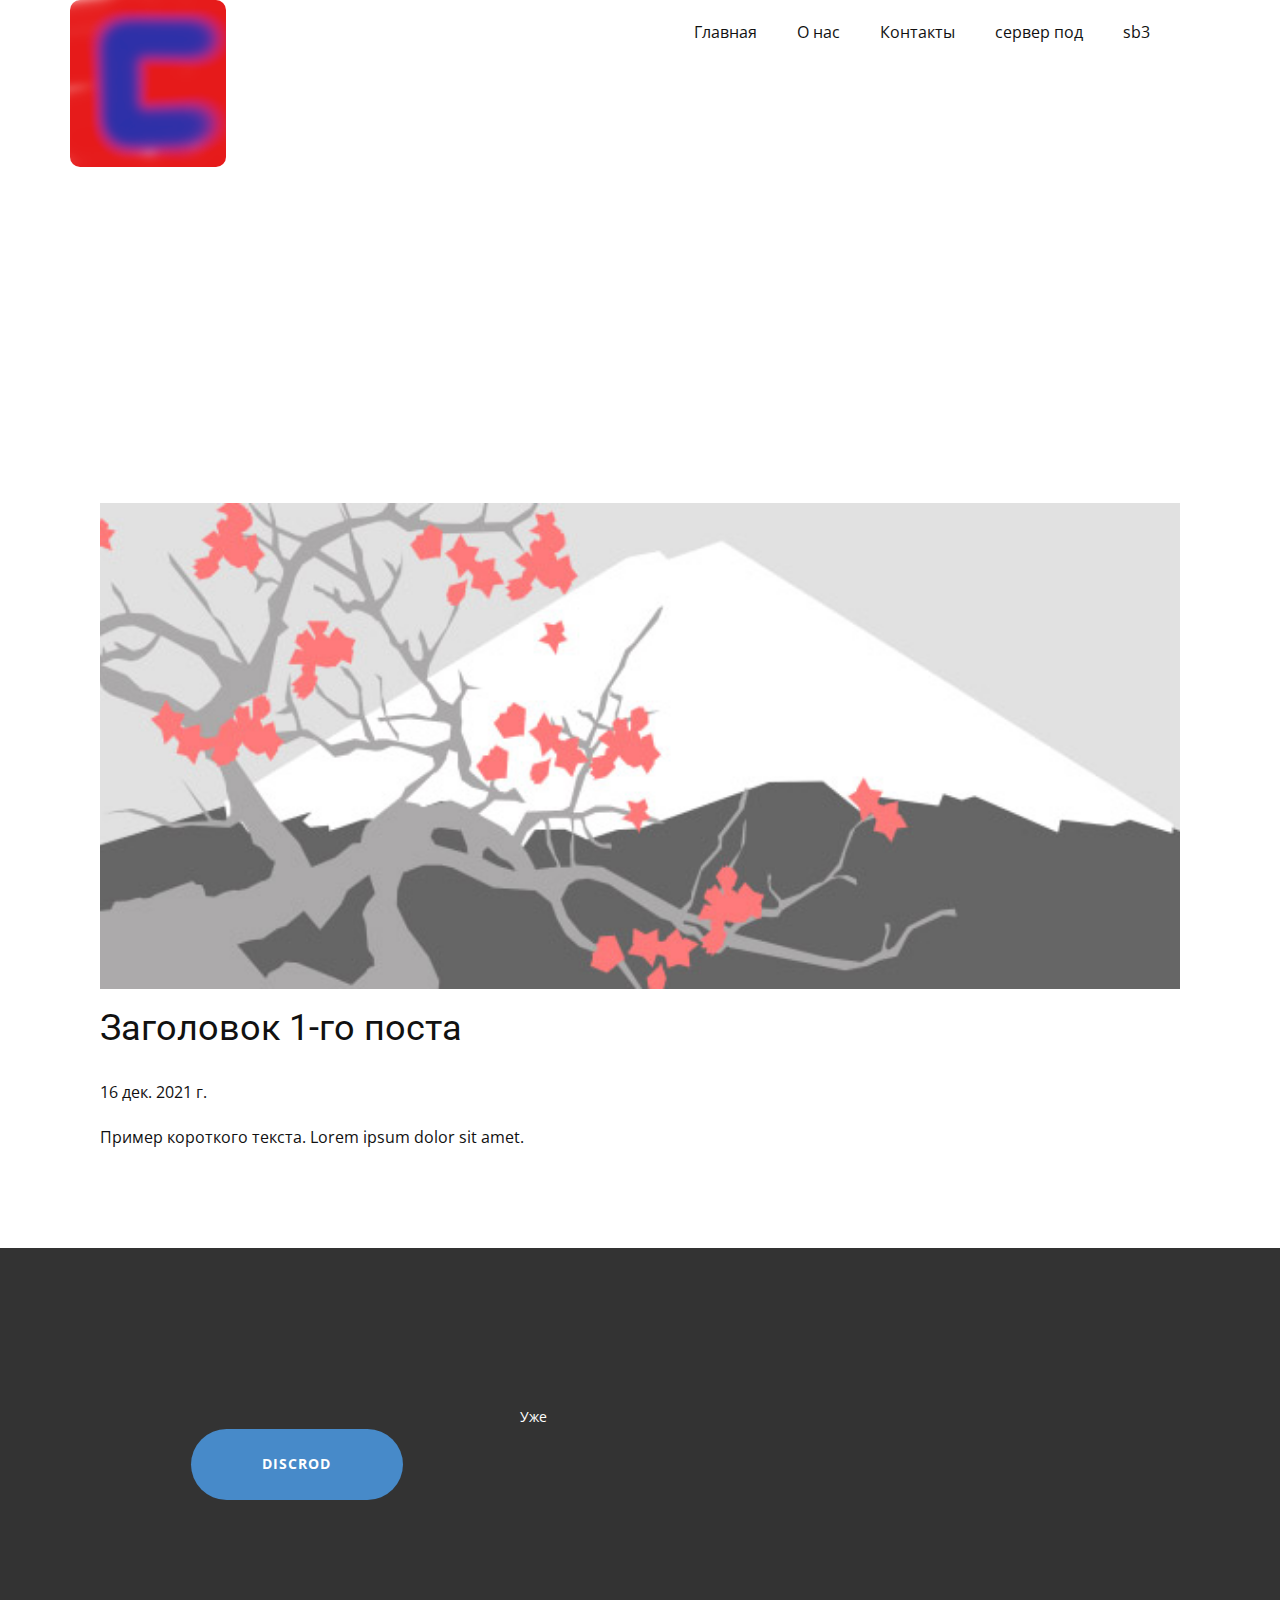
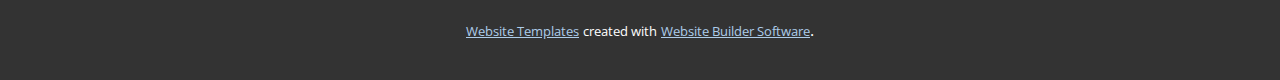
<file: blog/пост.html>
<!doctype html>
<html style="font-size: 16px;"><head>
    <meta name="viewport" content="width=device-width, initial-scale=1.0">
    <meta charset="utf-8">
    <meta name="keywords" content="Заголовок 1-го поста">
    <meta name="description" content="">
    <meta name="page_type" content="np-template-header-footer-from-plugin">
    <title>Заголовок 1-го поста</title>
    <link rel="stylesheet" href="../nicepage.css" media="screen">
<link rel="stylesheet" href="../Post-Template.css" media="screen">
    <script class="u-script" type="text/javascript" src="../jquery.js" defer=""></script>
    <script class="u-script" type="text/javascript" src="../nicepage.js" defer=""></script>
    <meta name="generator" content="Nicepage 4.2.0, nicepage.com">
    <link id="u-theme-google-font" rel="stylesheet" href="https://fonts.googleapis.com/css?family=Roboto:100,100i,300,300i,400,400i,500,500i,700,700i,900,900i|Open+Sans:300,300i,400,400i,600,600i,700,700i,800,800i">
    
    
    <script type="application/ld+json">{
		"@context": "http://schema.org",
		"@type": "Organization",
		"name": ""
}</script>
    <meta name="theme-color" content="#478ac9">
  </head>
  <body class="u-body"><header class="u-clearfix u-header u-header" id="sec-6da0"><div class="u-clearfix u-sheet u-sheet-1">
        <img class="u-image u-image-round u-preserve-proportions u-radius-10 u-image-1" src="../images/2021-12-14_16-28-59.png" alt="" data-image-width="122" data-image-height="130">
        <nav class="u-menu u-menu-dropdown u-offcanvas u-menu-1">
          <div class="menu-collapse" style="font-size: 1rem; letter-spacing: 0px;">
            <a class="u-button-style u-custom-left-right-menu-spacing u-custom-padding-bottom u-custom-top-bottom-menu-spacing u-nav-link u-text-active-palette-1-base u-text-hover-palette-2-base" href="#">
              <svg viewBox="0 0 24 24"><use xmlns:xlink="http://www.w3.org/1999/xlink" xlink:href="#menu-hamburger"></use></svg>
              <svg version="1.1" xmlns="http://www.w3.org/2000/svg" xmlns:xlink="http://www.w3.org/1999/xlink"><defs><symbol id="menu-hamburger" viewBox="0 0 16 16" style="width: 16px; height: 16px;"><rect y="1" width="16" height="2"></rect><rect y="7" width="16" height="2"></rect><rect y="13" width="16" height="2"></rect>
</symbol>
</defs></svg>
            </a>
          </div>
          <div class="u-nav-container">
            <ul class="u-nav u-unstyled u-nav-1"><li class="u-nav-item"><a class="u-button-style u-nav-link u-text-active-palette-1-base u-text-hover-palette-2-base" href="../Главная.html" style="padding: 10px 20px;">Главная</a>
</li><li class="u-nav-item"><a class="u-button-style u-nav-link u-text-active-palette-1-base u-text-hover-palette-2-base" href="../О-нас.html" style="padding: 10px 20px;">О нас</a>
</li><li class="u-nav-item"><a class="u-button-style u-nav-link u-text-active-palette-1-base u-text-hover-palette-2-base" href="../Контакты.html" style="padding: 10px 20px;">Контакты</a>
</li><li class="u-nav-item"><a class="u-button-style u-nav-link u-text-active-palette-1-base u-text-hover-palette-2-base" href="../сервер-под.html" style="padding: 10px 20px;">сервер под</a>
</li><li class="u-nav-item"><a class="u-button-style u-nav-link u-text-active-palette-1-base u-text-hover-palette-2-base" href="../sb3.html" style="padding: 10px 20px;">sb3</a>
</li></ul>
          </div>
          <div class="u-nav-container-collapse">
            <div class="u-black u-container-style u-inner-container-layout u-opacity u-opacity-95 u-sidenav">
              <div class="u-inner-container-layout u-sidenav-overflow">
                <div class="u-menu-close"></div>
                <ul class="u-align-center u-nav u-popupmenu-items u-unstyled u-nav-2"><li class="u-nav-item"><a class="u-button-style u-nav-link" href="../Главная.html">Главная</a>
</li><li class="u-nav-item"><a class="u-button-style u-nav-link" href="../О-нас.html">О нас</a>
</li><li class="u-nav-item"><a class="u-button-style u-nav-link" href="../Контакты.html">Контакты</a>
</li><li class="u-nav-item"><a class="u-button-style u-nav-link" href="../сервер-под.html">сервер под</a>
</li><li class="u-nav-item"><a class="u-button-style u-nav-link" href="../sb3.html">sb3</a>
</li></ul>
              </div>
            </div>
            <div class="u-black u-menu-overlay u-opacity u-opacity-70"></div>
          </div>
        </nav>
      </div></header>
    <section class="u-align-center u-clearfix u-section-1" id="sec-87ba">
      <div class="u-clearfix u-sheet u-valign-middle-md u-valign-middle-sm u-valign-middle-xs u-sheet-1"><!--post_details--><!--post_details_options_json--><!--{"source":""}--><!--/post_details_options_json--><!--blog_post-->
        <div class="u-container-style u-expanded-width u-post-details u-post-details-1">
          <div class="u-container-layout u-valign-middle u-container-layout-1"><!--blog_post_image-->
            <img alt="" class="u-blog-control u-expanded-width u-image u-image-default u-image-1" src="[data-uri]"><!--/blog_post_image--><!--blog_post_header-->
            <h2 class="u-blog-control u-text u-text-1">Заголовок 1-го поста</h2><!--/blog_post_header--><!--blog_post_metadata-->
            <div class="u-blog-control u-metadata u-metadata-1"><!--blog_post_metadata_date-->
              <span class="u-meta-date u-meta-icon">16 дек. 2021 г.</span><!--/blog_post_metadata_date--><!--blog_post_metadata_category-->
              <!--/blog_post_metadata_category--><!--blog_post_metadata_comments-->
              <!--/blog_post_metadata_comments-->
            </div><!--/blog_post_metadata--><!--blog_post_content-->
            <div class="u-align-justify u-blog-control u-post-content u-text u-text-2 fr-view">
  Пример короткого текста. Lorem ipsum dolor sit amet.
  </div><!--/blog_post_content-->
          </div>
        </div><!--/blog_post--><!--/post_details-->
      </div>
    </section>
    
    
    <footer class="u-align-center u-clearfix u-footer u-grey-80 u-footer" id="sec-c4c9"><div class="u-clearfix u-sheet u-sheet-1">
        <p class="u-small-text u-text u-text-variant u-text-1">Уже<br>
          <br>
        </p>
        <a href="https://discord.gg/6tqAThK5zT" class="u-btn u-btn-round u-button-style u-hover-palette-1-light-1 u-palette-1-base u-radius-50 u-btn-1">Discrod</a>
      </div></footer>
    <section class="u-backlink u-clearfix u-grey-80">
      <a class="u-link" href="https://nicepage.com/website-templates" target="_blank">
        <span>Website Templates</span>
      </a>
      <p class="u-text">
        <span>created with</span>
      </p>
      <a class="u-link" href="" target="_blank">
        <span>Website Builder Software</span>
      </a>. 
    </section>
  
</body></html>
</file>
